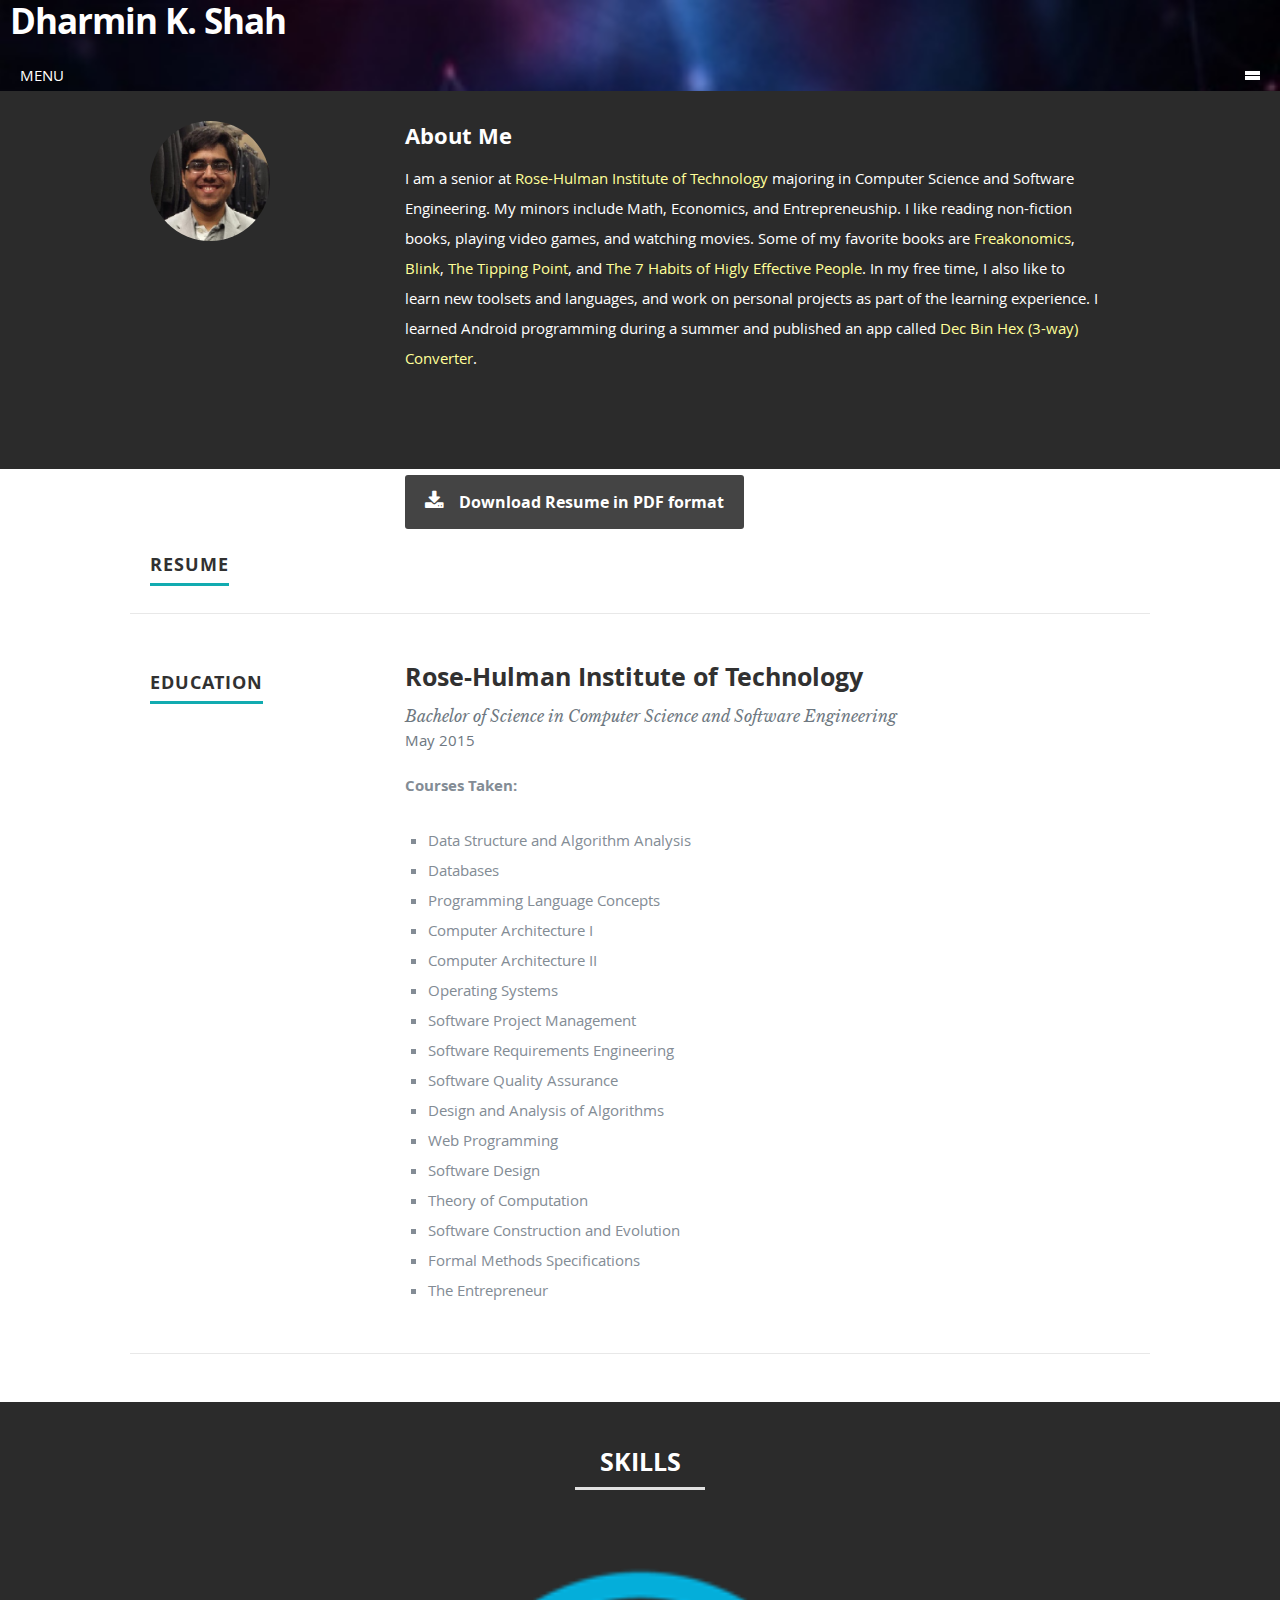
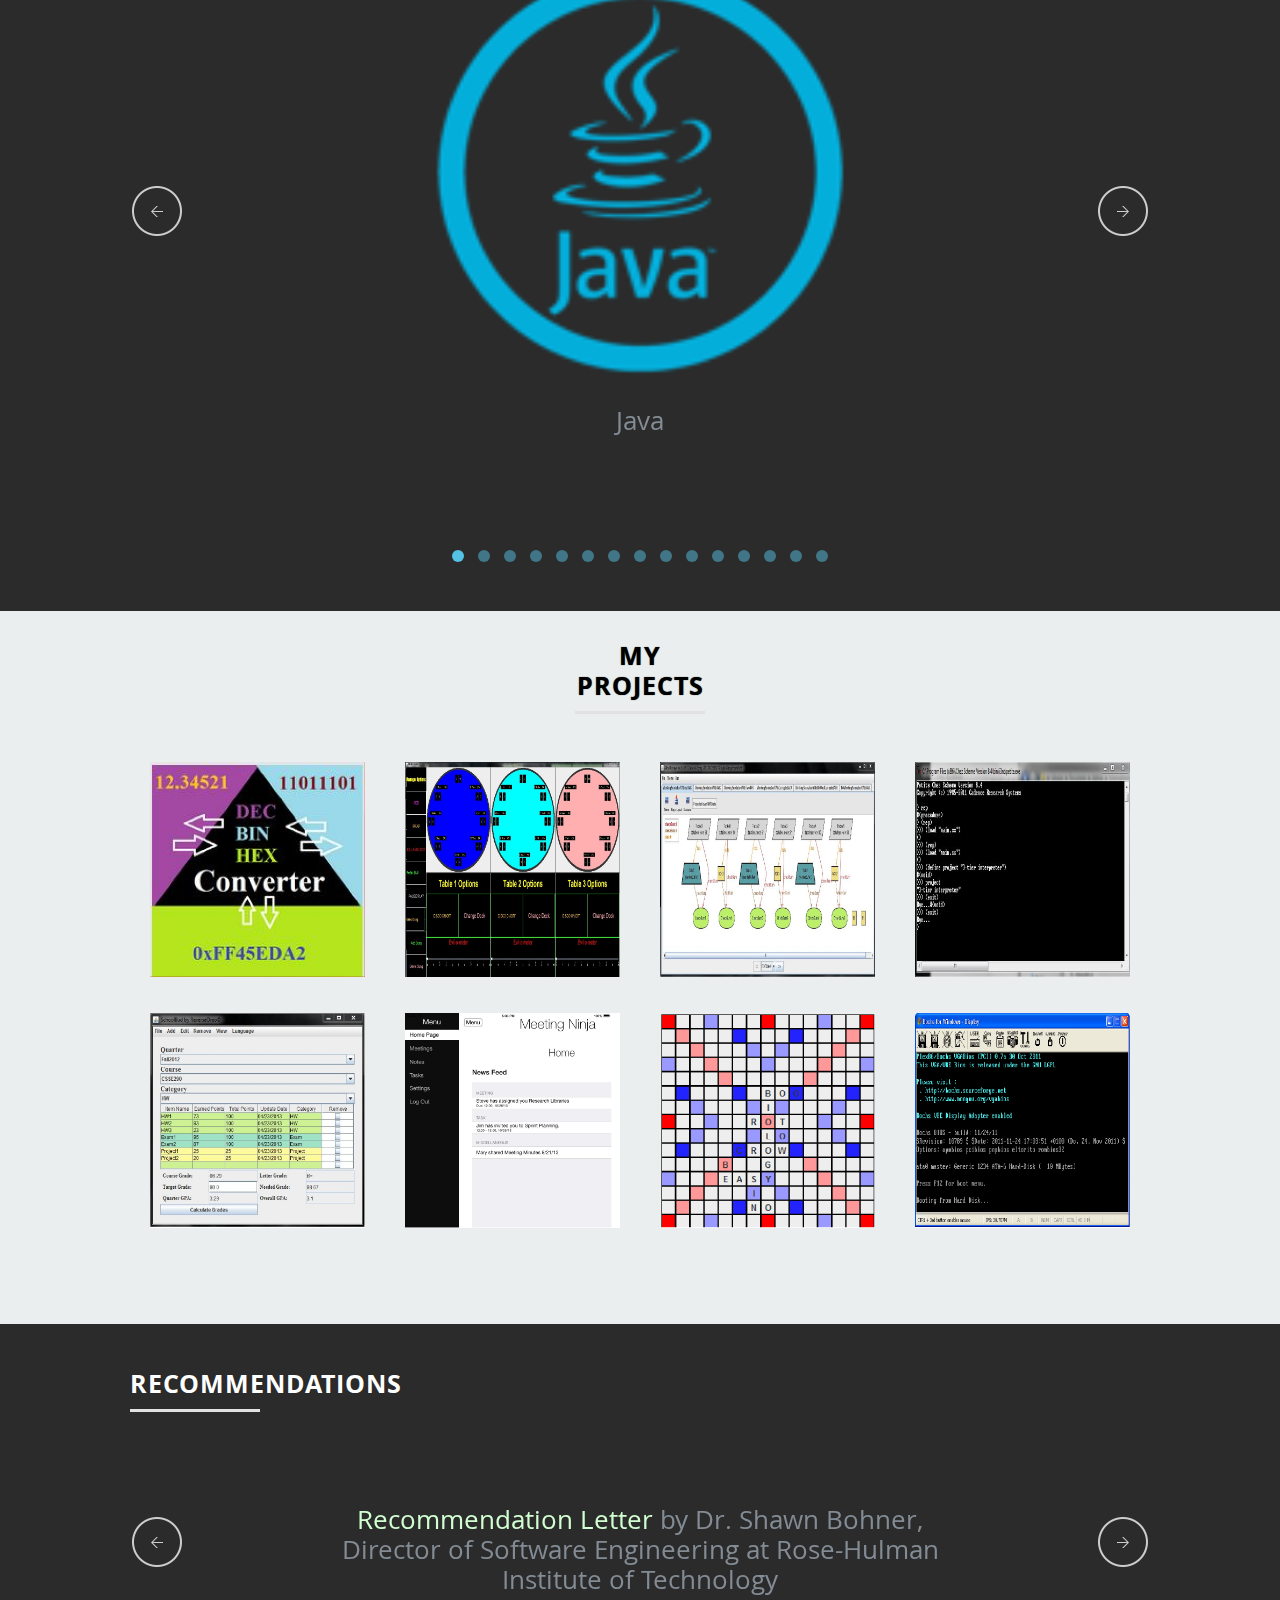
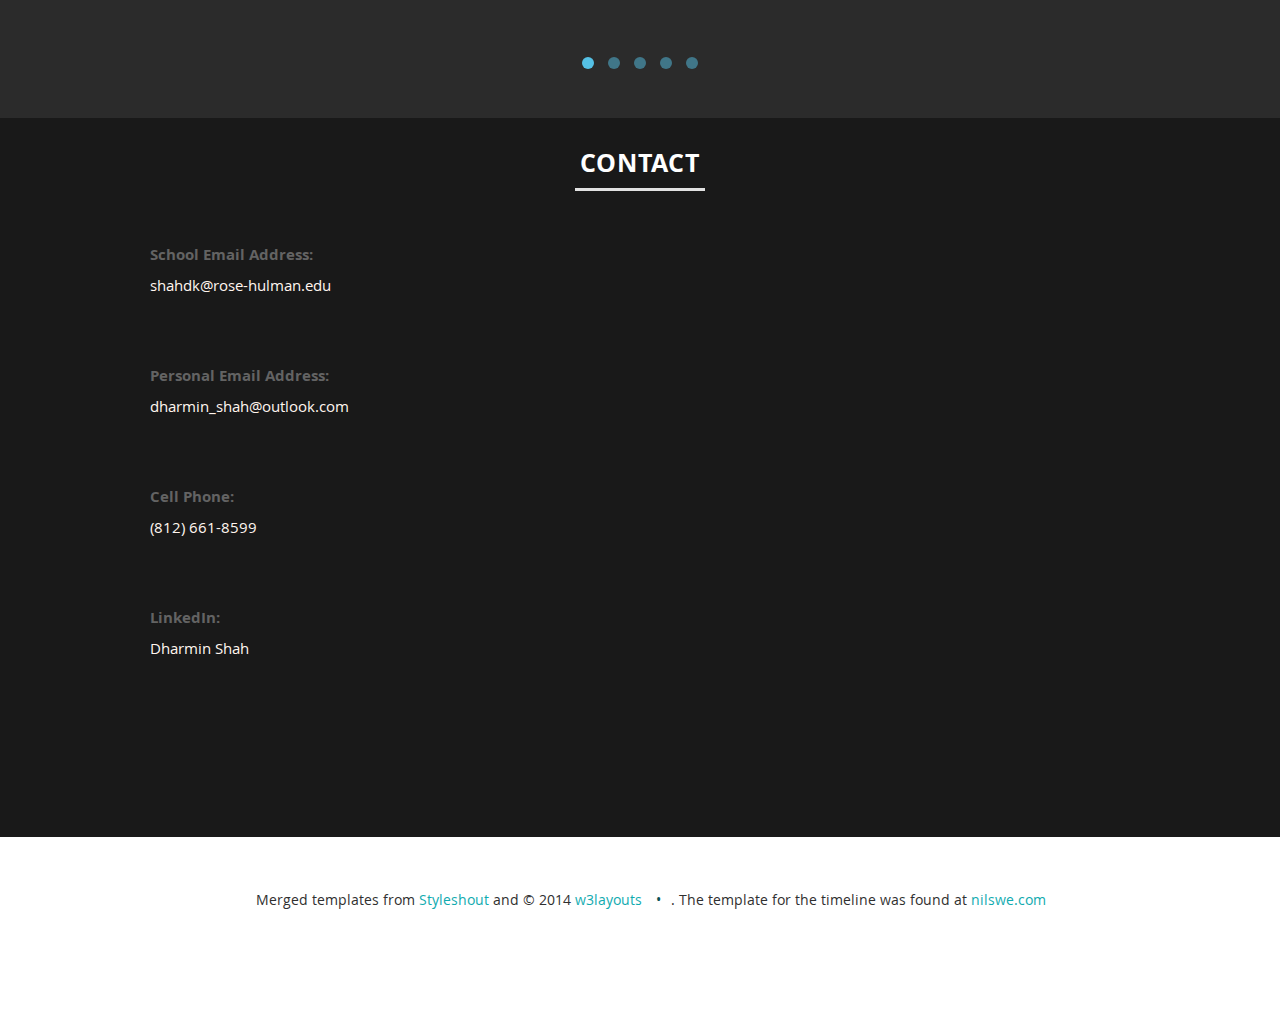
<file: smartphone/index.html>
<!--A Design by W3layouts
Author: W3layout
Author URL: http://w3layouts.com
License: Creative Commons Attribution 3.0 Unported
License URL: http://creativecommons.org/licenses/by/3.0/
-->
<!DOCTYPE HTML>
<html>
<head>
<title>Dharmin K. Shah</title>
<meta http-equiv="Content-Type" content="text/html; charset=utf-8" />
<meta name="viewport" content="width=device-width, initial-scale=1, maximum-scale=1">

<!-- no cache headers -->
   <meta http-equiv="Pragma" content="no-cache">
   <meta http-equiv="no-cache">
   <meta http-equiv="Expires" content="-1">
   <meta http-equiv="Cache-Control" content="no-cache">
<!-- end no cache headers -->

<!-- CSS
    ================================================== -->
   <link rel="stylesheet" href="css/default.css">
	<link rel="stylesheet" href="css/layout.css">
   <link rel="stylesheet" href="css/slider.css">
   <link rel="stylesheet" href="css/style.css">
   <link rel="stylesheet" href="css/header_style1.css">
   <link rel="stylesheet" href="css/owl.carousel.css">
   <link rel="stylesheet" href="css/media-queries.css">
   <link rel="stylesheet" href="css/magnific-popup.css">

   <!-- Script
   ================================================== -->
	<script src="js/modernizr.js"></script>
   <script src="js/jquery.min.js"></script>
   

   <!-- Favicons
	================================================== -->
	<link rel="shortcut icon" href="favicon.png" >

	<link href='http://fonts.googleapis.com/css?family=Open+Sans:400,600' rel='stylesheet' type='text/css'>
	<link href="css/style.css" rel="stylesheet" type="text/css" media="all" />
	<script src="js/jquery.min.js"></script>
	<!-- start menu -->     
		<link href="css/megamenu.css" rel="stylesheet" type="text/css" media="all" />
		<script type="text/javascript" src="js/megamenu.js"></script>
		<script>jQuery(document).ready(function($){$(".megamenu").megamenu();});</script>
	<!-- end menu -->

</head>
<body>

   <!-- Header
   ================================================== -->

   <div class="content">	
  <div class="header-top">
  	<div class="wrap">
	    <div class="logo">
			<h1>Dharmin K. Shah</h1>
	    </div>
	   <div class="header-bottom">
	      <!-- start header menu -->
			<ul class="megamenu skyblue">
	  			   <li class="color1" ><a class="scroll" href="#home">Home</a></li>			
					<li class="color1" ><a class="scroll" href="#about">About</a></li>
					<li  class="color1"><a class="scroll" href="#resume">Resume</a></li>
					<li  class="color1"><a class="scroll" href="#skills">Skills</a></li>
					<li  class="color1"><a  class="scroll" href="#portfolio">Projects</a></li>
					<li  class="color1"><a  class="scroll" href="#testimonials">Recommendations</a></li>
					<li  class="color1"><a  class="scroll" href="#contact">Contact</a></li>
					<div class="clear"> </div>
			   </ul>
	     	</div>
	       </div>
      </div>
  </div>
  


   <!-- About Section
   ================================================== -->
   <section id="about">

      <div class="row">

         <div class="three columns">

            <img class="profile-pic"  src="images/profilepic.jpg" alt="" />

         </div>

         <div class="nine columns main-col">

            <h2>About Me</h2>

            <p>I am a senior at <a href="http://www.rose-hulman.edu/">Rose-Hulman Institute of Technology</a>
			majoring in Computer Science and Software Engineering. My minors include Math, Economics, and
			Entrepreneuship. I like reading non-fiction books, playing video games, and watching movies.
			Some of my favorite books are <a href="http://www.amazon.com/Freakonomics-Economist-Explores-Hidden-Everything/dp/0060731338/ref=sr_1_1?s=books&ie=UTF8&qid=1402279561&sr=1-1&keywords=freakonomics">Freakonomics</a>,
			<a href="http://www.amazon.com/Blink-Power-Thinking-Without/dp/0316010669/ref=sr_1_1?s=books&ie=UTF8&qid=1402279597&sr=1-1&keywords=blink">Blink</a>, 
			<a href="http://www.amazon.com/Tipping-Point-Little-Things-Difference/dp/0316346624/ref=sr_1_1?s=books&ie=UTF8&qid=1402279633&sr=1-1&keywords=the+tipping+point">The Tipping Point</a>, and
			<a href="http://www.amazon.com/Habits-Highly-Effective-People-Powerful/dp/1451639619/ref=sr_1_1?s=books&ie=UTF8&qid=1402279669&sr=1-1&keywords=7+habits+of+highly+effective+people">The 7 Habits of Higly Effective People</a>.
			In my free time, I also like to learn new toolsets and languages, and work on personal projects as part of the learning experience. 
			I learned Android programming during a summer and published an app called <a href="https://play.google.com/store/apps/details?id=net.learn2develop.DecimalConverter">Dec Bin Hex (3-way) Converter</a>.
            </p>

         </div> <!-- end .main-col -->

      </div>

      

   </section> <!-- About Section End-->


   <!-- Resume Section
   ================================================== -->
   <section id="resume">

      <div class="row education">

         <div class="three columns header-col">
            <h1><span>Resume</span></h1>
         </div>

         <div class="nine columns main-col">

            <div class="row item">

               <div class="twelve columns">

                  <div class="row">
                     <div class="columns download">
                        <p>
                           <a href="resume/CS_shahdk.pdf" class="button"><i class="fa fa-download"></i>Download Resume in PDF format</a>
                        </p>
                     </div>
                  </div> <!-- end row -->
               </div>
            </div>
         </div>
      </div>

      <!-- Education
      ----------------------------------------------- -->
      <div class="row education">

         <div class="three columns header-col">
            <h1><span>Education</span></h1>
         </div>

         <div class="nine columns main-col">

            <div class="row item">

               <div class="twelve columns">

                  

                  <h3>Rose-Hulman Institute of Technology</h3>
                  <p class="info">Bachelor of Science in Computer Science and Software Engineering <br/>
				  <em class="date">May 2015</em></p>

                  <p>
                  <strong>Courses Taken:</strong>
                     <ul class="courses">
                        <li>Data Structure and Algorithm Analysis</li>
                        <li>Databases</li>
                        <li>Programming Language Concepts</li>
                        <li>Computer Architecture I</li>
                        <li>Computer Architecture II</li>
                        <li>Operating Systems</li>
                        <li>Software Project Management</li>
                        <li>Software Requirements Engineering</li>
                        <li>Software Quality Assurance</li>
                        <li>Design and Analysis of Algorithms</li>
                        <li>Web Programming</li>
                        <li>Software Design</li>
                        <li>Theory of Computation</li>
                        <li>Software Construction and Evolution</li>
                        <li>Formal Methods Specifications</li>
                        <li>The Entrepreneur</li>
                     </ul>
                  </p>

               </div>

            </div> <!-- item end -->

         </div> <!-- main-col end -->

      </div> <!-- End Education -->

<!-- Skills
      ----------------------------------------------- -->
      <section id="skills">
         <div class="row skill">
            <div class="group_2" >
               <h3 class="heading">Skills</h3>
               <div class="group_2_items">
                  <div class="wrap">
                     <div id="owl-demo" class="owl-carousel">
                        <div class="item" >
                           <div class="carousel">
                              <div class="group_2_img1">
                                 <img src="images/skills/java.png" alt="Java Programming Language">
                                 <p>Java</p>
                              </div>
                           <div class="clear">
                           </div>
                        </div>
                     </div>   
                     <div class="item">
                        <div class="carousel">
                           <div class="group_2_img1">
                              <img src="images/skills/c1.png" alt="C Programming Language">
                              <p>C Programming Language</p>
                           </div>
                           <div class="clear"> 
                           </div>
                        </div>
                     </div>   
                     <div class="item">
                        <div class="carousel">
                           <div class="group_2_img1">
                              <img src="images/skills/objectiveC.png" alt="iOS and Objective-C">
                              <p>Objective-C and iOS Programming</p>
                           </div>
                        </div>
                        <div class="clear"> 
                        </div>
                     </div>
                     <div class="item">
                        <div class="carousel">
                           <div class="group_2_img1">
                              <img src="images/skills/android.png" alt="Android Programming">
                              <p>Android Programming</p>
                           </div>
                        </div>
                        <div class="clear"> 
                        </div>
                     </div>
                     <div class="item">
                        <div class="carousel">
                           <div class="group_2_img1">
                              <img src="images/skills/mysql.png" alt="MySQL">
                              <p>MySQL</p>
                           </div>
                        </div>
                        <div class="clear"> 
                        </div>
                     </div>
                     <div class="item">
                        <div class="carousel">
                           <div class="group_2_img1">
                              <img src="images/skills/github.png" alt="GitHub">
                              <p>GitHub</p>
                           </div>
                        </div>
                        <div class="clear"> 
                        </div>
                     </div>
                     <div class="item">
                        <div class="carousel">
                           <div class="group_2_img1">
                              <img src="images/skills/svn.png" alt="SVN">
                              <p>SVN</p>
                           </div>
                        </div>
                        <div class="clear"> 
                        </div>
                     </div>
                     <div class="item">
                        <div class="carousel">
                           <div class="group_2_img1">
                              <img src="images/skills/html.png" alt="HTML">
                              <p>HTML</p>
                           </div>
                        </div>
                        <div class="clear"> 
                        </div>
                     </div>
                     <div class="item">
                        <div class="carousel">
                           <div class="group_2_img1">
                              <img src="images/skills/css.png" alt="CSS">
                              <p>CSS</p>
                           </div>
                        </div>
                        <div class="clear"> 
                        </div>
                     </div>
                     <div class="item">
                        <div class="carousel">
                           <div class="group_2_img1">
                              <img src="images/skills/xml.png" alt="XML">
                              <p>XML</p>
                           </div>
                        </div>
                        <div class="clear"> 
                        </div>
                     </div>
                     <div class="item">
                        <div class="carousel">
                           <div class="group_2_img1">
                              <img src="images/skills/csharp.png" alt="C#">
                              <p>C#</p>
                           </div>
                        </div>
                        <div class="clear"> 
                        </div>
                     </div>
                     <div class="item">
                        <div class="carousel">
                           <div class="group_2_img1">
                              <img src="images/skills/js.png" alt="JavaScript">
                              <p>JavaScript</p>
                           </div>
                        </div>
                        <div class="clear"> 
                        </div>
                     </div>
                     <div class="item">
                        <div class="carousel">
                           <div class="group_2_img1">
                              <img src="images/skills/php.png" alt="PHP">
                              <p>PHP</p>
                           </div>
                        </div>
                        <div class="clear"> 
                        </div>
                     </div>
                     <div class="item">
                        <div class="carousel">
                           <div class="group_2_img1">
                              <img src="images/skills/jquery.png" alt="jQuery">
                              <p>jQuery</p>
                           </div>
                        </div>
                        <div class="clear"> 
                        </div>
                     </div>
                     <div class="item">
                        <div class="carousel">
                           <div class="group_2_img1">
                              <img src="images/skills/hadoop.png" alt="Hadoop">
                              <p>Hadoop Technologies (Hortonworks Certified)</p>
                           </div>
                        </div>
                        <div class="clear"> 
                        </div>
                     </div>
                  </div>         
               </div>
            </div>
         </div>
      </div>
      
      <script src="js/owl.carousel.js"></script>
      <script>
          jQuery(document).ready(function($) {
            $("#owl-demo").owlCarousel({
               items : 1,
               lazyLoad : true,
               autoPlay : true,
               navigation : true,
               navigationText : ["",""],
               rewindNav :true,
               scrollPerPage :true,
               pagination : true,
               paginationNumbers: false,
            });
          });
      </script>

			</div> <!-- main-col end -->

      </div> <!-- End skills -->

      

   </section> <!-- Resume Section End-->


   <!-- Portfolio Section
   ================================================== -->
   <section id="portfolio">

      <div class="row">

         <div class="twelve columns collapsed">

            <h3 class="heading">My Projects</h3>

            <!-- portfolio-wrapper -->
            <div id="portfolio-wrapper" class="bgrid-quarters s-bgrid-thirds cf">

          	   <div class="columns portfolio-item">
                  <div class="item-wrap">

                     <a href="#modal-01" title="">
                        <img alt="" src="images/portfolio/decConverter.jpg">
                        <div class="overlay">
                           <div class="portfolio-item-meta">
          					      <h5>Dec Bin Hex Converter app</h5>
                              <p>Personal Project</p>
          					   </div>
                        </div>
                        <div class="link-icon"><i class="icon-plus"></i></div>
                     </a>

                  </div>
          		</div> <!-- item end -->

               <div class="columns portfolio-item">
                  <div class="item-wrap">

                     <a href="#modal-02" title="">
                        <img alt="" src="images/portfolio/blackjackCasino.jpg">
                        <div class="overlay">
                           <div class="portfolio-item-meta">
          					      <h5>BlackJack Casino Simulator</h5>
                              <p>Objected Oriented Programming (Honors)</p>
          					   </div>
                        </div>
                        <div class="link-icon"><i class="icon-plus"></i></div>
                     </a>

                  </div>
          		</div> <!-- item end -->

               <div class="columns portfolio-item">
                  <div class="item-wrap">

                     <a href="#modal-03" title="">
                        <img alt="" src="images/portfolio/alloyDisplayer.jpg">
                        <div class="overlay">
                           <div class="portfolio-item-meta">
          					      <h5>Alloy Displayer</h5>
                              <p>Personal Project</p>
          					   </div>
                        </div>
                        <div class="link-icon"><i class="icon-plus"></i></div>
                     </a>

                  </div>
          		</div> <!-- item end -->

               <div class="columns portfolio-item">
                  <div class="item-wrap">

                     <a href="#modal-04" title="">
                        <img alt="" src="images/portfolio/schemeInterpreter.jpg">
                        <div class="overlay">
                           <div class="portfolio-item-meta">
          					      <h5>Scheme Interpreter</h5>
                              <p>Programming Language Concept</p>
          					   </div>
                        </div>
                        <div class="link-icon"><i class="icon-plus"></i></div>
                     </a>

                  </div>
          		</div> <!-- item end -->

               <div class="columns portfolio-item">
                  <div class="item-wrap">

                     <a href="#modal-05" title="">
                        <img alt="" src="images/portfolio/schoolBud.jpg">
                        <div class="overlay">
                           <div class="portfolio-item-meta">
          					      <h5>SchoolBud: GPA Calculator and Class Scheduler</h5>
                              <p>Software Quality Assurance</p>
          					   </div>
                        </div>
                        <div class="link-icon"><i class="icon-plus"></i></div>
                     </a>

                  </div>
          		</div> <!-- item end -->

               <div class="columns portfolio-item">
                  <div class="item-wrap">

                     <a href="#modal-06" title="">
                        <img alt="" src="images/portfolio/meetingNinja.jpg">
                        <div class="overlay">
                           <div class="portfolio-item-meta">
          					      <h5>Meeting Ninja App</h5>
                              <p>Junior Project Series</p>
          					   </div>
                        </div>
                        <div class="link-icon"><i class="icon-plus"></i></div>
                     </a>

                  </div>
          		</div> <!-- item end -->

               <div class="columns portfolio-item">
                  <div class="item-wrap">

                     <a href="#modal-07" title="">
                        <img alt="" src="images/portfolio/scrabble.png">
                        <div class="overlay">
                           <div class="portfolio-item-meta">
          					      <h5>Scrabble</h5>
                              <p>Data Structure and Algorithm Analysis</p>
          					   </div>
                        </div>
                        <div class="link-icon"><i class="icon-plus"></i></div>
                     </a>

                  </div>
          		</div> <!-- item end -->

               <div class="columns portfolio-item">
                  <div class="item-wrap">

                     <a href="#modal-08" title="">
                        <img alt="" src="images/portfolio/baremetalOS.png">
                        <div class="overlay">
                           <div class="portfolio-item-meta">
          					      <h5>BareMetal OS</h5>
                              <p>Operating Systems</p>
          					   </div>
                        </div>
                        <div class="link-icon"><i class="icon-plus"></i></div>
                     </a>

                  </div>
          		</div>  <!-- item end -->

            </div> <!-- portfolio-wrapper end -->

         </div> <!-- twelve columns end -->


         <!-- Modal Popup
	      --------------------------------------------------------------- -->

         <div id="modal-01" class="popup-modal mfp-hide">

		      <div class="link-box">
               <h2>Dec Bin Hex Converter</h2>
            </div>

		      <div class="description-box">
			      <p>It is an Android app that converts decimal to binary to hexadecimal and vice-versa. It also converts floating point decimal to binary and vice-vers. The app also has an educational part to it. That is, it displays the steps used during the conversion process to help the user better understand the conversion process.</p>
		      </div>

            <div class="link-box">
               <a href="https://play.google.com/store/apps/details?id=net.learn2develop.DecimalConverter">Google Play Store</a>
            </div>

	      </div><!-- modal-01 End -->

         <div id="modal-02" class="popup-modal mfp-hide">

		      <div class="link-box">
               <h2>BlackJack Casino Simulation</h2>
            </div>

		      <div class="description-box">
			      <p>It is a stand-alone java program that simulates a BlackJack casino. There are two modes in the simulation, a manager and player mode. The manager mode is the simulation, whereas, in the player mode the user plays the game. Each table in the Casino is its own thread. The user is also able to create his/her own song playlist and play it while playing or simulating the program.</p>
		      </div>

            <div class="link-box">
               <a href="https://github.com/shahdk/BlackJackCasinoSimulator">Source Code</a>
            </div>

	      </div><!-- modal-02 End -->

         <div id="modal-03" class="popup-modal mfp-hide">

		      <div class="link-box">
               <h2>Alloy Displayer</h2>
            </div>

		      <div class="description-box">
			      <p>Alloy displayer is a java stand-alone program that will take an Alloy model file and a Alloy theme file as inputs, and run all the commands in the alloy model file. It will then display the results of all the commands in separate tabs while applying the theme file to each command before displaying the results. The project is finished yet. I am planning to add more features and error checking to the program in the future.</p>
		      </div>

            <div class="link-box">
               <a href="https://github.com/shahdk/AlloyDisplayer">Source Code</a>
            </div>

	      </div><!-- modal-03 End -->

         <div id="modal-04" class="popup-modal mfp-hide">

		      <div class="link-box">
               <h2>Scheme Interpreter</h2>
            </div>

		      <div class="description-box">
			      <p>It is an interpreter written in Scheme to interpret Scheme programming language. Assignment-12 of the interpreter project is a special interpreter that will interpret itself 3 times. That is, the user can load the interpreter within itself 3 times.</p>
		      </div>

            <div class="link-box">
               <a href="https://github.com/shahdk/SchemeInterpreter">Source Code</a>
            </div>

	      </div><!-- modal-04 End -->

         <div id="modal-05" class="popup-modal mfp-hide">

		      <div class="link-box">
               <h2>SchoolBud</h2>
            </div>

		      <div class="description-box">
			      <p>SchoolBud is java stand-alone program to calculate the GPA and help with generating a schedule for your classes. Given the target grade, the GPA calculator will display the grade you need in remaining assignments to achieve the target grade in the course. You can also create custom rubrics for each class. The class scheduler allows you to set preferences like whether you want your classes at the begining of the day, or whether you want your classes spaced out, etc. and generate a list of schedules based on those preferences. </p>
		      </div>

            <div class="link-box">
               <a href="https://github.com/shahdk/SchoolBud">Source Code</a>
            </div>

	      </div><!-- modal-05 End -->

         <div id="modal-06" class="popup-modal mfp-hide">

		      <div class="link-box">
               <h2>Meeting Ninja</h2>
            </div>

		      <div class="description-box">
			      <p>This is an iPad app for managing meetings. It is a one-stop app for creating meetings, agendas, and tasks, and keeping track of them. The app also allows user to create notes, share them with other users, and merge notes from other users.</p>
		      </div>

            <div class="link-box">
               <p>Contact Victoria Zheng at victoria.c.zheng@gmail.com to gain access to the source code.</p>
            </div>

	      </div><!-- modal-06 End -->

         <div id="modal-07" class="popup-modal mfp-hide">

		      <div class="link-box">
               <h2>Scrabble</h2>
            </div>

		      <div class="description-box">
			      <p>Scrabble game written in java. The game has 3 modes: 
                  <ol>
                  <li>Human vs. Computer</li>
                  <li>Human alone</li>
                  <li>Computer alone</li>
                  </ol>
                  A user can shuffle tiles during the game, exchange tiles during the game, and can also see the history of the moves made so far.
               </p>

		      </div>

            <div class="link-box">
               <a href="https://github.com/shahdk/Scrabble">Source Code</a>
            </div>

	      </div><!-- modal-07 End -->

         <div id="modal-08" class="popup-modal mfp-hide">

		      <div class="link-box">
               <h2>Bare-Metal OS</h2>
            </div>

		      <div class="description-box">
			      <p>Project written in C. This project is a 16-bit bare metal operating system from scratch. It has a boot loader to boot from a floppy disk image, a set of system calls that are made using interrupts, a file system, the ability to execute a program from a file, a command line shell with minimum of necessary commands like directory, listing, type, copy, delete, execute, adn multiprocessing and basic memory management.</p>
		      </div>

            <div class="link-box">
               <a href="https://github.com/shahdk/BareMetalOS">Source Code</a>
            </div>

	      </div><!-- modal-01 End -->


      </div> <!-- row End -->

      

   </section> <!-- Portfolio Section End-->


   <!-- Testimonials Section
   ================================================== -->
   <section id="testimonials">
            <div class="row skill">
            <div class="group_2" >
               <h3 class="heading">Recommendations</h3>
               <div class="group_2_items">
                  <div class="wrap">
                     <div id="owl-demo1" class="owl-carousel">
                        <div class="item" >
                           <div class="carousel">
                              <div class="group_2_img1">
                                 <p><a href="docs/recommendations/recommendation1.pdf" style="color:#D1FFD1">Recommendation Letter</a> by Dr. Shawn Bohner, Director of Software Engineering at Rose-Hulman Institute of Technology</p>
                              </div>
                           <div class="clear">
                           </div>
                        </div>
                     </div>   
                     <div class="item">
                        <div class="carousel">
                           <div class="group_2_img1">
                              <p><a href="docs/recommendations/recommendation4.pdf" style="color:#D1FFD1">Recommendation Letter</a> by William Mathies, Senior Architect at Edgile, Inc.</p>
                           </div>
                           <div class="clear"> 
                           </div>
                        </div>
                     </div>   
                     <div class="item">
                        <div class="carousel">
                           <div class="group_2_img1">
                              <p><a href="docs/recommendations/recommendation2.pdf" style="color:#D1FFD1">Recommendation Letter</a> by Dr. Harold Faulkner, High School Science and Computer teacher at Evansville Day School.</p>
                           </div>
                        </div>
                        <div class="clear"> 
                        </div>
                     </div>
                     <div class="item">
                        <div class="carousel">
                           <div class="group_2_img1">
                              <p><a href="docs/recommendations/recommendation3.pdf" style="color:#D1FFD1">Recommendation Letter</a> by Mr. Neil Saunders, Director of College Counseling and High School History teacher at Evansville Day School.</p>
                           </div>
                        </div>
                        <div class="clear"> 
                        </div>
                     </div>
                     <div class="item">
                        <div class="carousel">
                           <div class="group_2_img1">
                              <p><a href="docs/recommendations/recommendation5.pdf" style="color:#D1FFD1">Recommendation Letter</a> by Mrs. Jyotsna Raghuraman, Lead Software Engineer at Software Engineering Professionals Inc.</p>
                           </div>
                        </div>
                        <div class="clear"> 
                        </div>
                     </div>
                  </div>         
               </div>
            </div>
         </div>
      </div>
      
      <script src="js/owl.carousel.js"></script>
      <script>
          jQuery(document).ready(function($) {
            $("#owl-demo1").owlCarousel({
               items : 1,
               lazyLoad : true,
               autoPlay : true,
               navigation : true,
               navigationText : ["",""],
               rewindNav :true,
               scrollPerPage :true,
               pagination : true,
               paginationNumbers: false,
            });
          });
      </script>

         </div> <!-- row ends -->

       </div>  <!-- text-container ends -->

      

   </section> <!-- Testimonials Section End-->

   
   <!-- Contact Section
   ================================================== -->
   <section id="contact">

         <div class="row section-head">

            <h3 class="heading">Contact</h3>

            <div class="ten columns">

                  <strong>School Email Address: </strong><a href="mailto:shahdk@rose-hulman.edu"><p> shahdk@rose-hulman.edu</p></a> <br />
                  <strong>Personal Email Address: </strong><a href="mailto:dharmin_shah@outlook.com"><p> dharmin_shah@outlook.com</p></a> <br />
                  <strong> Cell Phone: </strong><a href="tel:812-661-8599"><p> (812) 661-8599</p></a><br />
                  <strong>LinkedIn: </strong><a href="https://www.linkedin.com/pub/dharmin-shah/5a/2b1/6a8"><p>Dharmin Shah</p></a>
            </div>

         </div>

   </section> <!-- Contact Section End-->


   <!-- footer
   ================================================== -->
   <footer>

      <div class="row">

         <div class="twelve columns">

            

            <ul class="copyright">
               <li>Merged templates from <a title="Styleshout" href="http://www.styleshout.com/">Styleshout</a> and © 2014 <a href="http://w3layouts.com" target="_blank">w3layouts</a></li>
               <li>. The template for the timeline was found at <a href="http://nilswe.com/lab/css-timeline/">nilswe.com</a></li>
            </ul>

         </div>

         

      </div>

   </footer> <!-- Footer End-->

   <!-- Java Script
   ================================================== -->
   <script src="http://ajax.googleapis.com/ajax/libs/jquery/1.10.2/jquery.min.js"></script>
   <script>window.jQuery || document.write('<script src="js/jquery-1.10.2.min.js"><\/script>')</script>
   <script type="text/javascript" src="js/jquery-migrate-1.2.1.min.js"></script>

   <script src="js/jquery.flexslider.js"></script>
   <script src="js/waypoints.js"></script>
   <script src="js/jquery.fittext.js"></script>
   <script src="js/magnific-popup.js"></script>
   <script src="js/init.js"></script>

</body>

</html>
</file>
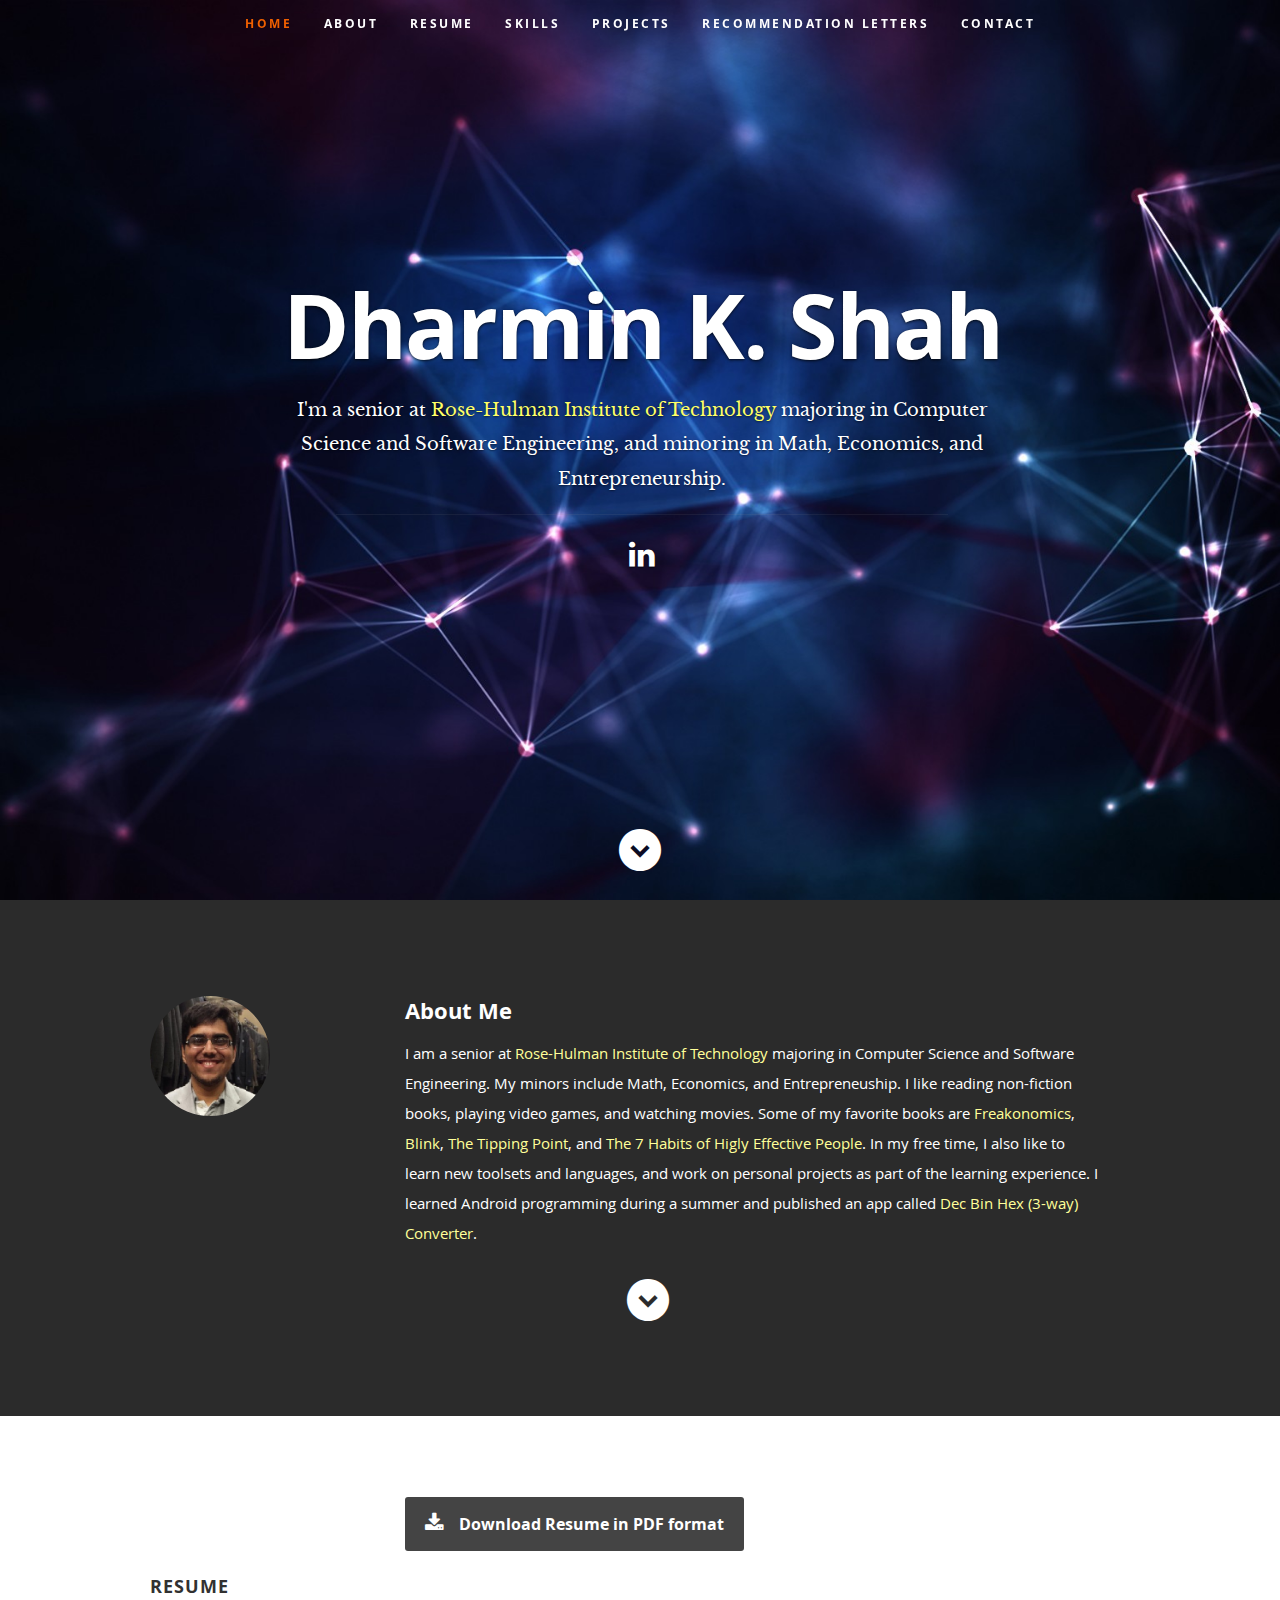
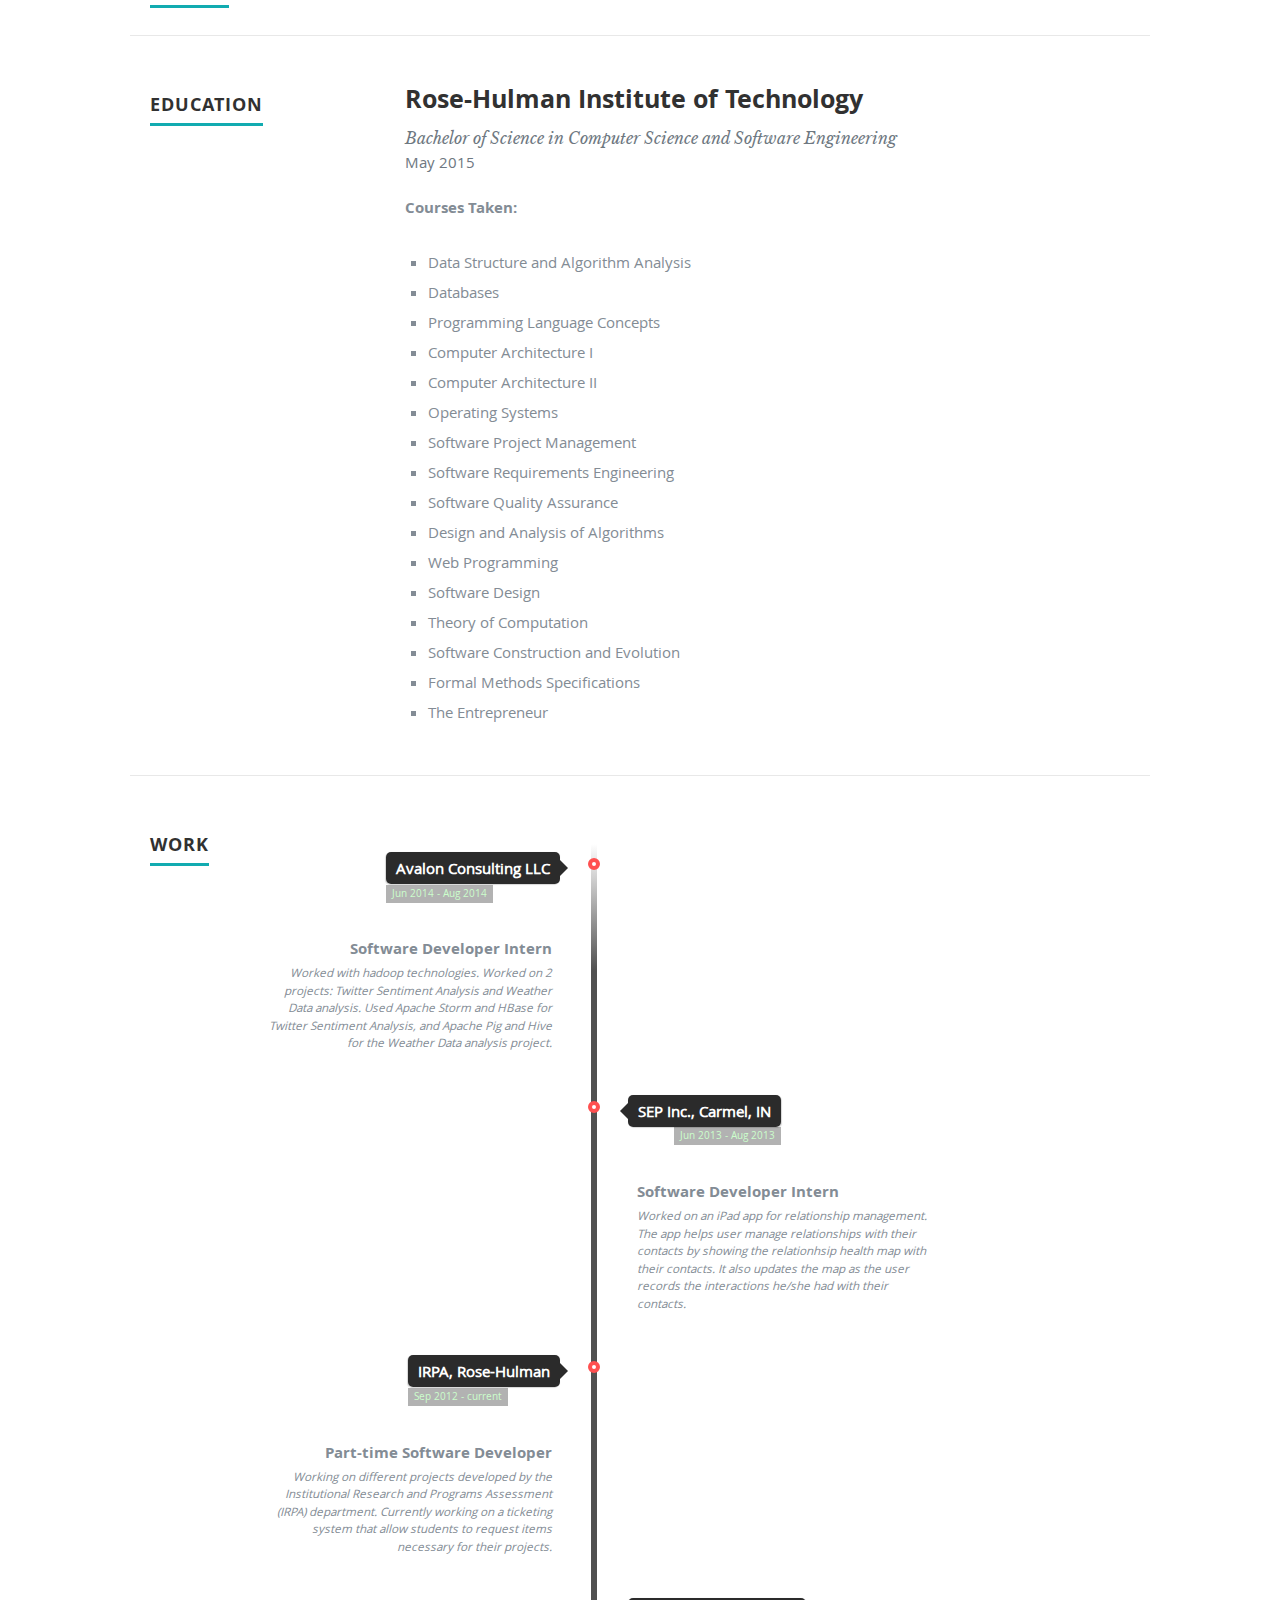
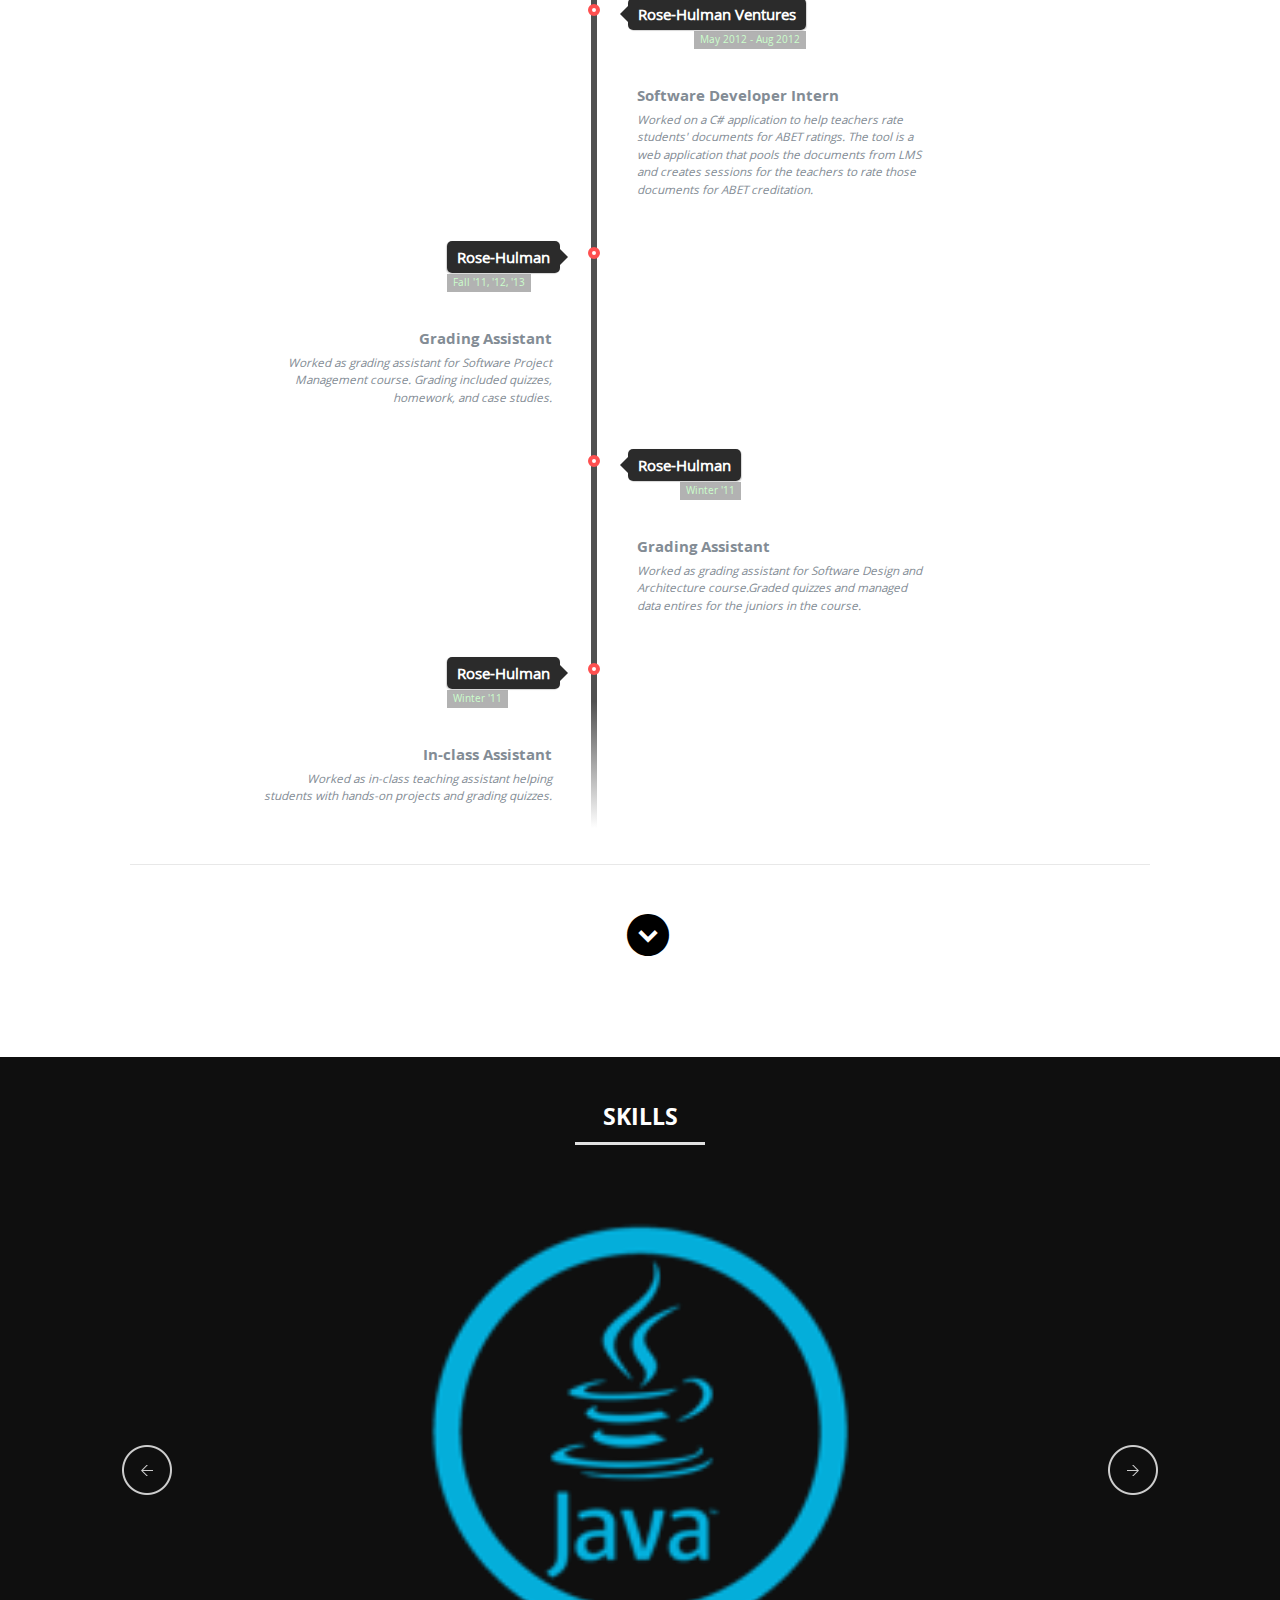
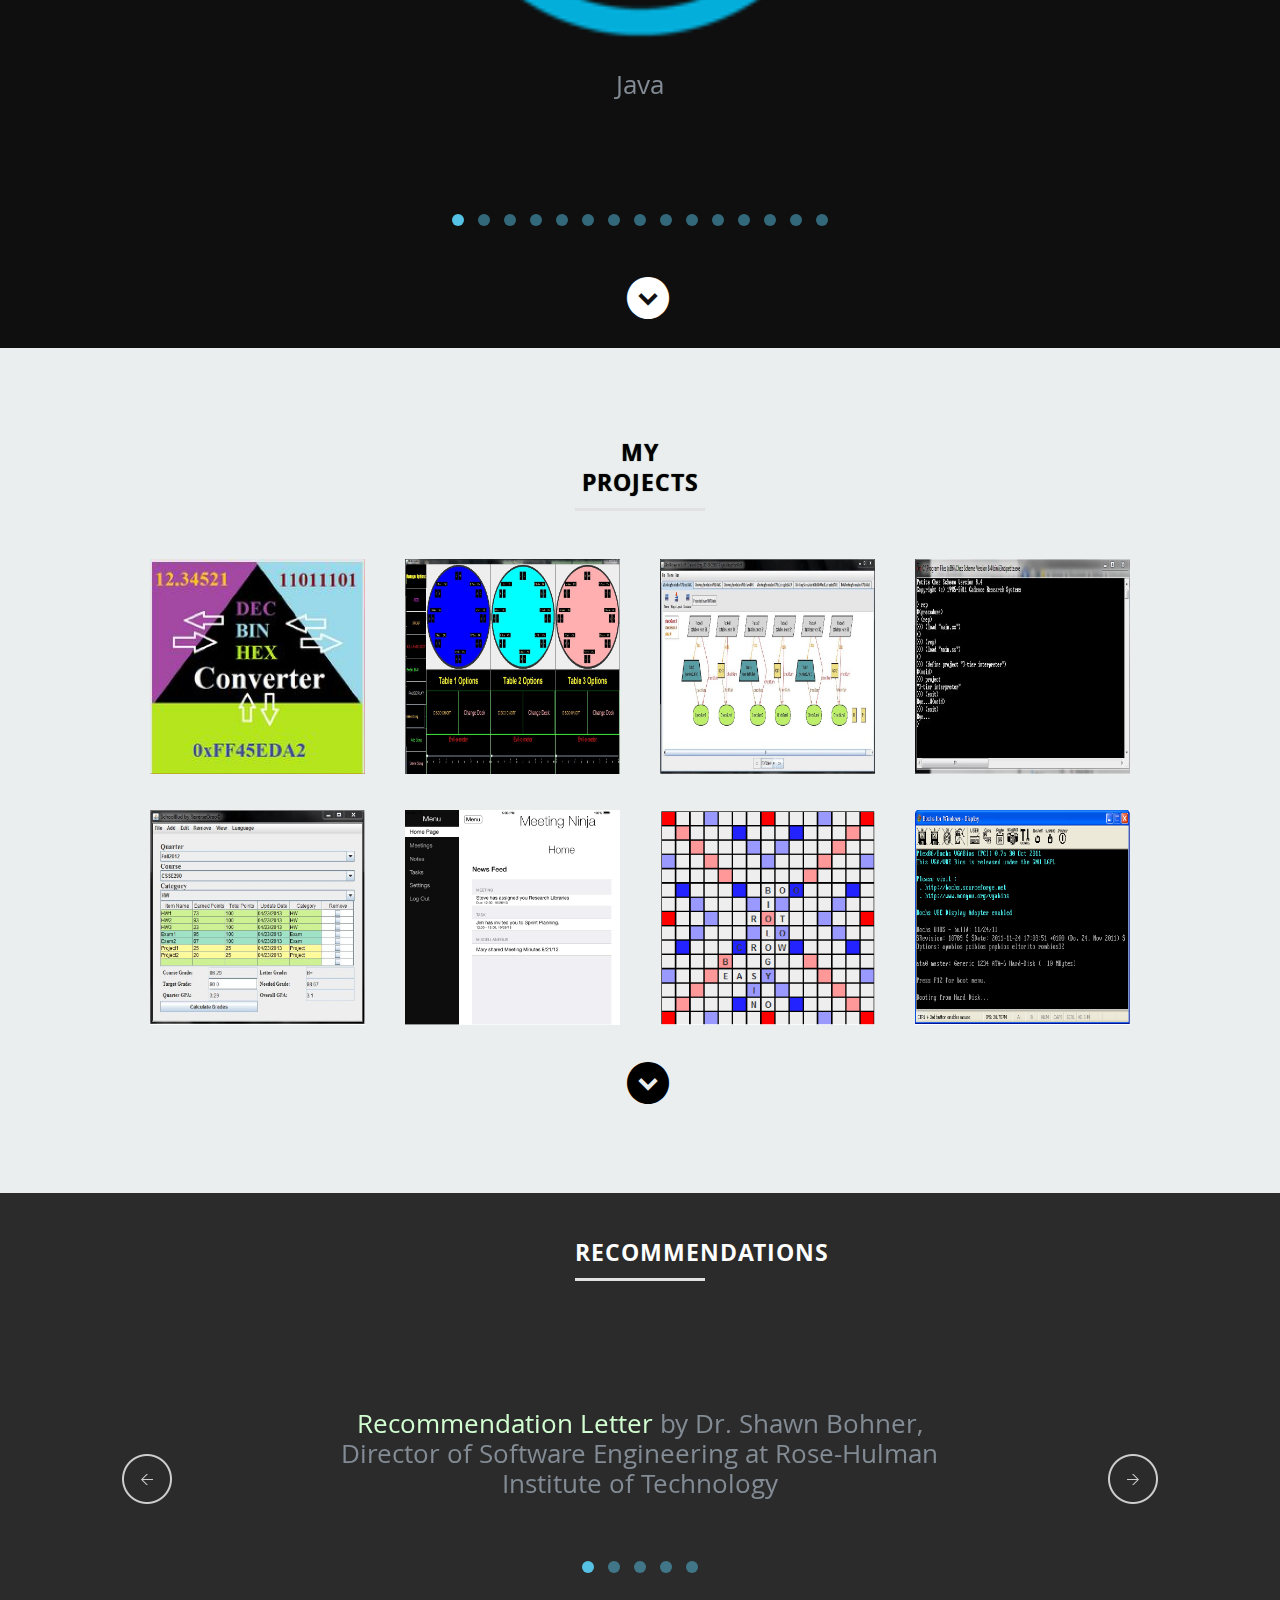
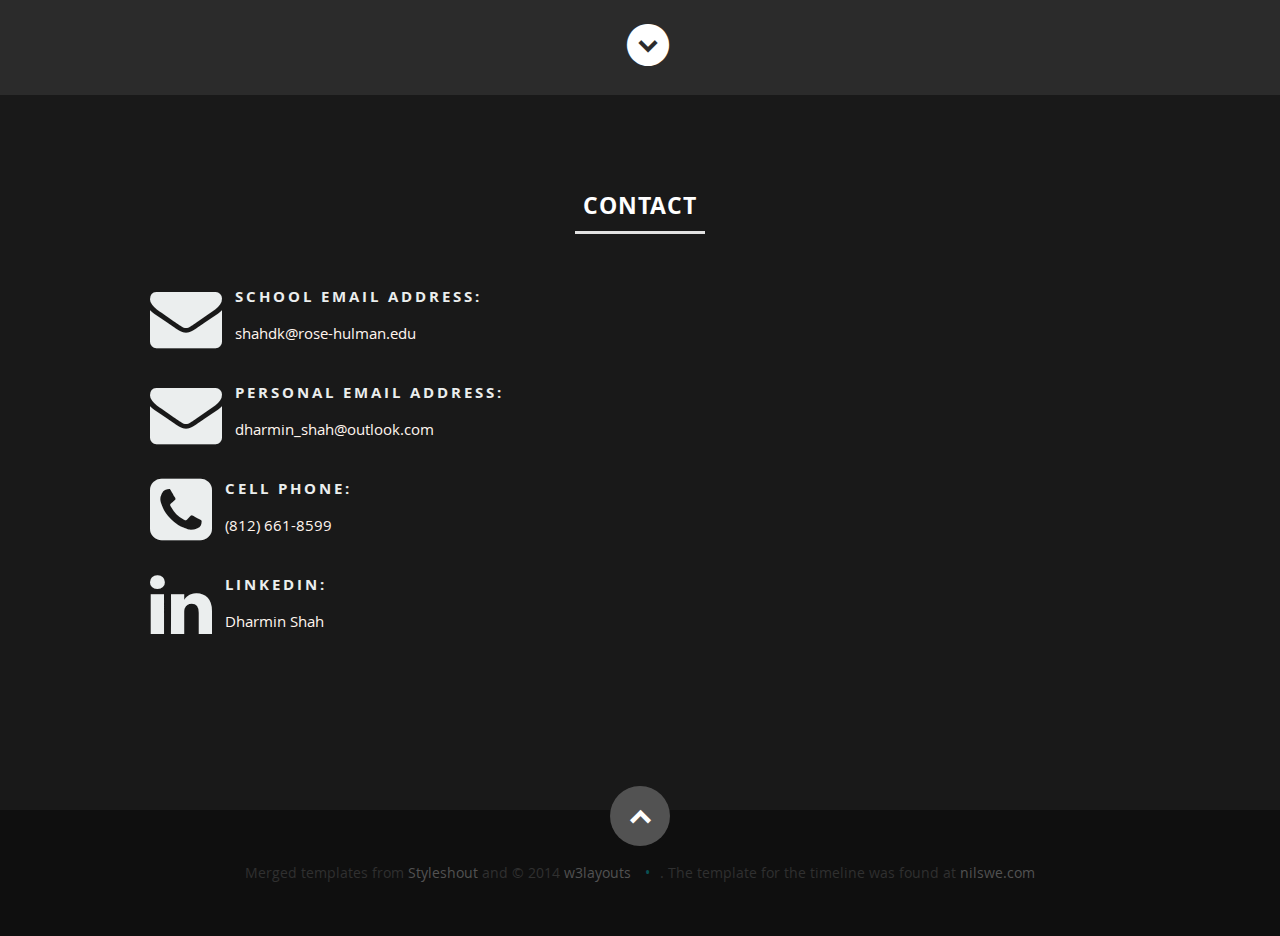
<file: web/index.html>
<!DOCTYPE html>
<!--[if lt IE 8 ]><html class="no-js ie ie7" lang="en"> <![endif]-->
<!--[if IE 8 ]><html class="no-js ie ie8" lang="en"> <![endif]-->
<!--[if (gte IE 8)|!(IE)]><!--><html class="no-js" lang="en"> <!--<![endif]-->
<head>

   <!--- Basic Page Needs
   ================================================== -->
   <meta charset="utf-8">
	<title>Dharmin K. Shah</title>
	<meta name="description" content="">
	<meta name="author" content="">

   <!-- no cache headers -->
   <meta http-equiv="Pragma" content="no-cache">
   <meta http-equiv="no-cache">
   <meta http-equiv="Expires" content="-1">
   <meta http-equiv="Cache-Control" content="no-cache">
<!-- end no cache headers -->

   <!-- Mobile Specific Metas
   ================================================== -->
	<!--<meta name="viewport" content="width=device-width, initial-scale=1, maximum-scale=1">-->

	<!-- CSS
    ================================================== -->
   <link rel="stylesheet" href="css/default.css">
	<link rel="stylesheet" href="css/layout.css">
   <link rel="stylesheet" href="css/slider.css">
   <link rel="stylesheet" href="css/style.css">
   <link rel="stylesheet" href="css/header_style1.css">
   <link rel="stylesheet" href="css/owl.carousel.css">
   <link rel="stylesheet" href="css/media-queries.css">
   <link rel="stylesheet" href="css/magnific-popup.css">

   <!-- Script
   ================================================== -->
	<script src="js/modernizr.js"></script>
   <script src="js/jquery.min.js"></script>
   

   <!-- Favicons
	================================================== -->
	<link rel="shortcut icon" href="favicon.png" >

</head>

<body>

   <!-- Header
   ================================================== -->
   <header id="home">

      <nav id="nav-wrap">

         <a class="mobile-btn" href="#nav-wrap" title="Show navigation">Show navigation</a>
	      <a class="mobile-btn" href="#" title="Hide navigation">Hide navigation</a>

         <ul id="nav" class="nav">
            <li class="current"><a class="smoothscroll" href="#home">Home</a></li>
            <li><a class="smoothscroll" href="#about">About</a></li>
	         <li><a class="smoothscroll" href="#resume">Resume</a></li>
            <li><a class="smoothscroll" href="#skills">Skills</a></li>
            <li><a class="smoothscroll" href="#portfolio">Projects</a></li>
            <li><a class="smoothscroll" href="#testimonials">Recommendation Letters</a></li>
            <li><a class="smoothscroll" href="#contact">Contact</a></li>
         </ul> <!-- end #nav -->

      </nav> <!-- end #nav-wrap -->

      <div class="row banner">
         <div class="banner-text">
            <h1 class="responsive-headline">Dharmin K. Shah</h1>
            <h3>I'm a senior at <a href="http://www.rose-hulman.edu/">Rose-Hulman Institute of Technology</a> 
			majoring in <span>Computer Science</span> and <span>Software Engineering</span>, and minoring in
			<span>Math</span>, <span>Economics</span>, and <span>Entrepreneurship</span>.
			</h3>
            <hr />
            <ul class="social">
               <li><a href="https://www.linkedin.com/pub/dharmin-shah/5a/2b1/6a8">
					<i class="fa fa-linkedin"></i></a></li>
            </ul>
         </div>
      </div>

      <p class="scrolldown">
         <a class="smoothscroll" href="#about"><i class="icon-down-circle"></i></a>
      </p>

   </header> <!-- Header End -->


   <!-- About Section
   ================================================== -->
   <section id="about">

      <div class="row">

         <div class="three columns">

            <img class="profile-pic"  src="images/profilepic.jpg" alt="" />

         </div>

         <div class="nine columns main-col">

            <h2>About Me</h2>

            <p>I am a senior at <a href="http://www.rose-hulman.edu/">Rose-Hulman Institute of Technology</a>
			majoring in Computer Science and Software Engineering. My minors include Math, Economics, and
			Entrepreneuship. I like reading non-fiction books, playing video games, and watching movies.
			Some of my favorite books are <a href="http://www.amazon.com/Freakonomics-Economist-Explores-Hidden-Everything/dp/0060731338/ref=sr_1_1?s=books&ie=UTF8&qid=1402279561&sr=1-1&keywords=freakonomics">Freakonomics</a>,
			<a href="http://www.amazon.com/Blink-Power-Thinking-Without/dp/0316010669/ref=sr_1_1?s=books&ie=UTF8&qid=1402279597&sr=1-1&keywords=blink">Blink</a>, 
			<a href="http://www.amazon.com/Tipping-Point-Little-Things-Difference/dp/0316346624/ref=sr_1_1?s=books&ie=UTF8&qid=1402279633&sr=1-1&keywords=the+tipping+point">The Tipping Point</a>, and
			<a href="http://www.amazon.com/Habits-Highly-Effective-People-Powerful/dp/1451639619/ref=sr_1_1?s=books&ie=UTF8&qid=1402279669&sr=1-1&keywords=7+habits+of+highly+effective+people">The 7 Habits of Higly Effective People</a>.
			In my free time, I also like to learn new toolsets and languages, and work on personal projects as part of the learning experience. 
			I learned Android programming during a summer and published an app called <a href="https://play.google.com/store/apps/details?id=net.learn2develop.DecimalConverter">Dec Bin Hex (3-way) Converter</a>.
            </p>

         </div> <!-- end .main-col -->

      </div>

      <p class="scrolldown">
         <a class="smoothscroll" href="#resume"><i class="icon-down-circle"></i></a>
      </p>

   </section> <!-- About Section End-->


   <!-- Resume Section
   ================================================== -->
   <section id="resume">

      <div class="row education">

         <div class="three columns header-col">
            <h1><span>Resume</span></h1>
         </div>

         <div class="nine columns main-col">

            <div class="row item">

               <div class="twelve columns">

                  <div class="row">
                     <div class="columns download">
                        <p>
                           <a href="resume/CS_shahdk.pdf" class="button"><i class="fa fa-download"></i>Download Resume in PDF format</a>
                        </p>
                     </div>
                  </div> <!-- end row -->
               </div>
            </div>
         </div>
      </div>

      <!-- Education
      ----------------------------------------------- -->
      <div class="row education">

         <div class="three columns header-col">
            <h1><span>Education</span></h1>
         </div>

         <div class="nine columns main-col">

            <div class="row item">

               <div class="twelve columns">

                  

                  <h3>Rose-Hulman Institute of Technology</h3>
                  <p class="info">Bachelor of Science in Computer Science and Software Engineering <br/>
				  <em class="date">May 2015</em></p>

                  <p>
                  <strong>Courses Taken:</strong>
                     <ul class="courses">
                        <li>Data Structure and Algorithm Analysis</li>
                        <li>Databases</li>
                        <li>Programming Language Concepts</li>
                        <li>Computer Architecture I</li>
                        <li>Computer Architecture II</li>
                        <li>Operating Systems</li>
                        <li>Software Project Management</li>
                        <li>Software Requirements Engineering</li>
                        <li>Software Quality Assurance</li>
                        <li>Design and Analysis of Algorithms</li>
                        <li>Web Programming</li>
                        <li>Software Design</li>
                        <li>Theory of Computation</li>
                        <li>Software Construction and Evolution</li>
                        <li>Formal Methods Specifications</li>
                        <li>The Entrepreneur</li>
                     </ul>
                  </p>

               </div>

            </div> <!-- item end -->

         </div> <!-- main-col end -->

      </div> <!-- End Education -->


      <!-- Work
      ----------------------------------------------- -->
      <div class="row work">

         <div class="three columns header-col">
            <h1><span>Work</span></h1>
         </div>

         <div class="nine columns main-col">

            <!-- The Timeline -->
            <ul class="timeline">

				<!-- Item 1 -->
               <li>
                  <div class="direction-l">
                     <div class="flag-wrapper">
                        <span class="flag">Avalon Consulting LLC</span>
                        <p class="time-wrapper-wrap"><span class="time-wrapper"><span class="time">Jun 2014 - Aug 2014</span></span></p>
                     </div>
                     <div class="desc">
                        <strong>Software Developer Intern</strong> <br/>
                        Worked with hadoop technologies. Worked on 2 projects: Twitter Sentiment Analysis and Weather Data analysis. Used Apache Storm and HBase for Twitter Sentiment Analysis, and Apache Pig and Hive for the Weather Data analysis project.
                     </div>
                  </div>
               </li>
			   
               <!-- Item 1 -->
               <li>
                  <div class="direction-r">
                     <div class="flag-wrapper">
                        <span class="flag">SEP Inc., Carmel, IN</span>
                        <p class="time-wrapper-wrap"><span class="time-wrapper"><span class="time">Jun 2013 - Aug 2013</span></span></p>
                     </div>
                     <div class="desc">
                        <strong>Software Developer Intern</strong> <br/>
                        Worked on an iPad app for relationship management. The app helps user manage relationships with their contacts by showing the relationhsip health map with their contacts. It also updates the map as the user records the interactions he/she had with their contacts.
                     </div>
                  </div>
               </li>
  
               <!-- Item 2 -->
               <li>
                  <div class="direction-l">
                     <div class="flag-wrapper">
                        <span class="flag">IRPA, Rose-Hulman</span>
                        <p class="time-wrapper-wrap"><span class="time-wrapper"><span class="time">Sep 2012 - current</span></span></p>
                     </div>
                     <div class="desc">
                        <strong>Part-time Software Developer</strong> <br/>
                        Working on different projects developed by the Institutional Research and Programs Assessment (IRPA) department. Currently working on a ticketing system that allow students to request items necessary for their projects.
                     </div>
                  </div>
               </li>

               <!-- Item 3 -->
               <li>
                  <div class="direction-r">
                     <div class="flag-wrapper">
                        <span class="flag">Rose-Hulman Ventures</span>
                        <p class="time-wrapper-wrap"><span class="time-wrapper"><span class="time">May 2012 - Aug 2012</span></span></p>
                     </div>
                     <div class="desc">
                        <strong>Software Developer Intern</strong> <br/>
                        Worked on a C# application to help teachers rate students' documents for ABET ratings. The tool is a web application that pools the documents from LMS and creates sessions for the teachers to rate those documents for ABET creditation.
                     </div>
                  </div>
               </li>

               <!-- Item 4 -->
               <li>
                  <div class="direction-l">
                     <div class="flag-wrapper">
                        <span class="flag">Rose-Hulman</span>
                        <p class="time-wrapper-wrap"><span class="time-wrapper"><span class="time">Fall '11, '12, '13 </span></span></p>
                     </div>
                     <div class="desc">
                        <strong>Grading Assistant</strong> <br/>
                        Worked as grading assistant for Software Project Management course. Grading included quizzes, homework, and case studies.
                     </div>
                  </div>
               </li>

               <!-- Item 5 -->
               <li>
                  <div class="direction-r">
                     <div class="flag-wrapper">
                        <span class="flag">Rose-Hulman</span>
                        <p class="time-wrapper-wrap"><span class="time-wrapper"><span class="time">Winter '11</span></span></p>
                     </div>
                     <div class="desc">
                        <strong>Grading Assistant</strong> <br/>
                        Worked as grading assistant for Software Design and Architecture course.Graded quizzes and managed data entires for the juniors in the course.
                     </div>
                  </div>
               </li>

               <!-- Item 6 -->
               <li>
                  <div class="direction-l">
                     <div class="flag-wrapper">
                        <span class="flag">Rose-Hulman</span>
                        <p class="time-wrapper-wrap"><span class="time-wrapper"><span class="time">Winter '11</span></span></p>
                     </div>
                     <div class="desc">
                        <strong>In-class Assistant</strong> <br/>
                        Worked as in-class teaching assistant helping students with hands-on projects and grading quizzes.
                     </div>
                  </div>
               </li>
            </ul>
            <div class="clear"> </div>
            

         </div> <!-- main-col end -->

      </div> <!-- End Work -->

      <p class="scrolldown">
         <a class="smoothscroll" href="#skills"><i class="icon-down-circle"></i></a>
      </p>

   </section>

      <!-- Skills
      ----------------------------------------------- -->
      <section id="skills">
         <div class="row skill">
            <div class="group_2" >
               <h3 class="heading">Skills</h3>
               <div class="group_2_items">
                  <div class="wrap">
                     <div id="owl-demo" class="owl-carousel">
                        <div class="item" >
                           <div class="carousel">
                              <div class="group_2_img1">
                                 <img src="images/skills/java.png" alt="Java Programming Language">
                                 <p>Java</p>
                              </div>
                           <div class="clear">
                           </div>
                        </div>
                     </div>   
                     <div class="item">
                        <div class="carousel">
                           <div class="group_2_img1">
                              <img src="images/skills/c1.png" alt="C Programming Language">
                              <p>C Programming Language</p>
                           </div>
                           <div class="clear"> 
                           </div>
                        </div>
                     </div>   
                     <div class="item">
                        <div class="carousel">
                           <div class="group_2_img1">
                              <img src="images/skills/objectiveC.png" alt="iOS and Objective-C">
                              <p>Objective-C and iOS Programming</p>
                           </div>
                        </div>
                        <div class="clear"> 
                        </div>
                     </div>
                     <div class="item">
                        <div class="carousel">
                           <div class="group_2_img1">
                              <img src="images/skills/android.png" alt="Android Programming">
                              <p>Android Programming</p>
                           </div>
                        </div>
                        <div class="clear"> 
                        </div>
                     </div>
                     <div class="item">
                        <div class="carousel">
                           <div class="group_2_img1">
                              <img src="images/skills/mysql.png" alt="MySQL">
                              <p>MySQL</p>
                           </div>
                        </div>
                        <div class="clear"> 
                        </div>
                     </div>
                     <div class="item">
                        <div class="carousel">
                           <div class="group_2_img1">
                              <img src="images/skills/github.png" alt="GitHub">
                              <p>GitHub</p>
                           </div>
                        </div>
                        <div class="clear"> 
                        </div>
                     </div>
                     <div class="item">
                        <div class="carousel">
                           <div class="group_2_img1">
                              <img src="images/skills/svn.png" alt="SVN">
                              <p>SVN</p>
                           </div>
                        </div>
                        <div class="clear"> 
                        </div>
                     </div>
                     <div class="item">
                        <div class="carousel">
                           <div class="group_2_img1">
                              <img src="images/skills/html.png" alt="HTML">
                              <p>HTML</p>
                           </div>
                        </div>
                        <div class="clear"> 
                        </div>
                     </div>
                     <div class="item">
                        <div class="carousel">
                           <div class="group_2_img1">
                              <img src="images/skills/css.png" alt="CSS">
                              <p>CSS</p>
                           </div>
                        </div>
                        <div class="clear"> 
                        </div>
                     </div>
                     <div class="item">
                        <div class="carousel">
                           <div class="group_2_img1">
                              <img src="images/skills/xml.png" alt="XML">
                              <p>XML</p>
                           </div>
                        </div>
                        <div class="clear"> 
                        </div>
                     </div>
                     <div class="item">
                        <div class="carousel">
                           <div class="group_2_img1">
                              <img src="images/skills/csharp.png" alt="C#">
                              <p>C#</p>
                           </div>
                        </div>
                        <div class="clear"> 
                        </div>
                     </div>
                     <div class="item">
                        <div class="carousel">
                           <div class="group_2_img1">
                              <img src="images/skills/js.png" alt="JavaScript">
                              <p>JavaScript</p>
                           </div>
                        </div>
                        <div class="clear"> 
                        </div>
                     </div>
                     <div class="item">
                        <div class="carousel">
                           <div class="group_2_img1">
                              <img src="images/skills/php.png" alt="PHP">
                              <p>PHP</p>
                           </div>
                        </div>
                        <div class="clear"> 
                        </div>
                     </div>
                     <div class="item">
                        <div class="carousel">
                           <div class="group_2_img1">
                              <img src="images/skills/jquery.png" alt="jQuery">
                              <p>jQuery</p>
                           </div>
                        </div>
                        <div class="clear"> 
                        </div>
                     </div>
                     <div class="item">
                        <div class="carousel">
                           <div class="group_2_img1">
                              <img src="images/skills/hadoop.png" alt="Hadoop">
                              <p>Hadoop Technologies (Hortonworks Certified)</p>
                           </div>
                        </div>
                        <div class="clear"> 
                        </div>
                     </div>
                  </div>         
               </div>
            </div>
         </div>
      </div>
      
      <script src="js/owl.carousel.js"></script>
      <script>
          jQuery(document).ready(function($) {
            $("#owl-demo").owlCarousel({
               items : 1,
               lazyLoad : true,
               autoPlay : true,
               navigation : true,
               navigationText : ["",""],
               rewindNav :true,
               scrollPerPage :true,
               pagination : true,
               paginationNumbers: false,
            });
          });
      </script>

			</div> <!-- main-col end -->

      </div> <!-- End skills -->

      <p class="scrolldown">
         <a class="smoothscroll" href="#portfolio"><i class="icon-down-circle"></i></a>
      </p>

   </section> <!-- Resume Section End-->


   <!-- Portfolio Section
   ================================================== -->
   <section id="portfolio">

      <div class="row">

         <div class="twelve columns collapsed">

            <h3 class="heading">My Projects</h3>

            <!-- portfolio-wrapper -->
            <div id="portfolio-wrapper" class="bgrid-quarters s-bgrid-thirds cf">

          	   <div class="columns portfolio-item">
                  <div class="item-wrap">

                     <a href="#modal-01" title="">
                        <img alt="" src="images/portfolio/decConverter.jpg">
                        <div class="overlay">
                           <div class="portfolio-item-meta">
          					      <h5>Dec Bin Hex Converter app</h5>
                              <p>Personal Project</p>
          					   </div>
                        </div>
                        <div class="link-icon"><i class="icon-plus"></i></div>
                     </a>

                  </div>
          		</div> <!-- item end -->

               <div class="columns portfolio-item">
                  <div class="item-wrap">

                     <a href="#modal-02" title="">
                        <img alt="" src="images/portfolio/blackjackCasino.jpg">
                        <div class="overlay">
                           <div class="portfolio-item-meta">
          					      <h5>BlackJack Casino Simulator</h5>
                              <p>Objected Oriented Programming (Honors)</p>
          					   </div>
                        </div>
                        <div class="link-icon"><i class="icon-plus"></i></div>
                     </a>

                  </div>
          		</div> <!-- item end -->

               <div class="columns portfolio-item">
                  <div class="item-wrap">

                     <a href="#modal-03" title="">
                        <img alt="" src="images/portfolio/alloyDisplayer.jpg">
                        <div class="overlay">
                           <div class="portfolio-item-meta">
          					      <h5>Alloy Displayer</h5>
                              <p>Personal Project</p>
          					   </div>
                        </div>
                        <div class="link-icon"><i class="icon-plus"></i></div>
                     </a>

                  </div>
          		</div> <!-- item end -->

               <div class="columns portfolio-item">
                  <div class="item-wrap">

                     <a href="#modal-04" title="">
                        <img alt="" src="images/portfolio/schemeInterpreter.jpg">
                        <div class="overlay">
                           <div class="portfolio-item-meta">
          					      <h5>Scheme Interpreter</h5>
                              <p>Programming Language Concept</p>
          					   </div>
                        </div>
                        <div class="link-icon"><i class="icon-plus"></i></div>
                     </a>

                  </div>
          		</div> <!-- item end -->

               <div class="columns portfolio-item">
                  <div class="item-wrap">

                     <a href="#modal-05" title="">
                        <img alt="" src="images/portfolio/schoolBud.jpg">
                        <div class="overlay">
                           <div class="portfolio-item-meta">
          					      <h5>SchoolBud: GPA Calculator and Class Scheduler</h5>
                              <p>Software Quality Assurance</p>
          					   </div>
                        </div>
                        <div class="link-icon"><i class="icon-plus"></i></div>
                     </a>

                  </div>
          		</div> <!-- item end -->

               <div class="columns portfolio-item">
                  <div class="item-wrap">

                     <a href="#modal-06" title="">
                        <img alt="" src="images/portfolio/meetingNinja.jpg">
                        <div class="overlay">
                           <div class="portfolio-item-meta">
          					      <h5>Meeting Ninja App</h5>
                              <p>Junior Project Series</p>
          					   </div>
                        </div>
                        <div class="link-icon"><i class="icon-plus"></i></div>
                     </a>

                  </div>
          		</div> <!-- item end -->

               <div class="columns portfolio-item">
                  <div class="item-wrap">

                     <a href="#modal-07" title="">
                        <img alt="" src="images/portfolio/scrabble.png">
                        <div class="overlay">
                           <div class="portfolio-item-meta">
          					      <h5>Scrabble</h5>
                              <p>Data Structure and Algorithm Analysis</p>
          					   </div>
                        </div>
                        <div class="link-icon"><i class="icon-plus"></i></div>
                     </a>

                  </div>
          		</div> <!-- item end -->

               <div class="columns portfolio-item">
                  <div class="item-wrap">

                     <a href="#modal-08" title="">
                        <img alt="" src="images/portfolio/baremetalOS.png">
                        <div class="overlay">
                           <div class="portfolio-item-meta">
          					      <h5>BareMetal OS</h5>
                              <p>Operating Systems</p>
          					   </div>
                        </div>
                        <div class="link-icon"><i class="icon-plus"></i></div>
                     </a>

                  </div>
          		</div>  <!-- item end -->

            </div> <!-- portfolio-wrapper end -->

         </div> <!-- twelve columns end -->


         <!-- Modal Popup
	      --------------------------------------------------------------- -->

         <div id="modal-01" class="popup-modal mfp-hide">

		      <div class="link-box">
               <h2>Dec Bin Hex Converter</h2>
            </div>

		      <div class="description-box">
			      <p>It is an Android app that converts decimal to binary to hexadecimal and vice-versa. It also converts floating point decimal to binary and vice-vers. The app also has an educational part to it. That is, it displays the steps used during the conversion process to help the user better understand the conversion process.</p>
		      </div>

            <div class="link-box">
               <a href="https://play.google.com/store/apps/details?id=net.learn2develop.DecimalConverter">Google Play Store</a>
            </div>

	      </div><!-- modal-01 End -->

         <div id="modal-02" class="popup-modal mfp-hide">

		      <div class="link-box">
               <h2>BlackJack Casino Simulation</h2>
            </div>

		      <div class="description-box">
			      <p>It is a stand-alone java program that simulates a BlackJack casino. There are two modes in the simulation, a manager and player mode. The manager mode is the simulation, whereas, in the player mode the user plays the game. Each table in the Casino is its own thread. The user is also able to create his/her own song playlist and play it while playing or simulating the program.</p>
		      </div>

            <div class="link-box">
               <a href="https://github.com/shahdk/BlackJackCasinoSimulator">Source Code</a>
            </div>

	      </div><!-- modal-02 End -->

         <div id="modal-03" class="popup-modal mfp-hide">

		      <div class="link-box">
               <h2>Alloy Displayer</h2>
            </div>

		      <div class="description-box">
			      <p>Alloy displayer is a java stand-alone program that will take an Alloy model file and a Alloy theme file as inputs, and run all the commands in the alloy model file. It will then display the results of all the commands in separate tabs while applying the theme file to each command before displaying the results. The project is finished yet. I am planning to add more features and error checking to the program in the future.</p>
		      </div>

            <div class="link-box">
               <a href="https://github.com/shahdk/AlloyDisplayer">Source Code</a>
            </div>

	      </div><!-- modal-03 End -->

         <div id="modal-04" class="popup-modal mfp-hide">

		      <div class="link-box">
               <h2>Scheme Interpreter</h2>
            </div>

		      <div class="description-box">
			      <p>It is an interpreter written in Scheme to interpret Scheme programming language. Assignment-12 of the interpreter project is a special interpreter that will interpret itself 3 times. That is, the user can load the interpreter within itself 3 times.</p>
		      </div>

            <div class="link-box">
               <a href="https://github.com/shahdk/SchemeInterpreter">Source Code</a>
            </div>

	      </div><!-- modal-04 End -->

         <div id="modal-05" class="popup-modal mfp-hide">

		      <div class="link-box">
               <h2>SchoolBud</h2>
            </div>

		      <div class="description-box">
			      <p>SchoolBud is java stand-alone program to calculate the GPA and help with generating a schedule for your classes. Given the target grade, the GPA calculator will display the grade you need in remaining assignments to achieve the target grade in the course. You can also create custom rubrics for each class. The class scheduler allows you to set preferences like whether you want your classes at the begining of the day, or whether you want your classes spaced out, etc. and generate a list of schedules based on those preferences. </p>
		      </div>

            <div class="link-box">
               <a href="https://github.com/shahdk/SchoolBud">Source Code</a>
            </div>

	      </div><!-- modal-05 End -->

         <div id="modal-06" class="popup-modal mfp-hide">

		      <div class="link-box">
               <h2>Meeting Ninja</h2>
            </div>

		      <div class="description-box">
			      <p>This is an iPad app for managing meetings. It is a one-stop app for creating meetings, agendas, and tasks, and keeping track of them. The app also allows user to create notes, share them with other users, and merge notes from other users.</p>
		      </div>

            <div class="link-box">
               <p>Contact Victoria Zheng at victoria.c.zheng@gmail.com to gain access to the source code.</p>
            </div>

	      </div><!-- modal-06 End -->

         <div id="modal-07" class="popup-modal mfp-hide">

		      <div class="link-box">
               <h2>Scrabble</h2>
            </div>

		      <div class="description-box">
			      <p>Scrabble game written in java. The game has 3 modes: 
                  <ol>
                  <li>Human vs. Computer</li>
                  <li>Human alone</li>
                  <li>Computer alone</li>
                  </ol>
                  A user can shuffle tiles during the game, exchange tiles during the game, and can also see the history of the moves made so far.
               </p>

		      </div>

            <div class="link-box">
               <a href="https://github.com/shahdk/Scrabble">Source Code</a>
            </div>

	      </div><!-- modal-07 End -->

         <div id="modal-08" class="popup-modal mfp-hide">

		      <div class="link-box">
               <h2>Bare-Metal OS</h2>
            </div>

		      <div class="description-box">
			      <p>Project written in C. This project is a 16-bit bare metal operating system from scratch. It has a boot loader to boot from a floppy disk image, a set of system calls that are made using interrupts, a file system, the ability to execute a program from a file, a command line shell with minimum of necessary commands like directory, listing, type, copy, delete, execute, adn multiprocessing and basic memory management.</p>
		      </div>

            <div class="link-box">
               <a href="https://github.com/shahdk/BareMetalOS">Source Code</a>
            </div>

	      </div><!-- modal-01 End -->


      </div> <!-- row End -->

      <p class="scrolldown">
         <a class="smoothscroll" href="#testimonials"><i class="icon-down-circle"></i></a>
      </p>

   </section> <!-- Portfolio Section End-->


   <!-- Testimonials Section
   ================================================== -->
   <section id="testimonials">
            <div class="row skill">
            <div class="group_2" >
               <h3 class="heading">Recommendations</h3>
               <div class="group_2_items">
                  <div class="wrap">
                     <div id="owl-demo1" class="owl-carousel">
                        <div class="item" >
                           <div class="carousel">
                              <div class="group_2_img1">
                                 <p><a href="docs/recommendations/recommendation1.pdf" style="color:#D1FFD1">Recommendation Letter</a> by Dr. Shawn Bohner, Director of Software Engineering at Rose-Hulman Institute of Technology</p>
                              </div>
                           <div class="clear">
                           </div>
                        </div>
                     </div>   
                     <div class="item">
                        <div class="carousel">
                           <div class="group_2_img1">
                              <p><a href="docs/recommendations/recommendation4.pdf" style="color:#D1FFD1">Recommendation Letter</a> by William Mathies, Senior Architect at Edgile, Inc.</p>
                           </div>
                           <div class="clear"> 
                           </div>
                        </div>
                     </div>   
                     <div class="item">
                        <div class="carousel">
                           <div class="group_2_img1">
                              <p><a href="docs/recommendations/recommendation2.pdf" style="color:#D1FFD1">Recommendation Letter</a> by Dr. Harold Faulkner, High School Science and Computer teacher at Evansville Day School.</p>
                           </div>
                        </div>
                        <div class="clear"> 
                        </div>
                     </div>
                     <div class="item">
                        <div class="carousel">
                           <div class="group_2_img1">
                              <p><a href="docs/recommendations/recommendation3.pdf" style="color:#D1FFD1">Recommendation Letter</a> by Mr. Neil Saunders, Director of College Counseling and High School History teacher at Evansville Day School.</p>
                           </div>
                        </div>
                        <div class="clear"> 
                        </div>
                     </div>
                     <div class="item">
                        <div class="carousel">
                           <div class="group_2_img1">
                              <p><a href="docs/recommendations/recommendation5.pdf" style="color:#D1FFD1">Recommendation Letter</a> by Mrs. Jyotsna Raghuraman, Lead Software Engineer at Software Engineering Professionals Inc.</p>
                           </div>
                        </div>
                        <div class="clear"> 
                        </div>
                     </div> 
                  </div>         
               </div>
            </div>
         </div>
      </div>
      
      <script src="js/owl.carousel.js"></script>
      <script>
          jQuery(document).ready(function($) {
            $("#owl-demo1").owlCarousel({
               items : 1,
               lazyLoad : true,
               autoPlay : true,
               navigation : true,
               navigationText : ["",""],
               rewindNav :true,
               scrollPerPage :true,
               pagination : true,
               paginationNumbers: false,
            });
          });
      </script>

         </div> <!-- row ends -->

       </div>  <!-- text-container ends -->

       <p class="scrolldown">
         <a class="smoothscroll" href="#contact"><i class="icon-down-circle"></i></a>
      </p>

   </section> <!-- Testimonials Section End-->

   
   <!-- Contact Section
   ================================================== -->
   <section id="contact">

         <div class="row section-head">

            <h3 class="heading">Contact</h3>

            <div class="ten columns">

                  <h1 class="contact-email"><strong>School Email Address:</strong></h1><a href="mailto:shahdk@rose-hulman.edu"><p> shahdk@rose-hulman.edu</p></a>
                  <h1 class="contact-email"><strong>Personal Email Address:</strong></h1><a href="mailto:dharmin_shah@outlook.com"><p> dharmin_shah@outlook.com</p></a>
                  <h1 class="contact-phone"><strong> Cell Phone:</strong></h1><a href="tel:812-661-8599"><p> (812) 661-8599</p></a>
                  <h1 class="contact-linkedin"><strong>LinkedIn:</strong></h1><a href="https://www.linkedin.com/pub/dharmin-shah/5a/2b1/6a8"><p>Dharmin Shah</p></a>
            </div>

         </div>

   </section> <!-- Contact Section End-->


   <!-- footer
   ================================================== -->
   <footer>

      <div class="row">

         <div class="twelve columns">

            

            <ul class="copyright">
               <li>Merged templates from <a title="Styleshout" href="http://www.styleshout.com/">Styleshout</a> and © 2014 <a href="http://w3layouts.com" target="_blank">w3layouts</a></li>
               <li>. The template for the timeline was found at <a href="http://nilswe.com/lab/css-timeline/">nilswe.com</a></li>
            </ul>

         </div>

         <div id="go-top"><a class="smoothscroll" title="Back to Top" href="#home"><i class="icon-up-open"></i></a></div>

      </div>

   </footer> <!-- Footer End-->

   <!-- Java Script
   ================================================== -->
   <script src="http://ajax.googleapis.com/ajax/libs/jquery/1.10.2/jquery.min.js"></script>
   <script>window.jQuery || document.write('<script src="js/jquery-1.10.2.min.js"><\/script>')</script>
   <script type="text/javascript" src="js/jquery-migrate-1.2.1.min.js"></script>

   <script src="js/jquery.flexslider.js"></script>
   <script src="js/waypoints.js"></script>
   <script src="js/jquery.fittext.js"></script>
   <script src="js/magnific-popup.js"></script>
   <script src="js/init.js"></script>

</body>

</html>
</file>
<file: smartphone/css/default.css>
/*
=====================================================================
*   Ceevee v1.0 Default Stylesheet
*   url: styleshout.com
*   03-17-2014
=====================================================================

TOC:
a. Webfonts and Icon fonts
b. Reset
c. Default Styles
   1. Basic
   2. Typography
   3. Links
   4. Images
   5. Buttons
   6. Forms
d. Grid
e. Others
   1. Clearing
   2. Misc

=====================================================================  */

/* ------------------------------------------------------------------ */
/* a. Webfonts and Icon fonts
 ------------------------------------------------------------------ */

@import url("fonts.css");
@import url("fontello/css/fontello.css");
@import url("font-awesome/css/font-awesome.min.css");

/* ------------------------------------------------------------------
/* b. Reset
      Adapted from:
      Normalize.css - https://github.com/necolas/normalize.css/
      HTML5 Doctor Reset - html5doctor.com/html-5-reset-stylesheet/
/* ------------------------------------------------------------------ */

html, body, div, span, object, iframe,
h1, h2, h3, h4, h5, h6, p, blockquote, pre,
abbr, address, cite, code,
del, dfn, em, img, ins, kbd, q, samp,
small, strong, sub, sup, var,
b, i,
dl, dt, dd, ol, ul, li,
fieldset, form, label, legend,
table, caption, tbody, tfoot, thead, tr, th, td,
article, aside, canvas, details, figcaption, figure,
footer, header, hgroup, menu, nav, section, summary,
time, mark, audio, video {
   margin: 0;
   padding: 0;
   border: 0;
   outline: 0;
   font-size: 100%;
   vertical-align: baseline;
   background: transparent;
}

article,aside,details,figcaption,figure,
footer,header,hgroup,menu,nav,section {
   display: block;
}

audio,
canvas,
video {
   display: inline-block;
}

audio:not([controls]) {
   display: none;
   height: 0;
}

[hidden] { display: none; }

code, kbd, pre, samp {
   font-family: monospace, serif;
   font-size: 1em;
}

pre {
   white-space: pre;
   white-space: pre-wrap;
   word-wrap: break-word;
}

blockquote, q { quotes: &#8220 &#8220; }

blockquote:before, blockquote:after,
q:before, q:after {
   content: '';
   content: none;
}

ins {
   background-color: #ff9;
   color: #000;
   text-decoration: none;
}

mark {
   background-color: #A7F4F6;
   color: #555;
}

del { text-decoration: line-through; }

abbr[title], dfn[title] {
   border-bottom: 1px dotted;
   cursor: help;
}

table {
   border-collapse: collapse;
   border-spacing: 0;
}


/* ------------------------------------------------------------------ */
/* c. Default and Basic Styles
      Adapted from:
      Skeleton CSS Framework - http://www.getskeleton.com/
      Typeplate Typographic Starter Kit - http://typeplate.com/
/* ------------------------------------------------------------------ */

/*  1. Basic  ------------------------------------------------------- */

*,
*:before,
*:after {
   -moz-box-sizing: border-box;
   -webkit-box-sizing: border-box;
   box-sizing: border-box;
}

html {
   font-size: 62.5%;
   -webkit-font-smoothing: antialiased;
}

body {
   background: #fff;
   font-family: 'opensans-regular', sans-serif;
   font-weight: normal;
   font-size: 15px;
   line-height: 30px;
	color: #838C95;

   -webkit-font-smoothing: antialiased; /* Fix for webkit rendering */
	-webkit-text-size-adjust: 100%;
}

/*  2. Typography
       Vertical rhythm with leading derived from 6
--------------------------------------------------------------------- */

h1, h2, h3, h4, h5, h6 {
   color: #313131;
	font-family: 'opensans-bold', sans-serif;
   font-weight: normal;
}
h1 a, h2 a, h3 a, h4 a, h5 a, h6 a { font-weight: inherit; }
h1 { font-size: 38px; line-height: 42px; margin-bottom: 12px; letter-spacing: -1px; }
h2 { font-size: 28px; line-height: 36px; margin-bottom: 6px; }
h3 { font-size: 22px; line-height: 30px; margin-bottom: 12px; }
h4 { font-size: 20px; line-height: 30px; margin-bottom: 6px; }
h5 { font-size: 18px; line-height: 30px; }
h6 { font-size: 14px; line-height: 30px; }
.subheader { }

p { margin: 0 0 30px 0; }
p img { margin: 0; }
p.lead {
   font: 19px/36px 'opensans-light', sans-serif;
   margin-bottom: 18px;
}

/* for 'em' and 'strong' tags, font-size and line-height should be same with
the body tag due to rendering problems in some browsers */
em { font: 15px/30px 'opensans-italic', sans-serif; }
strong, b { font: 15px/30px 'opensans-bold', sans-serif; }
small { font-size: 11px; line-height: inherit; }

/*	Blockquotes */
blockquote {
   margin: 30px 0px;
   padding-left: 40px;
   position: relative;
}
blockquote:before {
   content: "\201C";
   opacity: 0.45;
   font-size: 80px;
   line-height: 0px;
   margin: 0;
   font-family: arial, sans-serif;

   position: absolute;
   top:  30px;
	left: 0;
}
blockquote p {
   font-family: 'librebaskerville-italic', serif;
   padding: 0;
   font-size: 18px;
   line-height: 36px;
}
blockquote cite {
   display: block;
   font-size: 12px;
   font-style: normal;
   line-height: 18px;
}
blockquote cite:before { content: "\2014 \0020"; }
blockquote cite a,
blockquote cite a:visited { color: #8B9798; border: none }

/* ---------------------------------------------------------------------
/*  Pull Quotes Markup
/*
    <aside class="pull-quote">
		<blockquote>
			<p></p>
		</blockquote>
	 </aside>
/*
/* --------------------------------------------------------------------- */
.pull-quote {
   position: relative;
	padding: 18px 30px 18px 0px;
}
.pull-quote:before,
.pull-quote:after {
	height: 1em;
	opacity: 0.45;
	position: absolute;
	font-size: 80px;
   font-family: Arial, Sans-Serif;
}
.pull-quote:before {
	content: "\201C";
	top:  33px;
	left: 0;
}
.pull-quote:after {
	content: '\201D';
	bottom: -33px;
	right: 0;
}
.pull-quote blockquote {
   margin: 0;
}
.pull-quote blockquote:before {
   content: none;
}

/* Abbreviations */
abbr {
   font-family: 'opensans-bold', sans-serif;
	font-variant: small-caps;
	text-transform: lowercase;
   letter-spacing: .5px;
	color: gray;
}
abbr:hover { cursor: help; }

/* drop cap */
.drop-cap:first-letter {
	float: left;
	margin: 0;
	padding: 14px 6px 0 0;
	font-size: 84px;
	font-family: /* Copperplate */ 'opensans-bold', sans-serif;
   line-height: 60px;
	text-indent: 0;
	background: transparent;
	color: inherit;
}

hr { border: solid #E3E3E3; border-width: 1px 0 0; clear: both; margin: 11px 0 30px; height: 0; }


/*  3. Links  ------------------------------------------------------- */

a, a:visited {
   text-decoration: none;
   outline: 0;
   color: #11ABB0;

   -webkit-transition: color .3s ease-in-out;
   -moz-transition: color .3s ease-in-out;
   -o-transition: color .3s ease-in-out;
   transition: color .3s ease-in-out;
}
a:hover, a:focus { color: #313131; }
p a, p a:visited { line-height: inherit; }


/*  4. List  --------------------------------------------------------- */

ul, ol { margin-bottom: 24px; margin-top: 12px; }
ul { list-style: none outside; }
ol { list-style: decimal; }
ol, ul.square, ul.circle, ul.disc { margin-left: 30px; }
ul.square { list-style: square outside; }
ul.circle { list-style: circle outside; }
ul.disc { list-style: disc outside; }
ul ul, ul ol,
ol ol, ol ul { margin: 6px 0 6px 30px; }
ul ul li, ul ol li,
ol ol li, ol ul li { margin-bottom: 6px; }
li { line-height: 18px; margin-bottom: 12px; }
ul.large li { }
li p { }

/* ---------------------------------------------------------------------
/*  Stats Tab Markup

    <ul class="stats-tabs">
		<li><a href="#">[value]<b>[name]</b></a></li>
	 </ul>

    Extend this object into your markup.
/*
/* --------------------------------------------------------------------- */
.stats-tabs {
   padding: 0;
   margin: 24px 0;
}
.stats-tabs li {
	display: inline-block;
	margin: 0 10px 18px 0;
	padding: 0 10px 0 0;
	border-right: 1px solid #ccc;
}
.stats-tabs li:last-child {
	margin: 0;
	padding: 0;
	border: none;
}
.stats-tabs li a {
	display: inline-block;
	font-size: 22px;
	font-family: 'opensans-bold', sans-serif;
   border: none;
   color: #313131;
}
.stats-tabs li a:hover {
   color:#11ABB0;
}
.stats-tabs li a b {
	display: block;
	margin: 6px 0 0 0;
	font-size: 13px;
	font-family: 'opensans-regular', sans-serif;
   color: #8B9798;
}

/* definition list */
dl { margin: 12px 0; }
dt { margin: 0; color:#11ABB0; }
dd { margin: 0 0 0 20px; }

/* Lining Definition Style Markup */
.lining dt,
.lining dd {
	display: inline;
	margin: 0;
}
.lining dt + dt:before,
.lining dd + dt:before {
	content: "\A";
	white-space: pre;
}
.lining dd + dd:before {
	content: ", ";
}
.lining dd:before {
	content: ": ";
	margin-left: -0.2em;
}

/* Dictionary Definition Style Markup */
.dictionary-style dt {
	display: inline;
	counter-reset: definitions;
}
.dictionary-style dt + dt:before {
	content: ", ";
	margin-left: -0.2em;
}
.dictionary-style dd {
	display: block;
	counter-increment: definitions;
}
.dictionary-style dd:before {
	content: counter(definitions, decimal) ". ";
}

/* Pagination */
.pagination {
   margin: 36px auto;
   text-align: center;
}
.pagination ul li {
   display: inline-block;
   margin: 0;
   padding: 0;
}
.pagination .page-numbers {
   font: 15px/18px 'opensans-bold', sans-serif;
   display: inline-block;
   padding: 6px 10px;
   margin-right: 3px;
   margin-bottom: 6px;
	color: #6E757C;
	background-color: #E6E8EB;

	-webkit-transition: all 200ms ease-in-out;
	-moz-transition: all 200ms ease-in-out;
	-o-transition: all 200ms ease-in-out;
	-ms-transition: all 200ms ease-in-out;
	transition: all 200ms ease-in-out;

   -moz-border-radius: 3px;
   -webkit-border-radius: 3px;
   -khtml-border-radius: 3px;
	border-radius: 3px;
}
.pagination .page-numbers:hover {
   background: #838A91;
   color: #fff;
}
.pagination .current,
.pagination .current:hover {
   background-color: #11ABB0;
   color: #fff;
}
.pagination .inactive,
.pagination .inactive:hover {
   background-color: #E6E8EB;
	color: #A9ADB2;
}
.pagination .prev, .pagination .next {}

/*  5. Images  --------------------------------------------------------- */

img {
   max-width: 100%;
   height: auto;
}
img.pull-right { margin: 12px 0px 0px 18px; }
img.pull-left { margin: 12px 18px 0px 0px; }

/*  6. Buttons  --------------------------------------------------------- */

.button,
.button:visited,
button,
input[type="submit"],
input[type="reset"],
input[type="button"] {
   font: 16px/30px 'opensans-bold', sans-serif;
   background: #11ABB0;
   display: inline-block;
	text-decoration: none;
   letter-spacing: 0;
   color: #fff;
	padding: 12px 20px;
	margin-bottom: 18px;
   border: none;
   cursor: pointer;
   height: auto;

   -webkit-transition: all .2s ease-in-out;
	-moz-transition: all .2s ease-in-out;
	-o-transition: all .2s ease-in-out;
	-ms-transition: all .2s ease-in-out;
	transition: all .2s ease-in-out;

   -moz-border-radius: 3px;
   -webkit-border-radius: 3px;
   -khtml-border-radius: 3px;
   border-radius: 3px;
}

.button:hover,
button:hover,
input[type="submit"]:hover,
input[type="reset"]:hover,
input[type="button"]:hover {
   background: #3d4145;
   color: #fff;
}

.button:active,
button:active,
input[type="submit"]:active,
input[type="reset"]:active,
input[type="button"]:active {
   background: #3d4145;
   color: #fff;
}

.button.full-width,
button.full-width,
input[type="submit"].full-width,
input[type="reset"].full-width,
input[type="button"].full-width {
	width: 100%;
	padding-left: 0 !important;
	padding-right: 0 !important;
	text-align: center;
}

/* Fix for odd Mozilla border & padding issues */
button::-moz-focus-inner,
input::-moz-focus-inner {
    border: 0;
    padding: 0;
}


/*  7. Forms  --------------------------------------------------------- */

form { margin-bottom: 24px; }
fieldset { margin-bottom: 24px; }

input[type="text"],
input[type="password"],
input[type="email"],
textarea,
select {
   display: block;
   padding: 18px 15px;
   margin: 0 0 24px 0;
   border: 0;
   outline: none;
   vertical-align: middle;
   min-width: 225px;
	max-width: 100%;
   font-size: 15px;
   line-height: 24px;
	color: #647373;
	background: #D3D9D9;

}

/* select { padding: 0;
   width: 220px;
   } */

input[type="text"]:focus,
input[type="password"]:focus,
input[type="email"]:focus,
textarea:focus {
   color: #B3B7BC;
	background-color: #3d4145;
}

textarea { min-height: 220px; }

label,
legend {
   font: 16px/24px 'opensans-bold', sans-serif;
	margin: 12px 0;
   color: #3d4145;
   display: block;
}
label span,
legend span {
	color: #8B9798;
   font: 14px/24px 'opensans-regular', sans-serif;
}

input[type="checkbox"],
input[type="radio"] {
    font-size: 15px;
    color: #737373;
}

input[type="checkbox"] { display: inline; }

/* ------------------------------------------------------------------ */
/* d. Grid
---------------------------------------------------------------------
   gutter = 40px.
/* ------------------------------------------------------------------ */

/* default
--------------------------------------------------------------- */
.row {
   width: 96%;
   max-width: 1020px;
   margin: 0 auto;
}
/* fixed width for IE8 */
.ie .row { width: 1000px ; }

.narrow .row { max-width: 980px; }

.row .row { width: auto; max-width: none; margin: 0 -20px; }

/* row clearing */
.row:before,
.row:after {
    content: " ";
    display: table;
}
.row:after {
    clear: both;
}

.column, .columns {
   position: relative;
   padding: 0 20px;
   min-height: 1px;
   float: left;
}
.column.centered, .columns.centered  {
    float: none;
    margin: 0 auto;
}



/* removed gutters */
.row.collapsed > .column,
.row.collapsed > .columns,
.column.collapsed, .columns.collapsed  { padding: 0; }

[class*="column"] + [class*="column"]:last-child { float: right; }
[class*="column"] + [class*="column"].end { float: right; }

/* column widths */
.row .one         { width: 8.33333%; }
.row .two         { width: 16.66667%; }
.row .three       { width: 25%; }
.row .four        { width: 33.33333%; }
.row .five        { width: 41.66667%; }
.row .six         { width: 50%; }
.row .seven       { width: 58.33333%; }
.row .eight       { width: 66.66667%; }
.row .nine        { width: 75%; }
.row .ten         { width: 83.33333%; }
.row .eleven      { width: 91.66667%; }
.row .twelve      { width: 100%; }

/* Offsets */
.row .offset-1    { margin-left: 8.33333%; }
.row .offset-2    { margin-left: 16.66667%; }
.row .offset-3    { margin-left: 25%; }
.row .offset-4    { margin-left: 33.33333%; }
.row .offset-5    { margin-left: 41.66667%; }
.row .offset-6    { margin-left: 50%; }
.row .offset-7    { margin-left: 58.33333%; }
.row .offset-8    { margin-left: 66.66667%; }
.row .offset-9    { margin-left: 75%; }
.row .offset-10   { margin-left: 83.33333%; }
.row .offset-11   { margin-left: 91.66667%; }

/* Push/Pull */
.row .push-1      { left: 8.33333%; }
.row .pull-1      { right: 8.33333%; }
.row .push-2      { left: 16.66667%; 	}
.row .pull-2      { right: 16.66667%; }
.row .push-3      { left: 25%; }
.row .pull-3      { right: 25%;	}
.row .push-4      { left: 33.33333%; }
.row .pull-4      { right: 33.33333%; }
.row .push-5      { left: 41.66667%; }
.row .pull-5      { right: 41.66667%; }
.row .push-6      { left: 50%; }
.row .pull-6      { right: 50%; }
.row .push-7      { left: 58.33333%; }
.row .pull-7      { right: 58.33333%; }
.row .push-8      { left: 66.66667%; 	}
.row .pull-8      { right: 66.66667%; }
.row .push-9      { left: 75%; }
.row .pull-9      { right: 75%; }
.row .push-10     { left: 83.33333%; }
.row .pull-10     { right: 83.33333%; }
.row .push-11     { left: 91.66667%; }
.row .pull-11     { right: 91.66667%; }

/* block grids
--------------------------------------------------------------------- */
.bgrid-sixths [class*="column"]   { width: 16.66667%; }
.bgrid-quarters [class*="column"] { width: 25%; }
.bgrid-thirds [class*="column"]   { width: 33.33333%; }
.bgrid-halves [class*="column"]   { width: 50%; }

[class*="bgrid"] [class*="column"] + [class*="column"]:last-child { float: left; }

/* Left clearing for block grid columns - columns that changes width in
different screen sizes. Allows columns with different heights to align
properly.
--------------------------------------------------------------------- */
.first { clear: left; }   /* first column in default screen */
.s-first { clear: none; } /* first column in smaller screens */

/* smaller screens
--------------------------------------------------------------- */
@media only screen and (max-width: 900px) {

   /* block grids on small screens */
   .s-bgrid-sixths [class*="column"]   { width: 16.66667%; }
   .s-bgrid-quarters [class*="column"] { width: 25%; }
   .s-bgrid-thirds [class*="column"]   { width: 33.33333%; }
   .s-bgrid-halves [class*="column"]   { width: 50%; }

   /* block grids left clearing */
   .first { clear: none; }
   .s-first { clear: left; }

}

/* mobile wide/smaller tablets
--------------------------------------------------------------- */
@media only screen and (max-width: 767px) {

   .row {
	   width: 460px;
	   margin: 0 auto;
      padding: 0;
	}
   .column, .columns {
	   width: auto !important;
	   float: none;
	   margin-left: 0;
	   margin-right: 0;
      padding: 0 30px;
   }
   .row .row { width: auto; max-width: none; margin: 0 -30px; }

   [class*="column"] + [class*="column"]:last-child { float: none; }
   [class*="bgrid"] [class*="column"] + [class*="column"]:last-child { float: none; }

   /* Offsets */
   .row .offset-1    { margin-left: 0%; }
   .row .offset-2    { margin-left: 0%; }
   .row .offset-3    { margin-left: 0%; }
   .row .offset-4    { margin-left: 0%; }
   .row .offset-5    { margin-left: 0%; }
   .row .offset-6    { margin-left: 0%; }
   .row .offset-7    { margin-left: 0%; }
   .row .offset-8    { margin-left: 0%; }
   .row .offset-9    { margin-left: 0%; }
   .row .offset-10   { margin-left: 0%; }
   .row .offset-11   { margin-left: 0%; }
}

/* mobile narrow
--------------------------------------------------------------- */
@media only screen and (max-width: 460px) {

   .row { width: auto; }

}

/* larger screens
--------------------------------------------------------------- */
@media screen and (min-width: 1200px) {

   .wide .row { max-width: 1180px; }

}

/* ------------------------------------------------------------------ */
/* e. Others
/* ------------------------------------------------------------------ */

/*  1. Clearing
    (http://nicolasgallagher.com/micro-clearfix-hack/
--------------------------------------------------------------------- */

.cf:before,
.cf:after {
    content: " ";
    display: table;
}
.cf:after {
    clear: both;
}

/*  2. Misc -------------------------------------------------------- */

.remove-bottom { margin-bottom: 0 !important; }
.half-bottom { margin-bottom: 12px !important; }
.add-bottom { margin-bottom: 24px !important; }
.no-border { border: none; }

.text-center  { text-align: center !important; }
.text-left    { text-align: left !important; }
.text-right   { text-align: right !important; }
.pull-left    { float: left !important; }
.pull-right   { float: right !important; }
.align-center {
	margin-left: auto !important;
	margin-right: auto !important;
	text-align: center !important;
}
</file>
<file: smartphone/css/layout.css>
/*
=====================================================================
*   Ceevee v1.0 Layout Stylesheet
*   url: styleshout.com
*   03-18-2014
=====================================================================

   TOC:
   a. General Styles
   b. Header Styles
   c. About Section
   d. Resume Section
   e. Portfolio Section
   f. Call To Action Section
   g. Testimonials Section
   h. Contact Section
   i. Footer

===================================================================== */

/* ------------------------------------------------------------------ */
/* a. General Styles
/* ------------------------------------------------------------------ */

body { background: #0f0f0f; }

/* ------------------------------------------------------------------ */
/* b. Header Styles
/* ------------------------------------------------------------------ */

header {
   position: relative;
   height: 800px;
   min-height: 500px;
   width: 100%;
   background: #161415 url(../images/headerBackground.jpg) no-repeat top center;
   background-size: cover !important;
	-webkit-background-size: cover !important;
   text-align: center;
   overflow: hidden;
}

/* vertically center banner section */
header:before {
   content: '';
   display: inline-block;
   vertical-align: middle;
   height: 100%;
}
header .banner {
   display: inline-block;
   vertical-align: middle;
   margin: 0 auto;
   width: 85%;
   padding-bottom: 30px;s
   text-align: center;
}

header .banner-text { width: 100%; }
header .banner-text h1 {
   font: 90px/1.1em 'opensans-bold', sans-serif;
   color: #fff;
   letter-spacing: -2px;
   margin: 0 auto 18px auto;
   text-shadow: 0px 1px 3px rgba(0, 0, 0, .8);
}
header .banner-text h3 {
   font: 18px/1.9em 'librebaskerville-regular', serif;
   color: #fff;
   margin: 0 auto;
   width: 70%;
   text-shadow: 0px 1px 2px rgba(0, 0, 0, .5);
}
/*header .banner-text h3 span,*/
header .banner-text h3 a {
   color: #ff6;
}
header .banner-text hr {
   width: 60%;
   margin: 18px auto 24px auto;
   border-color: #2F2D2E;
   border-color: rgba(150, 150, 150, .1);
}

/* header social links */
header .social {
   margin: 24px 0;
   padding: 0;
   font-size: 30px;
   text-shadow: 0px 1px 2px rgba(0, 0, 0, .8);
}
header .social li {
   display: inline-block;
   margin: 0 15px;
   padding: 0;
}
header .social li a { color: #fff; }
header .social li a:hover { color: #11ABB0; }

/* scrolldown link */
header .scrolldown a {
   position: absolute;
   bottom: 30px;
   left: 50%;
   margin-left: -29px;
   color: #fff;
   display: block;
   height: 42px;
   width: 42px;
   font-size: 42px;
   line-height: 42px;
   color: #fff;
   border-radius: 100%;

   -webkit-transition: all .3s ease-in-out;
   -moz-transition: all .3s ease-in-out;
   -o-transition: all .3s ease-in-out;
   transition: all .3s ease-in-out;
}
header .scrolldown a:hover { color: #11ABB0; }

/* primary navigation
--------------------------------------------------------------------- */
#nav-wrap ul, #nav-wrap li, #nav-wrap a {
	 margin: 0;
	 padding: 0;
	 border: none;
	 outline: none;
}

/* nav-wrap */
#nav-wrap {
   font: 12px 'opensans-bold', sans-serif;
   width: 100%;
   text-transform: uppercase;
   letter-spacing: 2.5px;
   margin: 0 auto;
   z-index: 100;
   position: fixed;
   left: 0;
   top: 0;
}
.opaque { background-color: #333; }

/* hide toggle button */
#nav-wrap > a.mobile-btn { display: none; }

ul#nav {
   min-height: 48px;
   width: auto;

   /* center align the menu */
   text-align: center;
}
ul#nav li {
   position: relative;
   list-style: none;
   height: 48px;
   display: inline-block;
}

/* Links */
ul#nav li a {

/* 8px padding top + 8px padding bottom + 32px line-height = 48px */

   display: inline-block;
   padding: 8px 13px;
   line-height: 32px;
	text-decoration: none;
   text-align: left;
   color: #fff;

	-webkit-transition: color .2s ease-in-out;
	-moz-transition: color .2s ease-in-out;
	-o-transition: color .2s ease-in-out;
	-ms-transition: color .2s ease-in-out;
	transition: color .2s ease-in-out;
}

ul#nav li a:active { background-color: transparent !important; }
ul#nav li.current a { color: #F06000; }


/* ------------------------------------------------------------------ */
/* c. About Section
/* ------------------------------------------------------------------ */

#about {
   background: #2B2B2B;
   padding-top: 2em;
   padding-bottom: 66px;
   overflow: hidden;
}

#about a, #about a:visited  { color: #ff9; }
#about a:hover, #about a:focus { color: #11ABB0; }

#about h2 {
   font: 22px/30px 'opensans-bold', sans-serif;
   color: #fff;
   margin-bottom: 12px;
}
#about p {
   line-height: 30px;
   color: #fff; /*#7A7A7A;*/
}
#about .profile-pic {
   position: relative;
   width: 120px;
   height: 120px;
   border-radius: 100%;
}
#about .contact-details { width: 41.66667%; }

#about .main-col { padding-right: 5%; }



/* scrolldown link */
#about .scrolldown a {
   bottom: 40px;
   left: 50%;
   margin-left: -29px;
   color: #fff;
   display: block;
   height: 42px;
   width: 42px;
   font-size: 42px;
   line-height: 42px;
   color: #fff;
   border-radius: 100%;
	margin: auto;
   -webkit-transition: all .3s ease-in-out;
   -moz-transition: all .3s ease-in-out;
   -o-transition: all .3s ease-in-out;
   transition: all .3s ease-in-out;
}
#about .scrolldown a:hover { color: #11ABB0; }

/* ------------------------------------------------------------------ */
/* d. Resume Section
/* ------------------------------------------------------------------ */

#resume {
   background: #fff;
   padding-top: 5em;
   padding-bottom: 72px;
   overflow: hidden;
}

#resume a, #resume a:visited  { color: #11ABB0; }
#resume a:hover, #resume a:focus { color: #313131; }

#resume h1 {
   font: 18px/24px 'opensans-bold', sans-serif;
   text-transform: uppercase;
   letter-spacing: 1px;
}
#resume h1 span {
   border-bottom: 3px solid #11ABB0;
   padding-bottom: 6px;
}
#resume h3 {
   font: 25px/30px 'opensans-bold', sans-serif;
}

#resume .header-col { padding-top: 9px; }
#resume .main-col { padding-right: 10%; }

.education, .work {
   margin-bottom: 48px;
   padding-bottom: 24px;
   border-bottom: 1px solid #E8E8E8;
}
#resume .info {
   font: 16px/24px 'librebaskerville-italic', serif;
   color: #6E7881;
   margin-bottom: 18px;
   margin-top: 9px;
}
#resume .info span {
   margin-right: 5px;
   margin-left: 5px;
}
#resume .date {
   font: 15px/24px 'opensans-regular', sans-serif;
   margin-top: 6px;
}

#resume ul
{
	padding: 0em 0em 0em 1.5em;
}

#resume .courses
{
	list-style-type: square;
}

#resume .download {
	width: 58.33333%;
	padding-top: 5em;
	margin-bottom: -20%;
	margin-top: -22%;
}
#resume .download .button {
   margin-top: 6px;
   background: #444;
}
#resume .download .button:hover {
   background: #a0a0a0;
   color: #000;
}

#resume .download .button:hover i {
   color: #000;
}

#resume .download .button i {
   margin-right: 15px;
   font-size: 20px;
   color: #fff;
}

#resume .download .button {
   color: #fff;
}

#resume .scrolldown a {
   bottom: 40px;
   left: 50%;
   margin-left: -29px;
   color: #fff;
   display: block;
   height: 42px;
   width: 42px;
   font-size: 42px;
   line-height: 42px;
   color: #000;
   border-radius: 100%;
	margin: auto;
   -webkit-transition: all .3s ease-in-out;
   -moz-transition: all .3s ease-in-out;
   -o-transition: all .3s ease-in-out;
   transition: all .3s ease-in-out;
}
#resume .scrolldown a:hover { color: #11ABB0; }

/*----------------------------------------------*/
/*	Skill Bars
/*----------------------------------------------*/

#skills {
	background: #2B2B2B;
}

#skills .scrolldown a {
   bottom: 40px;
   left: 50%;
   margin-left: -29px;
   color: #fff;
   display: block;
   height: 42px;
   width: 42px;
   font-size: 42px;
   line-height: 42px;
   color: #fff;
   border-radius: 100%;
	margin: auto;
   -webkit-transition: all .3s ease-in-out;
   -moz-transition: all .3s ease-in-out;
   -o-transition: all .3s ease-in-out;
   transition: all .3s ease-in-out;
}
#skills .scrolldown a:hover { color: #11ABB0; }

/* ------------------------------------------------------------------ */
/* e. Portfolio Section
/* ------------------------------------------------------------------ */

#portfolio {
   background: #ebeeee;
   padding-top: 2em;
   padding-bottom: 60px;
}
#portfolio h3 {
   text-transform: uppercase;
   letter-spacing: 1px;
   text-align: center;
   margin-bottom: 48px;
   color: #000;
}

/* Portfolio Content */
#portfolio-wrapper .columns { margin-bottom: 36px; }
.portfolio-item .item-wrap {
   background: #fff;
   overflow: hidden;
   position: relative;

   -webkit-transition: all 0.3s ease-in-out;
	-moz-transition: all 0.3s ease-in-out;
	-o-transition: all 0.3s ease-in-out;
	-ms-transition: all 0.3s ease-in-out;
	transition: all 0.3s ease-in-out;
}

.portfolio-item .item-wrap a {
   display: block;
   cursor: pointer;
}

/* overlay */
.portfolio-item .item-wrap .overlay {
   position: absolute;
   left: 0;
   top: 0;
   width: 100%;
   height: 100%;

	opacity: 0;
	-moz-opacity: 0;
	filter:alpha(opacity=0);

   -webkit-transition: opacity 0.3s ease-in-out;
	-moz-transition: opacity 0.3s ease-in-out;
	-o-transition: opacity 0.3s ease-in-out;
	transition: opacity 0.3s ease-in-out;

   background: url(../images/overlay-bg.png) repeat;
}
.portfolio-item .item-wrap .link-icon {
   display: block;
   color: #fff;
   height: 30px;
   width: 30px;
   font-size: 18px;
   line-height: 30px;
   text-align: center;

   opacity: 0;
	-moz-opacity: 0;
	filter:alpha(opacity=0);

   -webkit-transition: opacity 0.3s ease-in-out;
	-moz-transition: opacity 0.3s ease-in-out;
	-o-transition: opacity 0.3s ease-in-out;
	transition: opacity 0.3s ease-in-out;

   position: absolute;
   top: 50%;
   left: 50%;
   margin-left: -15px;
   margin-top: -15px;
}
.portfolio-item .item-wrap img {
   vertical-align: bottom;
}
.portfolio-item .portfolio-item-meta { padding: 18px }
.portfolio-item .portfolio-item-meta h5 {
   font: 14px/21px 'opensans-bold', sans-serif;
   color: #fff;
}
.portfolio-item .portfolio-item-meta p {
   font: 12px/18px 'opensans-light', sans-serif;
   color: #c6c7c7;
   margin-bottom: 0;
}

/* on hover */
.portfolio-item:hover .overlay {
	opacity: 1;
	-moz-opacity: 1;
	filter:alpha(opacity=100);
}
.portfolio-item:hover .link-icon {
   opacity: 1;
	-moz-opacity: 1;
	filter:alpha(opacity=100);
}

/* popup modal */
.popup-modal {
	max-width: 550px;
	background: #fff;
	position: relative;
	margin: 0 auto;
}
.popup-modal .description-box 
{ 
	padding: 12px 36px 18px 36px; 
}
.popup-modal .description-box h4 {
   font: 15px/24px 'opensans-bold', sans-serif;
	margin-bottom: 12px;
   color: #111;
}
.popup-modal .description-box p {
	font: 14px/24px 'opensans-regular', sans-serif;
   color: #A1A1A1;
   margin-bottom: 12px;
}
.popup-modal .description-box .categories {
   font: 11px/21px 'opensans-light', sans-serif;
   color: #A1A1A1;
   text-transform: uppercase;
   letter-spacing: 2px;
   display: block;
   text-align: left;
}
.popup-modal .description-box .categories i {
   margin-right: 8px;
}
.popup-modal .link-box {
   padding: 18px 36px;
   background: #111;
   text-align: left;
}
.popup-modal .link-box a {
   color: #fff;
	font: 11px/21px 'opensans-bold', sans-serif;
	text-transform: uppercase;
   letter-spacing: 3px;
   cursor: pointer;
}
.popup-modal a:hover {	color: #00CCCC; }
.popup-modal a.popup-modal-dismiss { margin-left: 24px; }

.popup-modal .link-box h2 {
   color: #fff;
}

/* fadein/fadeout effect for modal popup
/* ------------------------------------------------------------------ */

/* content at start */
.mfp-fade.mfp-wrap .mfp-content .popup-modal {
   opacity: 0;
   -webkit-transition: all 200ms ease-in-out;
	-moz-transition: all 200ms ease-in-out;
	-o-transition: all 200ms ease-in-out;
	-ms-transition: all 200ms ease-in-out;
   transition: all 200ms ease-in-out;
}
/* content fadein */
.mfp-fade.mfp-wrap.mfp-ready .mfp-content .popup-modal {
   opacity: 1;
}
/* content fadeout */
.mfp-fade.mfp-wrap.mfp-removing .mfp-content .popup-modal {
   opacity: 0;
}

#portfolio .scrolldown a {
   bottom: 40px;
   left: 50%;
   margin-left: -29px;
   color: #fff;
   display: block;
   height: 42px;
   width: 42px;
   font-size: 42px;
   line-height: 42px;
   color: #000;
   border-radius: 100%;
	margin: auto;
   -webkit-transition: all .3s ease-in-out;
   -moz-transition: all .3s ease-in-out;
   -o-transition: all .3s ease-in-out;
   transition: all .3s ease-in-out;
}
#portfolio .scrolldown a:hover { color: #11ABB0; }

/* ------------------------------------------------------------------ */
/* f. Call To Action Section
/* ------------------------------------------------------------------ */

#call-to-action {
   background: #212121;
   padding-top: 66px;
   padding-bottom: 48px;
}
#call-to-action h1 {
   font: 18px/24px 'opensans-bold', sans-serif;
   text-transform: uppercase;
   letter-spacing: 3px;
   color: #fff;
}
#call-to-action h1 span { display: none; }
#call-to-action .header-col h1:before {
   font-family: 'FontAwesome';
   content: "\f0ac";
	padding-right: 10px;
	font-size: 72px;
   line-height: 72px;
   text-align: left;
   float: left;
   color: #fff;
}
#call-to-action .action {
   margin-top: 12px;
}
#call-to-action h2 {
   font: 28px/36px 'opensans-bold', sans-serif;
   color: #EBEEEE;
   margin-bottom: 6px;
}
#call-to-action h2 a {
   color: inherit;
}
#call-to-action p {
   color: #636363;
   font-size: 17px;
}
/*#
call-to-action .button {
	color:#fff;
   background: #0D0D0D;
}
*/
#call-to-action .button:hover,
#call-to-action .button:active {
   background: #FFFFFF;
   color: #0D0D0D;
}
#call-to-action p span {
	font-family: 'opensans-semibold', sans-serif; 
	color: #D8D8D8;
}

/* ------------------------------------------------------------------
/* g. Testimonials
/* ------------------------------------------------------------------ */

#testimonials {
   background: #2B2B2B;
   background-size: cover !important;
	-webkit-background-size: cover !important;
   background-attachment: fixed;

   position: relative;
   min-height: 200px;
   width: 100%;
   overflow: hidden;
}
#testimonials .text-container {
   padding-top: 2em;
   padding-bottom: 66px;
}
#testimonials h1 {
   font: 18px/24px 'opensans-bold', sans-serif;   
   text-transform: uppercase;
   letter-spacing: 3px;
   color: #fff;
}

#testimonials h1 span { display: none; }
#testimonials .header-col { padding-top: 9px; }
#testimonials .header-col h1:before {
   font-family: 'FontAwesome';
   content: "\f10d";
	padding-right: 10px;
	font-size: 72px;
   line-height: 72px;
   text-align: left;
   float: left;
   color: #fff;
}

/*	Blockquotes */
#testimonials blockquote {
   margin: 0 0px 30px 0px;
   padding-left: 0;
   position: relative;
   text-shadow: 0px 1px 3px rgba(0, 0, 0, 1);
}
#testimonials blockquote:before { content: none; }
#testimonials blockquote p {
   font-family: 'librebaskerville-italic', serif;
   padding: 0;
   font-size: 24px;
   line-height: 48px;
   color: #fff
}
#testimonials blockquote cite {
   display: block;
   font-size: 12px;
   font-style: normal;
   line-height: 18px;
   color: #fff;
}
#testimonials blockquote cite:before { content: "\2014 \0020"; }
#testimonials blockquote cite a,
#testimonials blockquote cite a:visited { color: #8B9798; border: none }

#testimonials .scrolldown a {
   bottom: 40px;
   left: 50%;
   margin-left: -29px;
   color: #fff;
   display: block;
   height: 42px;
   width: 42px;
   font-size: 42px;
   line-height: 42px;
   color: #fff;
   border-radius: 100%;
	margin: auto;
   -webkit-transition: all .3s ease-in-out;
   -moz-transition: all .3s ease-in-out;
   -o-transition: all .3s ease-in-out;
   transition: all .3s ease-in-out;
}
#testimonials .scrolldown a:hover { color: #11ABB0; }

#testimonials h3 {
	text-transform: uppercase;
   letter-spacing: 1px;
   float: left;
   margin-bottom: 48px;
   color: #fff;
}

/* Flex Slider
/* ------------------------------------------------------------------ */

/* Reset */
.flexslider a:active,
.flexslider a:focus  { outline: none; }
.slides,
.flex-control-nav,
.flex-direction-nav { margin: 0; padding: 0; list-style: none; }
.slides li { margin: 0; padding: 0;}

/* Necessary Styles */
.flexslider {
   position: relative;
   zoom: 1;
   margin: 0;
   padding: 0;
}
.flexslider .slides { zoom: 1; }
.flexslider .slides > li { position: relative; }

/* Hide the slides before the JS is loaded. Avoids image jumping */
.flexslider .slides > li { display: none; -webkit-backface-visibility: hidden; }
/* Suggested container for slide animation setups. Can replace this with your own */
.flex-container { zoom: 1; position: relative; }

/* Clearfix for .slides */
.slides:before,
.slides:after {
   content: " ";
   display: table;
}
.slides:after {
   clear: both;
}

/* No JavaScript Fallback */
/* If you are not using another script, such as Modernizr, make sure you
 * include js that eliminates this class on page load */
.no-js .slides > li:first-child { display: block; }

/* Slider Styles */
.slides { zoom: 1; }
.slides > li {
   /*margin-right: 5px; */
   overflow: hidden;
}

/* Control Nav */
.flex-control-nav {
    width: 100%;
    position: absolute;
    bottom: -20px;
    text-align: left;
}
.flex-control-nav li {
    margin: 0 6px;
    display: inline-block;
    zoom: 1;
    *display: inline;
}
.flex-control-paging li a {
    width: 12px;
    height: 12px;
    display: block;
    background: #ddd;
    background: rgba(255, 255, 255, .3);
    cursor: pointer;
    text-indent: -9999px;
    -webkit-border-radius: 20px;
    -moz-border-radius: 20px;
    -o-border-radius: 20px;
    border-radius: 20px;
    box-shadow: inset 0 0 3px rgba(255, 255, 255, .3);
}
.flex-control-paging li a:hover {
    background: #CCC;
    background: rgba(255, 255, 255, .7);
}
.flex-control-paging li a.flex-active {
    background: #fff;
    background: rgba(255, 255, 255, .9);
    cursor: default;
}

/* ------------------------------------------------------------------ */
/* h. Contact Section
/* ------------------------------------------------------------------ */

#contact {
   background: #191919;
   padding-top: 2em;
   padding-bottom: 102px;
   color: #636363;
}

#contact h3 {
	text-transform: uppercase;
   letter-spacing: 1px;
   text-align: center;
   margin-bottom: 48px;
   color: #fff;
}

#contact p {
	color: #FFF5EE;
}

#contact .section-head { margin-bottom: 42px; }

#contact a, #contact a:visited  { color: #11ABB0; }
#contact a:hover, #contact a:focus { color: #fff; }

#contact h1 {
   font: 18px/24px 'opensans-bold', sans-serif;
   text-transform: uppercase;
   letter-spacing: 3px;
   color: #EBEEEE;
   margin-bottom: 6px;
}
#contact h1 span { display: none; }
#contact .contact-email:before {
   font-family: 'FontAwesome';
   content: "\f0e0";
	padding-right: 10px;
	font-size: 72px;
   line-height: 72px;
   text-align: left;
   float: left;
   color: #ebeeee;
}

#contact .contact-phone:before {
   font-family: 'FontAwesome';
   content: "\f098";
	padding-right: 10px;
	font-size: 72px;
   line-height: 72px;
   text-align: left;
   float: left;
   color: #ebeeee;
}

#contact .contact-linkedin:before {
   font-family: 'FontAwesome';
   content: "\f0e1";
	padding-right: 10px;
	font-size: 72px;
   line-height: 72px;
   text-align: left;
   float: left;
   color: #ebeeee;
}

#contact h4 {
   font: 16px/24px 'opensans-bold', sans-serif;
   color: #EBEEEE;
   margin-bottom: 6px;
}
#contact p.lead {
   font: 18px/36px 'opensans-light', sans-serif;
   padding-right: 3%;
}
#contact .header-col { padding-top: 6px; }


/* contact form */
#contact form { margin-bottom: 30px; }
#contact label {
   font: 15px/24px 'opensans-bold', sans-serif;
   margin: 12px 0;
   color: #EBEEEE;
	display: inline-block;
	float: left;
   width: 26%;
}
#contact input,
#contact textarea,
#contact select {
   padding: 18px 20px;
	color: #eee;
	background: #373233;
	margin-bottom: 42px;
	border: 0;
	outline: none;
   font-size: 15px;
   line-height: 24px;
   width: 65%;
}
#contact input:focus,
#contact textarea:focus,
#contact select:focus {
	color: #fff;
	background-color: #11ABB0;
}
#contact button.submit {
	text-transform: uppercase;
	letter-spacing: 3px;
	color:#fff;
   background: #0D0D0D;
	border: none;
   cursor: pointer;
   height: auto;
   display: inline-block;
	border-radius: 3px;
   margin-left: 26%;
}
#contact button.submit:hover {
	color: #0D0D0D;
	background: #fff;
}
#contact span.required {
	color: #11ABB0;
	font-size: 13px;
}
#message-warning, #message-success {
   display: none;
	background: #0F0F0F;
	padding: 24px 24px;
	margin-bottom: 36px;
   width: 65%;
   margin-left: 26%;
}
#message-warning { color: #D72828; }
#message-success { color: #11ABB0; }

#message-warning i,
#message-success i {
   margin-right: 10px;
}
#image-loader {
   display: none;
   position: relative;
   left: 18px;
   top: 17px;
}


/* Twitter Feed */
#twitter {
   margin-top: 12px;
   padding: 0;
}
#twitter li {
   margin: 6px 0px 12px 0;
   line-height: 30px;
}
#twitter li span {
   display: block;
}
#twitter li b a {
   font: 13px/36px 'opensans-regular', Sans-serif;
   color: #474747 !important;
   border: none;
}


/* ------------------------------------------------------------------ */
/* i. Footer
/* ------------------------------------------------------------------ */

footer {
   padding-top: 48px;
   margin-bottom: 48px;
   color: #303030;
   font-size: 14px;
   text-align: center;
   position: relative;
}

footer a, footer a:visited { color: #525252; }
footer a:hover, footer a:focus { color: #fff; }

/* copyright */
footer .copyright {
    margin: 0;
    padding: 0;
 }
footer .copyright li {
    display: inline-block;
    margin: 0;
    padding: 0;
    line-height: 24px;
}
.ie footer .copyright li {
   display: inline;
}
footer .copyright li:before {
    content: "\2022";
    padding-left: 10px;
    padding-right: 10px;
    color: #095153;
}
footer .copyright  li:first-child:before {
    display: none;
}

/* social links */
footer .social-links {
   margin: 18px 0 30px 0;
   padding: 0;
   font-size: 30px;
}
footer .social-links li {
    display: inline-block;
    margin: 0;
    padding: 0;
    margin-left: 42px;
    color: #F06000;
}

footer .social-links li:first-child { margin-left: 0; }

/* Go To Top Button */
#go-top {
	position: absolute;
	top: -24px;
   left: 50%;
   margin-left: -30px;
}
#go-top a {
	text-decoration: none;
	border: 0 none;
	display: block;
	width: 60px;
	height: 60px;
	background-color: #525252;

	-webkit-transition: all 0.2s ease-in-out;
   -moz-transition: all 0.2s ease-in-out;
   -o-transition: all 0.2s ease-in-out;
   -ms-transition: all 0.2s ease-in-out;
   transition: all 0.2s ease-in-out;

   color: #fff;
   font-size: 21px;
   line-height: 60px;
 	border-radius: 100%;
}
#go-top a:hover { background-color: #0F9095; }
</file>
<file: smartphone/css/slider.css>
.da-slider{
	width: 100%;
	height:350px;
	position: relative;
	overflow: hidden;
	-webkit-transition: background-position 1s ease-out 0.3s;
	-moz-transition: background-position 1s ease-out 0.3s;
	-o-transition: background-position 1s ease-out 0.3s;
	-ms-transition: background-position 1s ease-out 0.3s;
	transition: background-position 1s ease-out 0.3s;
	text-align:center;
	margin-top: 10em;
}
.da-slide{
	position: absolute;
	width: 100%;
	height: 100%;
	top: 0px;
	left: 0px;
	text-align: left;
	font-family: 'Open Sans', sans-serif;
}
.da-slide-current{
	z-index: 1000;
}
.da-slider-fb .da-slide{
	left: 100%;
}
.da-slider-fb  .da-slide.da-slide-current{
	left: 0px;
}
.da-slide h2,
.da-slide p,
.da-slide .da-link,
.da-slide .da-img{
	position: absolute;
	opacity: 0;
	left: 110%;
}
.da-slider-fb .da-slide h2,
.da-slider-fb .da-slide p,
.da-slider-fb .da-slide .da-link{
	left: 10%;
	opacity: 1;
}
.da-slider-fb .da-slide .da-img{
	left: 60%;
	opacity: 1;
}
.da-slide h2{
	color:#FFFFFF;
	width: 77%;
	top:0px;
	white-space: nowrap;
	z-index: 10;
	font-weight:600;
	text-shadow: 1px 1px 1px rgba(0,0,0,0.1);
	font-size:3.5em;
	text-align: center;
	font-family: 'Open Sans', sans-serif;
	text-transform: uppercase;
}
.da-slide p{
	top:110px;
	color: #FFFFFF;
	font-size: 1.4em;
	height: 80px;
	overflow: hidden;
	font-family: 'Open Sans', sans-serif;
	font-weight: 400;
	line-height: 29px;
	text-align: center;
	margin: 0 auto;
	width: 77%;
}
.da-img{
	display:none;
}
.da-slide .da-img{
	text-align: center;
	width: 30%;
	top: 51px;
	height: 256px;
	line-height: 320px;
	left: 110%; /*60%*/
}
.da-slide .da-link{
	top:175px; /*depends on p height*/
	font-family: 'Open Sans', sans-serif;
	display:inline-block;
	color:#ffffff;
	font-size:1em;
	font-weight:600;
	text-decoration:none;
	text-align:center;
	margin-left: 34%;
	margin-top: 1em;
	padding:12px 30px;
	border:2px solid #fff;
	transition: 0.5s all;
	-webkit-transition: 0.5s all;
	-moz-transition: 0.5s all;
	-o-transition: 0.5s all;
	border-radius: 5px;
	-moz-border-radius: 5px;
	-o-border-radius:5px;	
}
.down-arrow
{
	width:50px;
	margin: 0 auto;
	padding: 3em 0em;
}
.down-arrow span{
	background: url(../images/downarrow.png);
	width:50px;
	height: 50px;
	display:block;
}
 .da-link:hover{
 	background: #fff;
 	color:#55C1E5;
 }
.da-arrows{
	-moz-user-select: none;
	-webkit-user-select: none;
}
.da-arrows span{
	position: absolute;
	top: 50%;
	cursor: pointer;
	z-index: 2000;
	opacity: 0;
	height:60px;
	width:60px;
	-webkit-transition: opacity 0.4s ease-in-out-out 0.1s;
	-moz-transition: opacity 0.4s ease-in-out-out 0.1s;
	-o-transition: opacity 0.4s ease-in-out-out 0.1s;
	-ms-transition: opacity 0.4s ease-in-out-out 0.1s;
	transition: opacity 0.4s ease-in-out-out 0.1s;
}
.da-arrows-prev{
	background: url(../images/sprite.png) no-repeat 0px 0px;
}
.da-arrows-next{
	background: url(../images/sprite.png) no-repeat -80px 0px;
}
.da-slider:hover .da-arrows span{
	opacity: 1;
}
.da-arrows span.da-arrows-next:after{
	background-position: top right;
}
.da-arrows span.da-arrows-prev{
	left: 15px;
}
.da-arrows span.da-arrows-next{
	right: 15px;
}
.da-slide-current h2,
.da-slide-current p,
.da-slide-current .da-link{
	left: 10%;
	opacity: 1;
}
.da-slide-current .da-img{
	left: 60%;
	opacity: 1;
}
/***
.da-dots{
	width: 99%;
	position: absolute;
	text-align: center;
	left: 0px;
	bottom: 20px;
	z-index: 2000;
	-moz-user-select: none;
	-webkit-user-select: none;
}
.da-dots span{
	display: inline-block;
	position: relative;
	width: 15px;
	height:15px;
	background:#6D6D6D;
	margin: 3px;
	cursor: pointer;
	border-radius: 10px;
	-webkit-border-radius: 10px;
	-o-border-radius: 10px;
	-moz-border-radius: 10px;
}
.da-dots span.da-dots-current:after{
	content: '';
	width: 15px;
	height:15px;
	position: absolute;
	top: 0px;
	left: 0px;
	background: #fff;
	display: inline-block;
	-webkit-border-radius: 10px;
	-o-border-radius: 10px;
	-moz-border-radius: 10px;
}**/
/* Animation classes and animations */


/* Slide in from the right*/
.da-slide-fromright h2{
	-webkit-animation: fromRightAnim1 0.6s ease-in-out 0.8s both;
	-moz-animation: fromRightAnim1 0.6s ease-in-out 0.8s both;
	-o-animation: fromRightAnim1 0.6s ease-in-out 0.8s both;
	-ms-animation: fromRightAnim1 0.6s ease-in-out 0.8s both;
	animation: fromRightAnim1 0.6s ease-in-out 0.8s both;
}
.da-slide-fromright p{
	-webkit-animation: fromRightAnim2 0.6s ease-in-out 0.8s both;
	-moz-animation: fromRightAnim2 0.6s ease-in-out 0.8s both;
	-o-animation: fromRightAnim2 0.6s ease-in-out 0.8s both;
	-ms-animation: fromRightAnim2 0.6s ease-in-out 0.8s both;
	animation: fromRightAnim2 0.6s ease-in-out 0.8s both;
}
.da-slide-fromright .da-link{
	-webkit-animation: fromRightAnim3 0.4s ease-in-out 1.2s both;
	-moz-animation: fromRightAnim3 0.4s ease-in-out 1.2s both;
	-o-animation: fromRightAnim3 0.4s ease-in-out 1.2s both;
	-ms-animation: fromRightAnim3 0.4s ease-in-out 1.2s both;
	animation: fromRightAnim3 0.4s ease-in-out 1.2s both;
}
.da-slide-fromright .da-img{
	-webkit-animation: fromRightAnim4 0.6s ease-in-out 0.8s both;
	-moz-animation: fromRightAnim4 0.6s ease-in-out 0.8s both;
	-o-animation: fromRightAnim4 0.6s ease-in-out 0.8s both;
	-ms-animation: fromRightAnim4 0.6s ease-in-out 0.8s both;
	animation: fromRightAnim4 0.6s ease-in-out 0.8s both;
}
@-webkit-keyframes fromRightAnim1{
	0%{ left: 110%; opacity: 0; }
	100%{ left: 10%; opacity: 1; }
}
@-webkit-keyframes fromRightAnim2{
	0%{ left: 110%; opacity: 0; }
	100%{ left: 10%; opacity: 1; }
}
@-webkit-keyframes fromRightAnim3{
	0%{ left: 110%; opacity: 0; }
	1%{ left: 10%; opacity: 0; }
	100%{ left: 10%; opacity: 1; }
}
@-webkit-keyframes fromRightAnim4{
	0%{ left: 110%; opacity: 0; }
	100%{ left: 60%; opacity: 1; }
}

@-moz-keyframes fromRightAnim1{
	0%{ left: 110%; opacity: 0; }
	100%{ left: 10%; opacity: 1; }
}
@-moz-keyframes fromRightAnim2{
	0%{ left: 110%; opacity: 0; }
	100%{ left: 10%; opacity: 1; }
}
@-moz-keyframes fromRightAnim3{
	0%{ left: 110%; opacity: 0; }
	1%{ left: 10%; opacity: 0; }
	100%{ left: 10%; opacity: 1; }
}
@-moz-keyframes fromRightAnim4{
	0%{ left: 110%; opacity: 0; }
	100%{ left: 60%; opacity: 1; }
}

@-o-keyframes fromRightAnim1{
	0%{ left: 110%; opacity: 0; }
	100%{ left: 10%; opacity: 1; }
}
@-o-keyframes fromRightAnim2{
	0%{ left: 110%; opacity: 0; }
	100%{ left: 10%; opacity: 1; }
}
@-o-keyframes fromRightAnim3{
	0%{ left: 110%; opacity: 0; }
	1%{ left: 10%; opacity: 0; }
	100%{ left: 10%; opacity: 1; }
}
@-o-keyframes fromRightAnim4{
	0%{ left: 110%; opacity: 0; }
	100%{ left: 60%; opacity: 1; }
}

@-ms-keyframes fromRightAnim1{
	0%{ left: 110%; opacity: 0; }
	100%{ left: 10%; opacity: 1; }
}
@-ms-keyframes fromRightAnim2{
	0%{ left: 110%; opacity: 0; }
	100%{ left: 10%; opacity: 1; }
}
@-ms-keyframes fromRightAnim3{
	0%{ left: 110%; opacity: 0; }
	1%{ left: 10%; opacity: 0; }
	100%{ left: 10%; opacity: 1; }
}
@-ms-keyframes fromRightAnim4{
	0%{ left: 110%; opacity: 0; }
	100%{ left: 60%; opacity: 1; }
}

@keyframes fromRightAnim1{
	0%{ left: 110%; opacity: 0; }
	100%{ left: 10%; opacity: 1; }
}
@keyframes fromRightAnim2{
	0%{ left: 110%; opacity: 0; }
	100%{ left: 10%; opacity: 1; }
}
@keyframes fromRightAnim3{
	0%{ left: 110%; opacity: 0; }
	1%{ left: 10%; opacity: 0; }
	100%{ left: 10%; opacity: 1; }
}
@keyframes fromRightAnim4{
	0%{ left: 110%; opacity: 0; }
	100%{ left: 60%; opacity: 1; }
}
/* Slide in from the left*/
.da-slide-fromleft h2{
	-webkit-animation: fromLeftAnim1 0.6s ease-in-out 0.6s both;
	-moz-animation: fromLeftAnim1 0.6s ease-in-out 0.6s both;
	-o-animation: fromLeftAnim1 0.6s ease-in-out 0.6s both;
	-ms-animation: fromLeftAnim1 0.6s ease-in-out 0.6s both;
	animation: fromLeftAnim1 0.6s ease-in-out 0.6s both;
}
.da-slide-fromleft p{
	-webkit-animation: fromLeftAnim2 0.6s ease-in-out 0.6s both;
	-moz-animation: fromLeftAnim2 0.6s ease-in-out 0.6s both;
	-o-animation: fromLeftAnim2 0.6s ease-in-out 0.6s both;
	-ms-animation: fromLeftAnim2 0.6s ease-in-out 0.6s both;
	animation: fromLeftAnim2 0.6s ease-in-out 0.6s both;
}
.da-slide-fromleft .da-link{
	-webkit-animation: fromLeftAnim3 0.4s ease-in-out 1.2s both;
	-moz-animation: fromLeftAnim3 0.4s ease-in-out 1.2s both;
	-o-animation: fromLeftAnim3 0.4s ease-in-out 1.2s both;
	-ms-animation: fromLeftAnim3 0.4s ease-in-out 1.2s both;
	animation: fromLeftAnim3 0.4s ease-in-out 1.2s both;
}
.da-slide-fromleft .da-img{
	-webkit-animation: fromLeftAnim4 0.6s ease-in-out 0.6s both;
	-moz-animation: fromLeftAnim4 0.6s ease-in-out 0.6s both;
	-o-animation: fromLeftAnim4 0.6s ease-in-out 0.6s both;
	-ms-animation: fromLeftAnim4 0.6s ease-in-out 0.6s both;
	animation: fromLeftAnim4 0.6s ease-in-out 0.6s both;
}
@-webkit-keyframes fromLeftAnim1{
	0%{ left: -110%; opacity: 0; }
	100%{ left: 10%; opacity: 1; }
}
@-webkit-keyframes fromLeftAnim2{
	0%{ left: -110%; opacity: 0; }
	100%{ left: 10%; opacity: 1; }
}
@-webkit-keyframes fromLeftAnim3{
	0%{ left: -110%; opacity: 0; }
	1%{ left: 10%; opacity: 0; }
	100%{ left: 10%; opacity: 1; }
}
@-webkit-keyframes fromLeftAnim4{
	0%{ left: -110%; opacity: 0; }
	100%{ left: 60%; opacity: 1; }
}

@-moz-keyframes fromLeftAnim1{
	0%{ left: -110%; opacity: 0; }
	100%{ left: 10%; opacity: 1; }
}
@-moz-keyframes fromLeftAnim2{
	0%{ left: -110%; opacity: 0; }
	100%{ left: 10%; opacity: 1; }
}
@-moz-keyframes fromLeftAnim3{
	0%{ left: -110%; opacity: 0; }
	1%{ left: 10%; opacity: 0; }
	100%{ left: 10%; opacity: 1; }
}
@-moz-keyframes fromLeftAnim4{
	0%{ left: -110%; opacity: 0; }
	100%{ left: 60%; opacity: 1; }
}

@-o-keyframes fromLeftAnim1{
	0%{ left: -110%; opacity: 0; }
	100%{ left: 10%; opacity: 1; }
}
@-o-keyframes fromLeftAnim2{
	0%{ left: -110%; opacity: 0; }
	100%{ left: 10%; opacity: 1; }
}
@-o-keyframes fromLeftAnim3{
	0%{ left: -110%; opacity: 0; }
	1%{ left: 10%; opacity: 0; }
	100%{ left: 10%; opacity: 1; }
}
@-o-keyframes fromLeftAnim4{
	0%{ left: -110%; opacity: 0; }
	100%{ left: 60%; opacity: 1; }
}

@-ms-keyframes fromLeftAnim1{
	0%{ left: -110%; opacity: 0; }
	100%{ left: 10%; opacity: 1; }
}
@-ms-keyframes fromLeftAnim2{
	0%{ left: -110%; opacity: 0; }
	100%{ left: 10%; opacity: 1; }
}
@-ms-keyframes fromLeftAnim3{
	0%{ left: -110%; opacity: 0; }
	1%{ left: 10%; opacity: 0; }
	100%{ left: 10%; opacity: 1; }
}
@-ms-keyframes fromLeftAnim4{
	0%{ left: -110%; opacity: 0; }
	100%{ left: 60%; opacity: 1; }
}

@keyframes fromLeftAnim1{
	0%{ left: -110%; opacity: 0; }
	100%{ left: 10%; opacity: 1; }
}
@keyframes fromLeftAnim2{
	0%{ left: -110%; opacity: 0; }
	100%{ left: 10%; opacity: 1; }
}
@keyframes fromLeftAnim3{
	0%{ left: -110%; opacity: 0; }
	1%{ left: 10%; opacity: 0; }
	100%{ left: 10%; opacity: 1; }
}
@keyframes fromLeftAnim4{
	0%{ left: -110%; opacity: 0; }
	100%{ left: 60%; opacity: 1; }
}
/* Slide out to the right */
.da-slide-toright h2{
	-webkit-animation: toRightAnim1 0.6s ease-in-out 0.6s both;
	-moz-animation: toRightAnim1 0.6s ease-in-out 0.6s both;
	-o-animation: toRightAnim1 0.6s ease-in-out 0.6s both;
	-ms-animation: toRightAnim1 0.6s ease-in-out 0.6s both;
	animation: toRightAnim1 0.6s ease-in-out 0.6s both;
}
.da-slide-toright p{
	-webkit-animation: toRightAnim2 0.6s ease-in-out 0.3s both;
	-moz-animation: toRightAnim2 0.6s ease-in-out 0.3s both;
	-o-animation: toRightAnim2 0.6s ease-in-out 0.3s both;
	-ms-animation: toRightAnim2 0.6s ease-in-out 0.3s both;
	animation: toRightAnim2 0.6s ease-in-out 0.3s both;
}
.da-slide-toright .da-link{
	-webkit-animation: toRightAnim3 0.4s ease-in-out both;
	-moz-animation: toRightAnim3 0.4s ease-in-out both;
	-o-animation: toRightAnim3 0.4s ease-in-out both;
	-ms-animation: toRightAnim3 0.4s ease-in-out both;
	animation: toRightAnim3 0.4s ease-in-out both;
}
.da-slide-toright .da-img{
	-webkit-animation: toRightAnim4 0.6s ease-in-out both;
	-moz-animation: toRightAnim4 0.6s ease-in-out both;
	-o-animation: toRightAnim4 0.6s ease-in-out both;
	-ms-animation: toRightAnim4 0.6s ease-in-out both;
	animation: toRightAnim4 0.6s ease-in-out both;
}
@-webkit-keyframes toRightAnim1{
	0%{ left: 10%;  opacity: 1; }
	100%{ left: 100%; opacity: 0; }
}
@-webkit-keyframes toRightAnim2{
	0%{ left: 10%;  opacity: 1; }
	100%{ left: 100%; opacity: 0; }
}
@-webkit-keyframes toRightAnim3{
	0%{ left: 10%;  opacity: 1; }
	99%{ left: 10%; opacity: 0; }
	100%{ left: 100%; opacity: 0; }
}
@-webkit-keyframes toRightAnim4{
	0%{ left: 60%;  opacity: 1; }
	30%{ left: 55%;  opacity: 1; }
	100%{ left: 100%; opacity: 0; }
}

@-moz-keyframes toRightAnim1{
	0%{ left: 10%;  opacity: 1; }
	100%{ left: 100%; opacity: 0; }
}
@-moz-keyframes toRightAnim2{
	0%{ left: 10%;  opacity: 1; }
	100%{ left: 100%; opacity: 0; }
}
@-moz-keyframes toRightAnim3{
	0%{ left: 10%;  opacity: 1; }
	99%{ left: 10%; opacity: 0; }
	100%{ left: 100%; opacity: 0; }
}
@-moz-keyframes toRightAnim4{
	0%{ left: 60%;  opacity: 1; }
	30%{ left: 55%;  opacity: 1; }
	100%{ left: 100%; opacity: 0; }
}

@-o-keyframes toRightAnim1{
	0%{ left: 10%;  opacity: 1; }
	100%{ left: 100%; opacity: 0; }
}
@-o-keyframes toRightAnim2{
	0%{ left: 10%;  opacity: 1; }
	100%{ left: 100%; opacity: 0; }
}
@-o-keyframes toRightAnim3{
	0%{ left: 10%;  opacity: 1; }
	99%{ left: 10%; opacity: 0; }
	100%{ left: 100%; opacity: 0; }
}
@-o-keyframes toRightAnim4{
	0%{ left: 60%;  opacity: 1; }
	30%{ left: 55%;  opacity: 1; }
	100%{ left: 100%; opacity: 0; }
}

@-ms-keyframes toRightAnim1{
	0%{ left: 10%;  opacity: 1; }
	100%{ left: 100%; opacity: 0; }
}
@-ms-keyframes toRightAnim2{
	0%{ left: 10%;  opacity: 1; }
	100%{ left: 100%; opacity: 0; }
}
@-ms-keyframes toRightAnim3{
	0%{ left: 10%;  opacity: 1; }
	99%{ left: 10%; opacity: 0; }
	100%{ left: 100%; opacity: 0; }
}
@-ms-keyframes toRightAnim4{
	0%{ left: 60%;  opacity: 1; }
	30%{ left: 55%;  opacity: 1; }
	100%{ left: 100%; opacity: 0; }
}

@keyframes toRightAnim1{
	0%{ left: 10%;  opacity: 1; }
	100%{ left: 100%; opacity: 0; }
}
@keyframes toRightAnim2{
	0%{ left: 10%;  opacity: 1; }
	100%{ left: 100%; opacity: 0; }
}
@keyframes toRightAnim3{
	0%{ left: 10%;  opacity: 1; }
	99%{ left: 10%; opacity: 0; }
	100%{ left: 100%; opacity: 0; }
}
@keyframes toRightAnim4{
	0%{ left: 60%;  opacity: 1; }
	30%{ left: 55%;  opacity: 1; }
	100%{ left: 100%; opacity: 0; }
}
/* Slide out to the left*/
.da-slide-toleft h2{
	-webkit-animation: toLeftAnim1 0.6s ease-in-out both;
	-moz-animation: toLeftAnim1 0.6s ease-in-out both;
	-o-animation: toLeftAnim1 0.6s ease-in-out both;
	-ms-animation: toLeftAnim1 0.6s ease-in-out both;
	animation: toLeftAnim1 0.6s ease-in-out both;
}
.da-slide-toleft p{
	-webkit-animation: toLeftAnim2 0.6s ease-in-out 0.3s both;
	-moz-animation: toLeftAnim2 0.6s ease-in-out 0.3s both;
	-o-animation: toLeftAnim2 0.6s ease-in-out 0.3s both;
	-ms-animation: toLeftAnim2 0.6s ease-in-out 0.3s both;
	animation: toLeftAnim2 0.6s ease-in-out 0.3s both;
}
.da-slide-toleft .da-link{
	-webkit-animation: toLeftAnim3 0.6s ease-in-out 0.6s both;
	-moz-animation: toLeftAnim3 0.6s ease-in-out 0.6s both;
	-o-animation: toLeftAnim3 0.6s ease-in-out 0.6s both;
	-ms-animation: toLeftAnim3 0.6s ease-in-out 0.6s both;
	animation: toLeftAnim3 0.6s ease-in-out 0.6s both;
}
.da-slide-toleft .da-img{
	-webkit-animation: toLeftAnim4 0.6s ease-in-out 0.5s both;
	-moz-animation: toLeftAnim4 0.6s ease-in-out 0.5s both;
	-o-animation: toLeftAnim4 0.6s ease-in-out 0.5s both;
	-ms-animation: toLeftAnim4 0.6s ease-in-out 0.5s both;
	animation: toLeftAnim4 0.6s ease-in-out 0.5s both;
}
@-webkit-keyframes toLeftAnim1{
	0%{ left: 10%;  opacity: 1; }
	30%{ left: 15%;  opacity: 1; }
	100%{ left: -50%; opacity: 0; }
}
@-webkit-keyframes toLeftAnim2{
	0%{ left: 10%;  opacity: 1; }
	30%{ left: 15%;  opacity: 1; }
	100%{ left: -50%; opacity: 0; }
}
@-webkit-keyframes toLeftAnim3{
	0%{ left: 10%;  opacity: 1; }
	100%{ left: -50%; opacity: 0; }
}
@-webkit-keyframes toLeftAnim4{
	0%{ left: 60%;  opacity: 1; }
	70%{ left: 30%;  opacity: 0; }
	100%{ left: -50%; opacity: 0; }
}

@-moz-keyframes toLeftAnim1{
	0%{ left: 10%;  opacity: 1; }
	30%{ left: 15%;  opacity: 1; }
	100%{ left: -50%; opacity: 0; }
}
@-moz-keyframes toLeftAnim2{
	0%{ left: 10%;  opacity: 1; }
	30%{ left: 15%;  opacity: 1; }
	100%{ left: -50%; opacity: 0; }
}
@-moz-keyframes toLeftAnim3{
	0%{ left: 10%;  opacity: 1; }
	100%{ left: -50%; opacity: 0; }
}
@-moz-keyframes toLeftAnim4{
	0%{ left: 60%;  opacity: 1; }
	70%{ left: 30%;  opacity: 0; }
	100%{ left: -50%; opacity: 0; }
}

@-o-keyframes toLeftAnim1{
	0%{ left: 10%;  opacity: 1; }
	30%{ left: 15%;  opacity: 1; }
	100%{ left: -50%; opacity: 0; }
}
@-o-keyframes toLeftAnim2{
	0%{ left: 10%;  opacity: 1; }
	30%{ left: 15%;  opacity: 1; }
	100%{ left: -50%; opacity: 0; }
}
@-o-keyframes toLeftAnim3{
	0%{ left: 10%;  opacity: 1; }
	100%{ left: -50%; opacity: 0; }
}
@-o-keyframes toLeftAnim4{
	0%{ left: 60%;  opacity: 1; }
	70%{ left: 30%;  opacity: 0; }
	100%{ left: -50%; opacity: 0; }
}

@-ms-keyframes toLeftAnim1{
	0%{ left: 10%;  opacity: 1; }
	30%{ left: 15%;  opacity: 1; }
	100%{ left: -50%; opacity: 0; }
}
@-ms-keyframes toLeftAnim2{
	0%{ left: 10%;  opacity: 1; }
	30%{ left: 15%;  opacity: 1; }
	100%{ left: -50%; opacity: 0; }
}
@-ms-keyframes toLeftAnim3{
	0%{ left: 10%;  opacity: 1; }
	100%{ left: -50%; opacity: 0; }
}
@-ms-keyframes toLeftAnim4{
	0%{ left: 60%;  opacity: 1; }
	70%{ left: 30%;  opacity: 0; }
	100%{ left: -50%; opacity: 0; }
}

@keyframes toLeftAnim1{
	0%{ left: 10%;  opacity: 1; }
	30%{ left: 15%;  opacity: 1; }
	100%{ left: -50%; opacity: 0; }
}
@keyframes toLeftAnim2{
	0%{ left: 10%;  opacity: 1; }
	30%{ left: 15%;  opacity: 1; }
	100%{ left: -50%; opacity: 0; }
}
@keyframes toLeftAnim3{
	0%{ left: 10%;  opacity: 1; }
	100%{ left: -50%; opacity: 0; }
}
@keyframes toLeftAnim4{
	0%{ left: 60%;  opacity: 1; }
	70%{ left: 30%;  opacity: 0; }
	100%{ left: -50%; opacity: 0; }
}
@media only screen and (max-width: 1440px)  {
	.da-dots {
		bottom: 55px;
	}
	
	.da-arrows span {
		top: 43%;
	}
}
@media only screen and (max-width: 1366px) {
	.da-dots {
		bottom: 55px;
	}
	.da-arrows span {
		top: 43%;
	}
	.da-slider {
	margin-top: 7em;
	}
	.da-slide p {
	top: 90px;
	}
	.da-slide h2 {
	font-size: 3.1em;
	}
}
@media only screen and (max-width: 1280px) {
	.da-dots {
		bottom: 55px;
	}
	.da-arrows span {
		top: 43%;
	}
}
@media only screen and (max-width: 1024px){
	.da-dots {
		width:100%
	}
	.da-slide .da-link {
		margin-left: 30%;
	}
	.da-slide h2 {
		top: 85px;
		font-size: 2.5em;
	}
	.da-slide p {
	top: 170px;
	font-size: 1.2em;
	}
	.da-slide .da-link {
		top: 230px;
		padding: 0.6em 2em;
	}
	.da-slider {
	margin-top: 0em;
	}
}
@media only screen and (max-width: 768px) {
	.da-dots {
		width:100%
	}
	.da-slide .da-link {
		margin-left: 30%;
	}
	.da-slide h2 {
		top: 15px;
		font-size: 2em;
	}
	.da-slide p {
	top: 65px;
	font-size: 1.2em;
	}
	.da-slide .da-link {
	top: 105px;
	padding: 0.5em 2em;
	font-size: 0.9em;
	}
	.da-slider {
	width: 100%;
	height: 250px;
	}
	.down-arrow {
	padding: 1em 0em;
	}
}
@media only screen and (max-width: 640px){
	.da-dots {
		width:100%
	}
	.da-slider {
		height:200px;
	}
	.da-slide .da-link {
		margin-left: 28%;
	}
	.da-slide h2 {
		top: 20px;
		font-size: 2em;
	}
	.da-slide p {
	top: 70px;
	font-size: 1em;
	}
	.da-slide .da-link {
		top: 105px;
		padding: 0.5em 2em;
	}
	.da-arrows span.da-arrows-next {
	right: -3px;
	}
	.da-arrows span {
	top: 42%;
	}
	.down-arrow {
	width: 50px;
	margin: 0 auto;
	padding: 0.5em 0em;
	}
	
}
@media only screen and (max-width: 480px) {
	.da-dots {
		width:100%
	}
	.da-slider {
		height: 200px;
	}
	.da-slide .da-link {
		margin-left: 27%;
	}
	.da-slide h2 {
		top: 10px;
		font-size: 1.6em;
	}
	.da-slide p {
	top: 45px;
	font-size: 0.9em;
	}
	.da-slide .da-link {
		top: 107px;
		padding: 0.2em 1.2em;
	}
	.da-arrows span.da-arrows-prev {
	left: 0px;
	}
	.da-arrows span.da-arrows-next {
	right: 0px;
	}
	.da-arrows span {
	top: 42%;
	}
}
@media only screen and (max-width: 320px)  {

	.da-dots {
		width:100%
	}
	.da-slider {
		height:150px;
	}
	.da-slide .da-link {
		margin-left: 20%;
	}
	.da-slide h2 {
	top: 0px;
	font-size: 1.4em;
	}
	.da-slide p {
	top: 33px;
	font-size: 0.9em;
	height: 30px;
	}
	.da-slide .da-link {
	top: 63px;
	padding: 0.2em 1.2em;
	}
	.da-arrows span.da-arrows-prev {
	left: 0px;
	}
	.da-arrows span.da-arrows-next {
	right: 0px;
	}
	.da-arrows span {
	top: 10%;
	}
	.da-arrows {
	display: none;
	}
	
}
</file>
<file: smartphone/css/style.css>
/*
Author: W3layout
Author URL: http://w3layouts.com
License: Creative Commons Attribution 3.0 Unported
License URL: http://creativecommons.org/licenses/by/3.0/
*/
/* start editing from here */
a{text-decoration:none;}
.txt-rt{text-align:right;}/* text align right */
.txt-lt{text-align:left;}/* text align left */
.txt-center{text-align:center;}/* text align center */
.float-rt{float:right;}/* float right */
.float-lt{float:left;}/* float left */
.clear{clear:both;}/* clear float */
.pos-relative{position:relative;}/* Position Relative */
.pos-absolute{position:absolute;}/* Position Absolute */
.vertical-base{	vertical-align:baseline;}/* vertical align baseline */
.vertical-top{	vertical-align:top;}/* vertical align top */
.underline{	padding-bottom:5px;	border-bottom: 1px solid #eee; margin:0 0 20px 0;}/* Add 5px bottom padding and a underline */
nav.vertical ul li{	display:block;}/* vertical menu */
nav.horizontal ul li{	display: inline-block;}/* horizontal menu */
img{max-width:100%;}

.content {
	background: url(../images/slider.jpg) no-repeat;
	background-size: 100%;
	background-size: cover;
}

.logo
{
	text-align: center;
}
.logo h1{
	color: #FFF;
	font-size: 2.3em;
	font-weight: 600;
	text-align: center;
}

.wrap{
	padding: 0px 10px;
}
/*------- Skills rings-------*/
.heading
{
	color:#fff;
	border-bottom: 3.5px solid #E1E1E1;
	width: 130px;
	margin: 0 auto;
	font-size: 1.5em;
	text-transform: uppercase;
	text-shadow: 0px 0px 1px #292929;
	text-align: center;
	padding-bottom: 10px;
}
/*
.para
{
	color:#6C6C6C;
	padding:3em 0em 4em 0em;
	text-align: center;
}
.centertxt {
	width: 85%;
	margin: 0 auto;
}
.text-light
{
	background: #F5F5F5;
	padding: 3em 0em;
}
.chart {
    position: relative;
    display: inline-block;
    margin: 1em;
    width: 230px;
    height: 230px;
    text-align: center;
}

.chart canvas {
    width: 230px;
    height: 230px;
}

.chart-content {
    position: absolute;
    top: 0;
    left: 0;
    width: 100%;
}

.percent,
.count-number,
.count-number-done {
    color: #666;
    font-weight: 700;
    font-size: 2.333em;
    line-height: 1.34;
}

.text-light .percent,
.text-light .count-number,
.text-light .count-number-done {
    color: #656565;
}

.percent:after {
    content: '%';
}

.chart-title,
.count-subject {
    font-weight: 700;
    font-size: 0.889em;
}

.chart-title {
    color: #999;
}

.text-light .chart-title,
.text-light .count-subject {
    color: #656565;
}

.text-light .timeline .experience-info p {
    color: rgba(255,255,255,0.7);
}

.text-light .timeline time {
    color: rgba(255,255,255,0.5);
}

.text-light .timeline .experience,
.text-light .timeline .experience .circle {
    border-color: rgba(255,255,255,0.5);
}
*/
/* ================ The Timeline ================ */

.timeline {
  position: relative;
  width: 690px;
  margin: 0 auto;
  margin-top: 20px;
  padding: 1em 0;
  list-style-type: none;
  left: -26%;
}

.timeline:before {
  position: absolute;
  left: 51.655%;
  top: 0;
  content: ' ';
  display: block;
  width: 6px;
  height: 100%;
  margin-left: -3px;
  background: rgb(80,80,80);
  background: -moz-linear-gradient(top, rgba(80,80,80,0) 0%, rgb(80,80,80) 8%, rgb(80,80,80) 92%, rgba(80,80,80,0) 100%);
  background: -webkit-gradient(linear, left top, left bottom, color-stop(0%,rgba(30,87,153,1)), color-stop(100%,rgba(125,185,232,1)));
  background: -webkit-linear-gradient(top, rgba(80,80,80,0) 0%, rgb(80,80,80) 8%, rgb(80,80,80) 92%, rgba(80,80,80,0) 100%);
  background: -o-linear-gradient(top, rgba(80,80,80,0) 0%, rgb(80,80,80) 8%, rgb(80,80,80) 92%, rgba(80,80,80,0) 100%);
  background: -ms-linear-gradient(top, rgba(80,80,80,0) 0%, rgb(80,80,80) 8%, rgb(80,80,80) 92%, rgba(80,80,80,0) 100%);
  background: linear-gradient(to bottom, rgba(80,80,80,0) 0%, rgb(80,80,80) 8%, rgb(80,80,80) 92%, rgba(80,80,80,0) 100%);
  
  z-index: 5;
}

.timeline li {
  padding: 1em 0;
}

.timeline li:after {
  content: "";
  display: block;
  height: 0;
  clear: both;
  visibility: hidden;
}

.direction-l {
  position: relative;
  width: 300px;
  float: left;
  text-align: right;
}

.direction-r {
  position: relative;
  width: 300px;
  float: right;
}

.flag-wrapper {
  position: relative;
  display: inline-block;
  text-align: center;
}

.flag {
  position: relative;
  display: inline;
  background: #2B2B2B;
  padding: 6px 10px;
  border-radius: 5px;
  color: #fff;
  font-weight: 600;
  text-align: left;
  width: 100%;
}

.direction-l .flag {
  -webkit-box-shadow: -1px 1px 1px rgba(0,0,0,0.15), 0 0 1px rgba(0,0,0,0.15);
  -moz-box-shadow: -1px 1px 1px rgba(0,0,0,0.15), 0 0 1px rgba(0,0,0,0.15);
  box-shadow: -1px 1px 1px rgba(0,0,0,0.15), 0 0 1px rgba(0,0,0,0.15);
}

.direction-r .flag {
  -webkit-box-shadow: 1px 1px 1px rgba(0,0,0,0.15), 0 0 1px rgba(0,0,0,0.15);
  -moz-box-shadow: 1px 1px 1px rgba(0,0,0,0.15), 0 0 1px rgba(0,0,0,0.15);
  box-shadow: 1px 1px 1px rgba(0,0,0,0.15), 0 0 1px rgba(0,0,0,0.15);
}

.direction-l .flag:before,
.direction-r .flag:before {
  position: absolute;
  top: 50%;
  right: -40px;
  content: ' ';
  display: block;
  width: 12px;
  height: 12px;
  margin-top: -10px;
  background: #fff;
  border-radius: 10px;
  border: 4px solid rgb(255,80,80);
  z-index: 10;
}

.direction-r .flag:before {
  left: -40px;
}

.direction-l .flag:after {
  content: "";
  position: absolute;
  left: 100%;
  top: 50%;
  height: 0;
  width: 0;
  margin-top: -8px;
  border: solid transparent;
  border-left-color: #2B2B2B;
  border-width: 8px;
  pointer-events: none;
}

.direction-r .flag:after {
  content: "";
  position: absolute;
  right: 100%;
  top: 50%;
  height: 0;
  width: 0;
  margin-top: -8px;
  border: solid transparent;
  border-right-color: #2B2B2B;
  border-width: 8px;
  pointer-events: none;
}

.time-wrapper-wrap {
	padding-top: 0.5em;
}

.time-wrapper {
  display: inline;
  
  line-height: 1em;
  font-size: 0.66666em;
  color: #ccffcc;
  vertical-align: middle;
}

.direction-l .time-wrapper {
  float: left;
}

.direction-r .time-wrapper {
  float: right;
}

.time {
  display: inline-block;
  padding: 4px 6px;
  background: #b2b2b2;
}

.desc {
  margin: 1em 0.75em 0 0;
  
  font-size: 0.77777em;
  font-style: italic;
  line-height: 1.5em;
}

.direction-r .desc {
  margin: 1em 0 0 0.75em;
}

/* ================ Timeline Media Queries ================ */

@media screen and (max-width: 690px) {

.timeline {
 	width: 100%;
	padding: 4em 0 1em 0;
}

.timeline li {
	padding: 2em 0;
}

.direction-l,
.direction-r {
	float: none;
	width: 100%;

	text-align: center;
}

.flag-wrapper {
	text-align: center;
}

.flag {
	background: rgb(255,255,255);
	z-index: 15;
}

.direction-l .flag:before,
.direction-r .flag:before {
  position: absolute;
  top: -30px;
	left: 50%;
	content: ' ';
	display: block;
	width: 12px;
	height: 12px;
	margin-left: -9px;
	background: #fff;
	border-radius: 10px;
	border: 4px solid rgb(255,80,80);
	z-index: 10;
}

.direction-l .flag:after,
.direction-r .flag:after {
	content: "";
	position: absolute;
	left: 50%;
	top: -8px;
	height: 0;
	width: 0;
	margin-left: -8px;
	border: solid transparent;
	border-bottom-color: rgb(255,255,255);
	border-width: 8px;
	pointer-events: none;
}

.time-wrapper {
	display: block;
	position: relative;
	margin: 4px 0 0 0;
	z-index: 14;
}

.direction-l .time-wrapper {
	float: none;
}

.direction-r .time-wrapper {
	float: none;
}

.desc {
	position: relative;
	margin: 1em 0 0 0;
	padding: 1em;
	background: rgb(245,245,245);
	-webkit-box-shadow: 0 0 1px rgba(0,0,0,0.20);
	-moz-box-shadow: 0 0 1px rgba(0,0,0,0.20);
	box-shadow: 0 0 1px rgba(0,0,0,0.20);
	z-index: 15;
}

.direction-l .desc,
	.direction-r .desc {
		position: relative;
		margin: 1em 1em 0 1em;
		padding: 1em;	
		z-index: 15;
	}
}

@media screen and (min-width: 400px ?? max-width: 660px) {
	.direction-l .desc,
	.direction-r .desc {
		margin: 1em 4em 0 4em;
	}
}
/*-------------Timeline-----
.exper {
padding: 4em 0em;
}
.timeline-label h4 {
    margin-top: 0;
    font-size: 1.9em;
    color:#55C1E5;
    padding:1em 0em;
    font-weight: 600;
}

.timeline-label p {
    font-size: 1.09em;
    color:#696969;
    padding: 0.5em 0em;
    line-height: 1.7em;
}
.timeline-label
{
	padding: 6em 0em;
}
.timeline .experience {
    position: relative;
    float: left;
    margin-left: 2em;
    padding-left: 4em;
    border-left: 2px solid #ccc;
}

.timeline .experience-info h5 {
    margin-top: 0;
    margin-bottom: 0.333em;
    font-size: 1.1em;
    color:#2C2C2C;
    font-weight: 600;
}

.timeline .experience-info .role {
    font-size: 0.9em;
    color:#323232;
}

.timeline .experience-info p {
    font-size: 0.9em;
    color:#A3A3A3;
    font-weight: 600;
    line-height: 1.7em;
}

.timeline time {
    display: block;
    width: 4.111em;
    color: #ccc;
    text-align: center;
    font-weight: 700;
}

.timeline .experience-img,
.timeline .experience-info,
.timeline .experience-info h5,
.timeline .experience-info .role,
.timeline .experience-info p {
    clear: none;
}

.timeline .experience .circle {
    position: absolute;
    top: 1em;
    left: -0.65em;
    display: block;
    width: 1.222em;
    height: 1.222em;
    border: 3px solid #ccc;
    -webkit-border-radius: 50%;
    -moz-border-radius: 50%;
    border-radius: 50%;
    background-color: #F5F5F5;
}

.timeline .experience-img {
    float: left;
    width: 4em;
    height: 4em;
}

.timeline .experience-img img {
    -webkit-border-radius: 25%;
    -moz-border-radius: 25%;
    border-radius: 25%;
    -webkit-box-shadow: 0px 1px 2px rgba(0, 0, 0, 0.08);
    -moz-box-shadow: 0px 1px 2px rgba(0, 0, 0, 0.08);
    box-shadow: 0px 1px 2px rgba(0, 0, 0, 0.08);
    width: 100%;
}

.timeline .experience-info {
    margin-left: 5.444em;
	width: 200%;
}

/*********
.row-content2 {
padding: 6% 8%;
}
.column.six, .column.half, .column.threesixths, .column.twofourths {
width: 40%;
}
.column {
margin-left: 0;
margin-right: 3.8%;
}
.column {
clear: none;
float: left;
min-height: 1px;
}
.column.six, .column.half, .column.threesixths, .column.twofourths {
width: 48%;
}
.column.last, .column.reset {
margin-right: 0 !important;
}
.column {
margin-left: 0;
margin-right: 3.8%;
}
.experience-info p {
margin-top: 0.67em;
margin-bottom: 1.34em;
}
.brows_button_4
{
	margin: 3em 0em;
}
/******
.contact {
	background: #F6F6F6;
	padding: 6em 0em 2em 0em;
}
.left-form,.right-form{
	float:left;
	margin:22px 28px;
	width:60%;
}
.contact form {
	padding-top: 2em;
}
.left-form li {
	display: block;
	color: #4D4949;
	border: 2px solid #CBD0D4;
	border-radius: 10px;
	-webkit-border-radius: 10px;
	-moz-border-radius: 10px;
	-o-border-radius: 10px;
	margin: 15px 0px;
	background: #fff;
}
.left-form li:hover{
	border:2px solid #8DD4FF;
	color: #343434;
}
.left-form li:focus{
	border:2px solid #8DD4FF;
}
.left-form li:active{
		border:2px solid #8DD4FF;
}

.left-form input[type=text],.left-form input[type=email],.left-form textarea {
	float:right;
	font-family: 'Open Sans', sans-serif;
	width:90%;
	padding: 1em 2em 1em 1em;
	border:none;
	color: #989898;
	font-size:15px;
	float: left;
	outline: none;
	font-weight: 600;
	border-radius: 10px;
	-webkit-border-radius: 10px;
	-moz-border-radius: 10px;
	-o-border-radius: 10px;
}
textarea
{
	height: 150px;
	resize: none;
	
}
.right-form{
	float:right;
	width: 25%;
}
.icon {
	height: 28px;
	width: 28px;
	display: block;
	float: left;
	margin: 12px 0px 9px 9px;
}
.name input[type=text],.email input[type=email]
{
	width:75%;
}

.user {
	background: url(../images/user.png) no-repeat 0px 0px;
}
.mail {
	background: url(../images/mail.png) no-repeat 0px 0px;
	margin: 16px 0px 9px 9px;
}
.name
{
	float: left;
	width:45%;
	margin-right: 4%;
}
.email
{
	float:right;
	width:45%;
}
.send
{
	margin: 3em 0em;
	text-align: right;
}
.send a
{
	color:#fff;
	background: #FC685C;
	padding: 1em 3em;
	border-radius: 5px;
	-webkit-border-radius: 5px;
	-moz-border-radius: 5px;
	-o-border-radius: 5px;
	-webkit-transition: all 0.3s ease-in-out;
	-moz-transition: all 0.3s ease-in-out;
	-o-transition: all 0.3s ease-in-out;
	transition: all 0.3s ease-in-out;
}
.send a:hover
{
	background: #EB4334;
}
.right-form h4{
	color:#CDCDCD;
	font-size: 1em;
	font-weight: 600;
}
.right-form p{
	color:#323232;
	font-size:1em;
	line-height: 1.7em;
	padding: 1em 0em;
}
/* start soc_icons 

.soc_icons h2{
	text-transform: uppercase;
	font-size: 1.2em;
	color: #c0c0c0;
	font-weight: 400;
	margin-bottom: 10px;
}
.soc_icons ul li{
	margin:15px;
}
.soc_icons ul li a{
	opacity:0.8;
	display: block;
	padding: 10px;
	background: #2e2e2e;
	width: 24px;
	height: 24px;
	-webkit-transition: all 0.3s ease-in-out;
	-moz-transition: all 0.3s ease-in-out;
	-o-transition: all 0.3s ease-in-out;
	transition: all 0.3s ease-in-out;
	border-radius: 26px;
	color:#929191;
	font-weight: 600;
}
.soc_icons ul li a span{
	margin-left: 60px;
}
.soc_icons ul li a.icon1{
	background: #39579D url('../images/icon1.png') no-repeat 18px 12px;
}
.soc_icons ul li a.icon2{
	background: #02B3E9 url('../images/icon2.png') no-repeat 12px 13px;
}
.soc_icons ul li a.icon3{
	background: #D95333 url('../images/icon3.png') no-repeat 14px 12px;
}
.soc_icons ul li a.icon4{
	background: #007BB6 url('../images/icon4.png') no-repeat 14px 12px;
}
.soc_icons ul li a.icon5{
	background: #FF0084 url('../images/icon5.png') no-repeat 12px 18px;
}
.soc_icons ul li a:hover{
	zoom: 1;
	filter: alpha(opacity=50);
	opacity: 1;
	-webkit-transition: opacity .15s ease-in-out;
	-moz-transition: opacity .15s ease-in-out;
	-ms-transition: opacity .15s ease-in-out;
	-o-transition: opacity .15s ease-in-out;
	transition: opacity .15s ease-in-out;
	color:#373737;
}
/*******footer*********
.footer {
	z-index: 10;
	background-color: #363842;
	color: #545766;
}
#top-footer .widget {
	margin-bottom: 0;
	font-size: 0.778em;
	width: 22.05%;
	float: left;
}
#top-footer{
	padding:2em 0em;;
}
.widget h4 {
	margin-top: 0;
	color: #CCC;
	font-size: 1.5em;
	font-weight: 600;
}
.plain li
{
	margin: 10px 0px;
}
.footer a ,.footer p{
	color: #545766;
	text-decoration: none;
	font-size: 1.3em;
	-webkit-transition: all 0.3s ease-in-out;
	-moz-transition: all 0.3s ease-in-out;
	-o-transition: all 0.3s ease-in-out;
	transition: all 0.3s ease-in-out;
}
.footer p{
	padding:1em 0em;
}
.footer a:hover {
	color: #fff;
}
.soc_icons1 li
{
	float:left;
}
.copy
{
	background-color: rgba(59, 63, 78, 0.48);
}
.copy p{
	color:#fff;
	font-size:1em;
	font-family: 'Open Sans', sans-serif;
	text-align: center;
	padding: 1.5em 0em;
}
.copy p a{
	color:#55C1E5;
	font-family: 'Open Sans', sans-serif;
	font-size:1em;
	-webkit-transition: all 0.3s ease-in-out;
	-moz-transition: all 0.3s ease-in-out;
	-o-transition: all 0.3s ease-in-out;
	transition: all 0.3s ease-in-out;
}
.copy p a:hover{
	color:#fff;
}
#toTop {
	display: none;
	text-decoration: none;
	position: fixed;
	bottom: 10px;
	right: 10px;
	overflow: hidden;
	width: 40px;
	height: 40px;
	border: none;
	text-indent: 100%;
	background: url(../images/top.png) no-repeat right top;
}*/
/******response***********/
@media only screen and (max-width: 1440px)
{
	.centertxt {
	width: 95%;
	}
	.name input[type=text], .email input[type=email] {
	width: 70%;
	}
}
@media only screen and (max-width: 1366px)
{
	.da-slider {
	width: 100%;
	height: 300px;
	}
	.centertxt {
	width: 100%;
	}
}
@media only screen and (max-width: 1280px)
{
	.wrap {
		width:100%;
	}
	.group_3 {
	padding: 1em 0em 1em 0em;
	}
	.contact {
	padding: 4em 0em 2em 0em;
	}
	.group_2 {
	padding: 3em 0em 1em 0em;
	}
}
@media only screen and (max-width: 1024px)
{
	.group_1_img .ui,.group_1_img .ux
	{
		font-size: 2.5em;
	}
	.chart canvas {
	width: 180px;
	height: 180px;
	}
	.chart {
	width: 180px;
	height: 180px;
	}
	.name input[type=text], .email input[type=email] {
	width: 60%;
	}
	.soc_icons1 ul li {
	margin: 8px;
	}
}
@media only screen and (max-width: 768px)
{
	.wrap {
		width:100%;
	}
	.centertxt > div:nth-child(4) {
	display: none;
	}
	.column.six {
	width: 100%;
	float: none;
	padding: 0em;
	margin: 0em;
	margin-bottom: 5em;
	}
	.timeline-label {
	text-align: center;
	}
	.timeline-label h4 {
	padding: 0.3em 0em;
	}
	.row-content2 {
	padding: 2%;
	}
	.brows_button_4 {
	margin: 2em 0em;
	}
	.exper {
	padding: 3em 0em;
	}
	.left-form, .right-form {
	float: none;
	margin: 22px 28px;
	width: 92%;
	}
	.right-form {
	float: none;
	width: 100%;
	margin: 0%;
	}
	.widget.meta-social.column.three.last {
	display: none;
	}
	#top-footer .widget {
	width: 29%;
	}
	.soc_icons ul
	{
		margin-top: 0.6em;
	}
	.soc_icons ul li {
	margin: 10px;
	width: 17%;
	float: left;
	}
	.soc_icons ul li a span {
	margin-left: 40px;
	font-size: 0.9em;
	}
	.soc_icons ul li a {
	width: 20px;
	height: 20px;
	}
	.soc_icons ul li a.icon1 {
	background: #39579D url('../images/icon1.png') no-repeat 16px 9px;
	}
	.soc_icons ul li a.icon2 {
	background: #02B3E9 url('../images/icon2.png') no-repeat 11px 12px;
	}
	.soc_icons ul li a.icon3 {
	background: #D95333 url('../images/icon3.png') no-repeat 13px 11px;
	}
	.soc_icons ul li a.icon4 {
	background: #007BB6 url('../images/icon4.png') no-repeat 12px 8px;
	}
	.soc_icons ul li a.icon5 {
	background: #FF0084 url('../images/icon5.png') no-repeat 11px 16px;
	}
	.contact {
	padding: 2em 0em;
	}
	ul.slimmenu li .sub-collapser:before {
	content: url(../images/down1.png);
	}
}
@media only screen and (max-width: 640px)
{
	.group_2 {
	padding: 1em 0em 1em 0em;
	}
	.para {
	padding: 1em 0em 1em 0em;
	line-height: 1.9em;
	}
	.centertxt > div:nth-child(4) {
	display: inline-block;
	}
	.timeline-label h4 {
	font-size: 1.2em;
	}
	.exper {
	padding: 1.4em 0em;
	}
	.heading {
	font-size: 1.3em;
	padding-bottom: 3px;
	color: #fff;
	}
	.year1
	{
		display:none;
	}
	.contact form {
	padding-top: 0em;
	}
	.contact {
	padding: 1.2em 0em 2em 0em;
	}
	.header {
	padding: 0em 0em 1em 0em;
	}
	.centertxt {
	width: 60%;
	}
	.chart {
	width: 200px;
	height: 200px;
	}
	.name,.email {
	float: none;
	width: 100%;
	margin-right: 0%;
	}
	.left-form input[type=text], .left-form input[type=email], .left-form textarea {
	padding: 0.5em 1em;
	}
	.mail {
	margin: 8px 0px 2px 9px;
	}
	.icon {
	margin: 4px 0px 0px 9px;
	}
	textarea {
	height: 120px;
	resize: none;
	}
	.send a {
	padding: 0.7em 2.2em;
	}
	.send {
	margin: 1.5em 0em;
	text-align: right;
	}
	.soc_icons ul li {
	margin: 0px;
	width: 16%;
	float: left;
	}
	.soc_icons ul li a span {
	margin-left: 32px;
	font-size: 0.9em;
	}
	.soc_icons ul li {
	width: 16%;
	margin-right: 20px;
	}
	.chart {
	width: 240px;
	height: 200px;
	}
}
@media only screen and (max-width: 480px)
{
	.chart canvas {
	width: 160px;
	height: 160px;
	}
	.percent, .count-number, .count-number-done {
	color: #666;
	font-weight: 700;
	font-size: 1.5em;
	line-height: 1;
	}
	.timeline-label p ,.group_1_text p,.para,.timeline .experience-info p,.right-form p{
	font-size: 0.9em;
	}
	
	.header {
	padding: 0.5em 0em;
	}
	.logo h1
	{
		font-size: 2.5em;
	}
	.soc_icons ul li {
	width: 26%;
	margin: 10px;
	}
	.copy p {
	color: #FFF;
	font-size: 0.9em;
	}
	#top-footer .widget {
	width: 100%;
	float: none;
	text-align: center;
	}
	.plain li {
	margin: 10px;
	float: left;
	}
	#top-footer > div:nth-child(2) > ul > li:nth-child(5) > a {
	display: none;
	}
	#top-footer {
	padding: 1em 0em;
	}
	.send a {
	padding: 0.4em 1.5em;
	font-size: 0.9em;
	}
	
	.send {
	text-align: center;
	}
	.right-form {
	text-align: center;
	margin-top: 2em;
	}
	.right-form p {
	padding: 0.5em 0em;
	}
	#contact > div > form > div.right-form > div {
	margin-top: 1em;
	}
	#top-footer > div:nth-child(2) {
	display: none;
	}
	#top-footer > div:nth-child(3) {
	display: none;
	}
}
@media only screen and (max-width: 320px)
{
	.centertxt {
	width: 100%;
	text-align: center;
	}
	.chart {
	width: 160px;
	height: 180px;
	text-align: center;
	margin: 0 auto;
	}
	.timeline .experience-info {
	margin-left: 0;
	float: left;
	margin-top: 15px;
	}
	.left-form, .right-form {
	float: none;
	margin: 22px 10px;
	width: 92%;
	}
	.left-form input[type=text], .left-form input[type=email] {
	width: 60%;
	font-size: 0.8em;
	}
	 .left-form textarea {
	width: 88%;
	font-size: 0.8em;
	}
	.soc_icons ul li {
	width: 40%;
	}
	.plain li {
	margin: 10px 20px;
	}
	.logo h1 {
	font-size: 2.3em;
	}
	.timeline .experience-info h5 {
	font-size: 1em;
	}
	.column.six {
	margin-bottom: 2.5em;
	}
	.menu-collapser {
	height: 35px;
	line-height: 35px;
	font-size: 17px;
	}
	.right-form > div > ul > li:nth-child(5) {
	display: none;
	}
	.owl-buttons {
	display: none;
	}
	.chart canvas {
	width: 150px;
	height: 150px;
	}
	ul.slimmenu li a {
	padding: 8px 20px 8px 20px;
	font-size: 15px;
	}
	ul.slimmenu li .sub-collapser {
	top: 5px;
	}
	
}
</file>
<file: smartphone/css/header_style1.css>
/* start header_style1 */
.header_style1{
	padding:3em 0em;
}
/* start h_logo */
.logo{
	float:left;
	text-align: center;
}
.logo h1 a{
	color:#fff;
	font-size: 3em;
	font-weight: 600;
}
/* start h_menu */
.h_menu{
	float:right;
	margin-top: 0.6em;
}
.flexy-menu{
	width:100%;
	margin:0;
	padding:0;
	position:relative;
	float:left;
	list-style:none;
	
}
.flexy-menu li{
	display:inline;
	font-size:13px;
	margin:0;
	padding:0;
	float:left;
	line-height:20px;
	position:relative;
}
.flexy-menu>li>a{
	display: block;
	color: #FFF;
	padding: 12px 30px 12px 30px;
	font-family: 'Open Sans', sans-serif;
	font-size: 16px;
	font-weight: 400;
	text-shadow: 0 1px 0 rgba(255, 255, 255, 0.2);
	transition: background-color 0.5s ease-out;
	-o-transition: background-color 0.5s ease-out;
	-moz-transition: background-color 0.5s ease-out;
	-webkit-transition: background-color 0.5s ease-out;
	transition: 0.5s all;
	-webkit-transition: 0.5s all;
	-moz-transition: 0.5s all;
	-o-transition: 0.5s all;
}
.flexy-menu>li>a:hover
{
	color:#55C1E5;
}

.flexy-menu li.right{
	float:right
}
.flexy-menu ul,.flexy-menu ul li ul{
	list-style:none;
	margin:0;
	padding:0;
	display:none;
	position:absolute;
	z-index:99999;
	width: 200px;
	background:#333;
	box-shadow:0 1px 1px rgba(0,0,0,0.3);
}
.flexy-menu ul{
	top:60px;
	left:0;
}
.flexy-menu ul li ul{
	top:0;
	left:100%;
}
.flexy-menu ul li{
	clear:both;
	width:100%;
	border:0;
	font-size:13px;
}
.flexy-menu ul li a{
	text-transform: capitalize;
	font-size: 13px;
	padding:10px 20px;
	width:100%;
	color:#dedede;
	text-decoration:none;
	display:inline-block;
	float:left;clear:both;
	box-sizing:border-box;
	-moz-box-sizing:border-box;
	-webkit-box-sizing:border-box;
	-webkit-transition:color .2s linear,background .2s linear;
	-moz-transition:color .2s linear,background .2s linear;
	-o-transition:color .2s linear,background .2s linear;
	transition:color .2s linear,background .2s linear;
}
.flexy-menu>li .arrow{
	position:absolute;
	color:#dedede;
	top:20px;
	right:8px;
	font-size:17px;
}

.flexy-menu i{
	line-height:20px!important;
	margin-right:6px;
	font-size:18px;
	float:left;
}
.flexy-menu>li.showhide{
	display:none;
	width:100%;
	height:40px;
	cursor:pointer;
	color:#dedede;
}
.flexy-menu>li.showhide span.title{
	margin: 10px 0 0 15px;
	float: left;
	font-size: 1.3em;
	color: #FFF;
}
.flexy-menu>li.showhide span.icon{
	margin: 12px 10px;
	float: right;
}
.flexy-menu>li.showhide .icon em{
	margin-bottom:3px;
	display:
	block;width:20px;
	height:3px;
	background:#fff;
}
.h_menu > ul > li.showhide > span.icon > em:nth-child(4) {
	display: none;
}
@media only screen and (max-width:1024px)
{
	.logo h1 a {
	font-size: 2.7em;
	}
	.flexy-menu>li>a {
	padding: 12px 20px 12px 25px;
	}
}
/***** Media Quries *****/
@media only screen and (max-width:768px){
	.wrap{
		width:100%;
	}
	.header_style1 {
	padding: 1.5em 0em;
	}
	.logo h1 a {
	font-size: 2.5em;
	}
	.logo{
		float: none;
		text-align: center;
	}
	.h_menu{
		float: none;
	}
	.flexy-menu{
		background: rgba(255, 255, 255, 0.4);
	}
	.flexy-menu>li>a {
		color:#ffffff;
		font-size: 12px;
	}
	.flexy-menu.vertical{
		width:100%
	}
	.flexy-menu li{
		display:block;
		width:100%;
	}
	.flexy-menu>li>a{
		padding:10px 15px;
		color: #303030;
		font-size: 1.1em;
		background: #EEE;
		border-bottom: 1px solid #D8D8D8;

	}
	.flexy-menu>li>a:hover {
	color: #FFF;
	background: #55C1E5;
	}
	.flexy-menu a{
		width:100%;
		box-sizing:border-box;
		-moz-box-sizing:border-box;
		-webkit-box-sizing:border-box;
	}
	.flexy-menu ul,.flexy-menu ul li ul,.flexy-menu.vertical ul,.flexy-menu.vertical ul li ul{
		width:100%;
		left:0;
		border-left:0;
		position:static;
		box-sizing:border-box;
		-moz-box-sizing:border-box;
		-webkit-box-sizing:border-box;
	}
	.flexy-menu ul li{
		border-left:0;
		border-right:0;
	}
	.flexy-menu ul li a,.flexy-menu.vertical ul li a{
		padding-top:10px;
		padding-bottom:10px;
	}
	.flexy-menu ul>li>a{
		padding-left:40px!important;
	}
	.flexy-menu>li .arrow{
		top:15px;right:25px;
		font-size:17px;
	}
	.flexy-menu ul>li .arrow{
		display:none;
	}
	
}
@media only screen and (max-width: 640px) {

	.header_style1 {
	padding: 1em 0em;
	}
	.logo h1 a {
	font-size: 2.4em;
	}
}
@media only screen and (max-width: 320px) {
	.flexy-menu>li.showhide {
		height: 40px;
	}
	.flexy-menu li {
		line-height: 10px;
	}
	.flexy-menu>li.showhide span.title {
		margin: 16px 0 0 10px;
	}
	.flexy-menu>li.showhide span.icon {
		margin: 12px 10px;
	}
	.header_style1 {
	padding: 0.5em 0em;
	}
	.logo h1 a {
	font-size: 2.3em;
	}
	.flexy-menu>li.showhide {
	height: 35px;
	}
	.flexy-menu>li.showhide span.title {
	margin: 10px 0 0 10px;
	}
	.flexy-menu>li.showhide span.icon {
	margin: 9px 4px;
	}

}
</file>
<file: smartphone/css/media-queries.css>
/* ==================================================================

*   Ceevee Media Queries
*   url: styleshout.com
*   03-18-2014

/* ================================================================== */


/* screenwidth less than 1024px
--------------------------------------------------------------------- */
@media only screen and (max-width: 1024px) {

    /* header styles
   ------------------------------------------------------------------ */
   header .banner-text h1 {
      font: 80px/1.1em 'opensans-bold', sans-serif;
      letter-spacing: -1px;
      margin: 0 auto 12px auto;
   }

}

/* screenwidth less than 900px
--------------------------------------------------------------------- */
@media only screen and (max-width: 900px) {

    /* header styles
   ------------------------------------------------------------------ */
   header .banner { padding-bottom: 12px; }
   header .banner-text h1 {
      font: 78px/1.1em 'opensans-bold', sans-serif;
      letter-spacing: -1px;      
   }
   header .banner-text h3 {
      font: 17px/1.9em 'librebaskerville-regular', serif;
      width: 80%;
   }
   header .banner-text hr {
      width: 65%;
      margin: 12px auto;
   }
   /* nav-wrap */
   #nav-wrap {
      font: 11px 'opensans-bold', sans-serif;
      letter-spacing: 1.5px;
   }


   /* About Section
   ------------------------------------------------------------------- */
   #about .profile-pic {
      width: 114px;
      height: 114px;
      margin-left: 12px;
   }
   #about .contact-details { width: 50%; }
   #about .download { width: 50%; }

   /* Resume Section
   ------------------------------------------------------------------- */
   #resume h1 { font: 16px/24px 'opensans-bold', sans-serif; }
   #resume .main-col { padding-right: 5%; }   

   /* Testimonials Section
   ------------------------------------------------------------------- */
   #testimonials .header-col h1:before {
      font-size: 66px;
      line-height: 66px;
   }
   #testimonials blockquote p {
      font-size: 22px;
      line-height: 46px;      
   }

    /* Call to Action Section
   ------------------------------------------------------------------- */
   #call-to-action .header-col h1:before {
      font-size: 66px;
      line-height: 66px;
   }

   /* Contact Section
   ------------------------------------------------------------------- */
   #contact .section-head { margin-bottom: 30px; }
   #contact .header-col h1:before {
      font-size: 66px;
      line-height: 66px;
   }
   #contact .section-head p.lead { font: 17px/33px opensans-light, sans-serif; }


}

/* mobile wide/smaller tablets
---------------------------------------------------------------------- */

@media only screen and (max-width: 767px) {

   /* mobile navigation
   -------------------------------------------------------------------- */
   #nav-wrap {
      font: 12px 'opensans-bold', sans-serif;
      background: transparent !important;
      letter-spacing: 1.5px;  
      width: auto;
      position: fixed;
      top: 0;
      right: 0;
   }
   #nav-wrap > a {
	   width: 48px;
		height: 48px;
		text-align: left;
		background-color: #CC5200;
		position: relative;
      border: none;
      float: right;

      font: 0/0 a;
      text-shadow: none;
      color: transparent;

      position: relative;
      top: 0px;
      right: 30px;
   }

	#nav-wrap > a:before,
   #nav-wrap > a:after {
	   position: absolute;
		border: 2px solid #fff;
		top: 35%;
		left: 25%;
		right: 25%;
		content: '';
	}
   #nav-wrap > a:after { top: 60%; }

   /* toggle buttons */
	#nav-wrap:not( :target ) > a:first-of-type,
	#nav-wrap:target > a:last-of-type  {
	   display: block;
	}

   /* hide menu panel */
   #nav-wrap ul#nav {
      height: auto;
		display: none;
      clear: both;
      width: auto; 
      float: right;     

      position: relative;
      top: 12px;
      right: 0;
   }

   /* display menu panels */
	#nav-wrap:target > ul#nav	{
	   display: block;
      padding: 30px 20px 48px 20px;
      background: #1f2024;
      margin: 0 30px;
      clear: both;
   }

   ul#nav li {
      display: block;
      height: auto;      
      margin: 0 auto; 
      padding: 0 4%;           
      text-align: left;
      border-bottom: 1px solid #2D2E34;
      border-bottom-style: dotted; 
   }
  
   ul#nav li a {  
      display: block;    
      margin: 0;
      padding: 0;      
      margin: 12px 0; 
      line-height: 16px; /* reset line-height from 48px */
      border: none;
   }  


   /* Header Styles
   -------------------------------------------------------------------- */
   header .banner {
      padding-bottom: 12px;
      padding-top: 6px;
   }
   header .banner-text h1 { font: 68px/1.1em 'opensans-bold', sans-serif; }
   header .banner-text h3 {
      font: 16px/1.9em 'librebaskerville-regular', serif;
      width: 85%;
   }
   header .banner-text hr {
      width: 80%;
      margin: 18px auto;
   }

   /* header social links */
   header .social {
      margin: 18px 0 24px 0;
      font-size: 24px;
      line-height: 36px;      
   }
   header .social li { margin: 0 10px; }

    /* scrolldown link */
   header .scrolldown { display: none; }


   /* About Section
   -------------------------------------------------------------------- */
   #about .profile-pic { display: none; }
   #about .download .button {
      width: 100%;
      text-align: center;
      padding: 15px 20px;
   }
   #about .main-col { padding-right: 30px; }


   /* Resume Section
   --------------------------------------------------------------------- */
   #resume .header-col {
      padding-top: 0;
      margin-bottom: 48px;
      text-align: center;
   }
   #resume h1 { letter-spacing: 3px; }
   #resume .main-col { padding-right: 30px; }
   #resume h3, #resume .info { text-align: center; }
      
   .bars { width: 100%; }


   /* Call To Action Section
   /* ----------------------------------------------------------------- */
   #call-to-action { text-align: center; }
   #call-to-action h1 {
      font: 16px/24px 'opensans-bold', sans-serif;
      text-align: center;
      margin-bottom: 30px;
      text-shadow: 0px 1px 3px rgba(0, 0, 0, 1);
   }
   #call-to-action h1 span { display: block; }
   #call-to-action .header-col h1:before { content: none; }
   #call-to-action p { font-size: 15px; }


   /* Portfolio Section
   /* ----------------------------------------------------------------- */
   /*#portfolio-wrapper .columns { margin-bottom: 40px; }
   .popup-modal {	max-width: 85%; }*/


   /* Testimonials Section
   ----------------------------------------------------------------------- */
   #testimonials .text-container { text-align: center; }
   #testimonials h1 {
      font: 16px/24px 'opensans-bold', sans-serif;
      text-align: center;
      margin-bottom: 30px;
      text-shadow: 0px 1px 3px rgba(0, 0, 0, 1);
   }
   #testimonials h1 span { display: block; }
   #testimonials .header-col h1:before { content: none; }
   #testimonials blockquote { padding-bottom: 24px; }
   #testimonials blockquote p {
      font-size: 20px;
      line-height: 42px;      
   }

   /* Control Nav */
   .flex-control-nav {
      text-align: center;
      margin-left: -30px;
   }


   /* contact Section
   ----------------------------------------------------------------------- */
   #contact { padding-bottom: 66px; }
   #contact .section-head { margin-bottom: 12px; }
   #contact .section-head h1 {
      font: 16px/24px 'opensans-bold', sans-serif;            
      text-align: center;   
      margin-bottom: 30px;
      text-shadow: 0px 1px 3px rgba(0, 0, 0, 1);
   }  
   #contact h1 span { display: block; }
   #contact .header-col { padding-top: 0; }
   #contact .header-col h1:before { content: none;	}
   #contact .section-head p.lead { text-align: center;}

   /* form */
   #contact label {
      float: none;
      width: 100%;
   }
   #contact input,
   #contact textarea,
   #contact select {
     	margin-bottom: 6px;    	
      width: 100%;
   }
   #contact button.submit { margin: 30px 0 24px 0; }
   #message-warning, #message-success {
      width: 100%;
      margin-left: 0;
   }


   /* footer
   ------------------------------------------------------------------------ */
  
   /* copyright */
   footer .copyright li:before { content: none; }
   footer .copyright li { margin-right: 12px; }

   /* social links */
   footer .social-links { font-size: 22px; }
   footer .social-links li { margin-left: 18px; }

   /* Go To Top Button */
   #go-top { margin-left: -22px; }
   #go-top a {
   	width: 54px;
   	height: 54px;
      font-size: 18px;
      line-height: 54px;
   }


}

/* mobile narrow
  -------------------------------------------------------------------------- */

@media only screen and (max-width: 480px) {

   /* mobile navigation
   -------------------------------------------------------------------- */
   #nav-wrap ul#nav { width: auto; float: none; }

   /* header styles
   -------------------------------------------------------------------- */
   header .banner { padding-top: 24px; }
   header .banner-text h1 {
      font: 40px/1.1em 'opensans-bold', sans-serif;      
      margin: 0 auto 24px auto;
   }
   header .banner-text h3 {
      font: 14px/1.9em 'librebaskerville-regular', sans-serif;
      width: 90%;
   }
  
   /* header social links */
   header .social { font-size: 20px;}
   header .social li { margin: 0 6px; }

   /* footer
   ------------------------------------------------------------------------ */

   /* social links */
   footer .social-links { font-size: 20px; }
   footer .social-links li { margin-left: 14px; }   

}
</file>
<file: smartphone/css/megamenu.css>
.megamenu{margin-bottom:0px;padding:0;width:100%;list-style:none;display:inline-block;position:relative;font-size:15px}
.megamenu li{margin-bottom:0px;display:inline}
.megamenu>li>a{float:left;padding:8px 15px;text-decoration:none;text-transform:uppercase;font-size:0.85em; -webkit-transition: all 0.3s ease-in-out;
	-moz-transition: all 0.3s ease-in-out;
	-o-transition: all 0.3s ease-in-out;
	transition: all 0.3s ease-in-out;
}
.megamenu>li.active>a{color:#303030;}
.megamenu>li.right{float:right}
.megamenu .dropdown,.megamenu .dropdown li .dropdown{list-style:none;margin:0;padding:0;display:none;position:absolute;z-index:999;width:160px;border:solid 1px rgba(0,0,0,0.1);background:#fff}
.megamenu .dropdown{top:59px}
.megamenu .dropdown li .dropdown{left:160px;top:inherit}
.megamenu .dropdown li{clear:both;width:100%;border-bottom:solid 1px rgba(0,0,0,0.1)}
.megamenu .dropdown li:last-child{border-bottom:0}
.megamenu .dropdown li a{float:left;width:100%;padding:10px 25px;text-decoration:none;display:block;border:0 none;font-size:14px;color:#444;background:0;-webkit-box-sizing:border-box;-moz-box-sizing:border-box;box-sizing:border-box;transition:color .4s ease-in-out;-moz-transition:color .4s ease-in-out;-webkit-transition:color .4s ease-in-out;-o-transition:color .4s ease-in-out}
.megamenu .dropdown li:hover>a{background:#dbdbdb}
.megamenu>li>.megapanel{position:absolute;display:none;background:#ffffff;box-shadow: 0px 2px 4px #aaa; 
width:100.2%;top:86px; opacity:1;left:-1px;z-index:99;-webkit-box-sizing:border-box;-moz-box-sizing:border-box;box-sizing:border-box}
.megamenu .megapanel ul{margin:0;padding:0}
.megamenu .megapanel img{width:50%;border:solid 1px #dedede;cursor:pointer;-webkit-transition:border .3s linear;-moz-transition:border .3s linear;-o-transition:border .3s linear;transition:border .3s linear}.megamenu .megapanel img:hover{border:solid 1px #777}.megamenu form.contact input,.megamenu form.contact textarea{font-family:Calibri,Arial;font-size:16px;color:#444;outline:0}
.megamenu form.contact input[type="text"],
.megamenu form.contact textarea{resize:none;width:100%;margin:10px 0;padding:5px 10px;border:solid 1px #dedede;-webkit-box-sizing:border-box;-moz-box-sizing:border-box;box-sizing:border-box;-webkit-transition:border .3s linear;-moz-transition:border .3s linear;-o-transition:border .3s linear;transition:border .3s linear}
.megamenu form.contact input[type="text"]{height:40px}
.megamenu form.contact input[type="text"]:focus,
.megamenu form.contact textarea:focus{border:solid 1px #999}
.megamenu form.contact input[type="submit"]{width:100px;height:35px;border:0;color:#fff;cursor:pointer;background:#999}
.megapanel .row{width:100%;margin-top:15px}
.megapanel .row:first-child{margin-top:0}
.megapanel .row:before,.megapanel .row:after{display:table;content:"";line-height:0}
.megapanel .row:after{clear:both}
.megapanel .row .col1,.megapanel .row .col2,.megapanel .row .col3,.megapanel .row .col4,.megapanel .row .col5,.megapanel .row .col6{display:block;width:100%;min-height:20px;float:left;margin-left:2.127659574468085%;-webkit-box-sizing:border-box;-moz-box-sizing:border-box;box-sizing:border-box}
.megapanel .row [class*="col"]:first-child{margin-left:0}
.megapanel .row .col1{width:48.893617021276595%}
.megapanel .row .col2{width:31.914893617021278%}
.megapanel .row .col3{width:48.93617021276595%}
.megapanel .row .col4{width:65.95744680851064%}
.megapanel .row .col5{width:82.97872340425532%}
.megapanel .row .col6{width:100%}
.megamenu>li.showhide{
	display:none;width:100%;height:25px;cursor:pointer;color:#555;
	background:none;
}
.megamenu>li.showhide span.title{margin:0px 0 0 10px;}.megamenu>li.showhide span.icon1:after{position:absolute;content:"";right:10px;top:5px;height:3px;width:15px;font-size:50px;border-top:2px solid #fff;border-bottom:2px solid #fff;z-index:1}
.megamenu>li.showhide span.icon2:after{position:absolute;content:"";right:10px;top:10px;height:3px;width:15px;font-size:50px;border-top:2px solid #fff;border-bottom:2px solid #fff;z-index:1}

.skyblue li>a,.skyblue>li.showhide span{color:#fff}
.skyblue>li:hover>a,.skyblue .dropdown li:hover>a{color:#555; background:#ffffff;}.
skyblue .megapanel img:hover,.skyblue form.contact input[type="text"]:focus,.skyblue form.contact textarea:focus{}
.skyblue form.contact input[type="submit"]{background:#00405d;text-transform:uppercase;}

	.megamenu>li{display:block;width:100%;box-sizing:border-box;-moz-box-sizing:border-box;-webkit-box-sizing:border-box}
	.megamenu>li:hover,.megamenu>li.active{border-top:0}
	.megamenu>li>a{padding:8px 20px;border-bottom: 1px solid #D8D8D8;background: #EEE;
					color: #303030;
					font-size: 0.9em;
					text-transform: capitalize;}
	.megamenu>li:hover>a,.megamenu>li.active>a{padding:8px 20px;}
	.megamenu a{width:100%;box-sizing:border-box;-moz-box-sizing:border-box;-webkit-box-sizing:border-box}
	.megamenu .dropdown,.megamenu .dropdown li .dropdown{width:100%;display:none;left:0;border-left:0;position:static;border:0;box-sizing:border-box;-moz-box-sizing:border-box;-webkit-box-sizing:border-box}
	.megamenu .dropdown li{background:#fff!important;border:0}
	.megamenu .dropdown>li>a{padding-left:40px!important}
	.megamenu>li>.megapanel{position:static;margin-top:9px}
	.megapanel .row [class*="col"]{float:none;display:block;width:100%;margin-left:0;margin-top:15px;-webkit-box-sizing:border-box;-moz-box-sizing:border-box;box-sizing:border-box}
	.megapanel .row:first-child [class*="col"]:first-child{margin-top:0}
	.megapanel .row{margin-top:0}.black{background:#222}

/* start megamenu colors */

.megamenu>li>a:hover
{
	background: #55C1E5;
	color: #ffffff;
}
</file>
<file: web/css/default.css>
/*
=====================================================================
*   Ceevee v1.0 Default Stylesheet
*   url: styleshout.com
*   03-17-2014
=====================================================================

TOC:
a. Webfonts and Icon fonts
b. Reset
c. Default Styles
   1. Basic
   2. Typography
   3. Links
   4. Images
   5. Buttons
   6. Forms
d. Grid
e. Others
   1. Clearing
   2. Misc

=====================================================================  */

/* ------------------------------------------------------------------ */
/* a. Webfonts and Icon fonts
 ------------------------------------------------------------------ */

@import url("fonts.css");
@import url("fontello/css/fontello.css");
@import url("font-awesome/css/font-awesome.min.css");

/* ------------------------------------------------------------------
/* b. Reset
      Adapted from:
      Normalize.css - https://github.com/necolas/normalize.css/
      HTML5 Doctor Reset - html5doctor.com/html-5-reset-stylesheet/
/* ------------------------------------------------------------------ */

html, body, div, span, object, iframe,
h1, h2, h3, h4, h5, h6, p, blockquote, pre,
abbr, address, cite, code,
del, dfn, em, img, ins, kbd, q, samp,
small, strong, sub, sup, var,
b, i,
dl, dt, dd, ol, ul, li,
fieldset, form, label, legend,
table, caption, tbody, tfoot, thead, tr, th, td,
article, aside, canvas, details, figcaption, figure,
footer, header, hgroup, menu, nav, section, summary,
time, mark, audio, video {
   margin: 0;
   padding: 0;
   border: 0;
   outline: 0;
   font-size: 100%;
   vertical-align: baseline;
   background: transparent;
}

article,aside,details,figcaption,figure,
footer,header,hgroup,menu,nav,section {
   display: block;
}

audio,
canvas,
video {
   display: inline-block;
}

audio:not([controls]) {
   display: none;
   height: 0;
}

[hidden] { display: none; }

code, kbd, pre, samp {
   font-family: monospace, serif;
   font-size: 1em;
}

pre {
   white-space: pre;
   white-space: pre-wrap;
   word-wrap: break-word;
}

blockquote, q { quotes: &#8220 &#8220; }

blockquote:before, blockquote:after,
q:before, q:after {
   content: '';
   content: none;
}

ins {
   background-color: #ff9;
   color: #000;
   text-decoration: none;
}

mark {
   background-color: #A7F4F6;
   color: #555;
}

del { text-decoration: line-through; }

abbr[title], dfn[title] {
   border-bottom: 1px dotted;
   cursor: help;
}

table {
   border-collapse: collapse;
   border-spacing: 0;
}


/* ------------------------------------------------------------------ */
/* c. Default and Basic Styles
      Adapted from:
      Skeleton CSS Framework - http://www.getskeleton.com/
      Typeplate Typographic Starter Kit - http://typeplate.com/
/* ------------------------------------------------------------------ */

/*  1. Basic  ------------------------------------------------------- */

*,
*:before,
*:after {
   -moz-box-sizing: border-box;
   -webkit-box-sizing: border-box;
   box-sizing: border-box;
}

html {
   font-size: 62.5%;
   -webkit-font-smoothing: antialiased;
}

body {
   background: #fff;
   font-family: 'opensans-regular', sans-serif;
   font-weight: normal;
   font-size: 15px;
   line-height: 30px;
	color: #838C95;

   -webkit-font-smoothing: antialiased; /* Fix for webkit rendering */
	-webkit-text-size-adjust: 100%;
}

/*  2. Typography
       Vertical rhythm with leading derived from 6
--------------------------------------------------------------------- */

h1, h2, h3, h4, h5, h6 {
   color: #313131;
	font-family: 'opensans-bold', sans-serif;
   font-weight: normal;
}
h1 a, h2 a, h3 a, h4 a, h5 a, h6 a { font-weight: inherit; }
h1 { font-size: 38px; line-height: 42px; margin-bottom: 12px; letter-spacing: -1px; }
h2 { font-size: 28px; line-height: 36px; margin-bottom: 6px; }
h3 { font-size: 22px; line-height: 30px; margin-bottom: 12px; }
h4 { font-size: 20px; line-height: 30px; margin-bottom: 6px; }
h5 { font-size: 18px; line-height: 30px; }
h6 { font-size: 14px; line-height: 30px; }
.subheader { }

p { margin: 0 0 30px 0; }
p img { margin: 0; }
p.lead {
   font: 19px/36px 'opensans-light', sans-serif;
   margin-bottom: 18px;
}

/* for 'em' and 'strong' tags, font-size and line-height should be same with
the body tag due to rendering problems in some browsers */
em { font: 15px/30px 'opensans-italic', sans-serif; }
strong, b { font: 15px/30px 'opensans-bold', sans-serif; }
small { font-size: 11px; line-height: inherit; }

/*	Blockquotes */
blockquote {
   margin: 30px 0px;
   padding-left: 40px;
   position: relative;
}
blockquote:before {
   content: "\201C";
   opacity: 0.45;
   font-size: 80px;
   line-height: 0px;
   margin: 0;
   font-family: arial, sans-serif;

   position: absolute;
   top:  30px;
	left: 0;
}
blockquote p {
   font-family: 'librebaskerville-italic', serif;
   padding: 0;
   font-size: 18px;
   line-height: 36px;
}
blockquote cite {
   display: block;
   font-size: 12px;
   font-style: normal;
   line-height: 18px;
}
blockquote cite:before { content: "\2014 \0020"; }
blockquote cite a,
blockquote cite a:visited { color: #8B9798; border: none }

/* ---------------------------------------------------------------------
/*  Pull Quotes Markup
/*
    <aside class="pull-quote">
		<blockquote>
			<p></p>
		</blockquote>
	 </aside>
/*
/* --------------------------------------------------------------------- */
.pull-quote {
   position: relative;
	padding: 18px 30px 18px 0px;
}
.pull-quote:before,
.pull-quote:after {
	height: 1em;
	opacity: 0.45;
	position: absolute;
	font-size: 80px;
   font-family: Arial, Sans-Serif;
}
.pull-quote:before {
	content: "\201C";
	top:  33px;
	left: 0;
}
.pull-quote:after {
	content: '\201D';
	bottom: -33px;
	right: 0;
}
.pull-quote blockquote {
   margin: 0;
}
.pull-quote blockquote:before {
   content: none;
}

/* Abbreviations */
abbr {
   font-family: 'opensans-bold', sans-serif;
	font-variant: small-caps;
	text-transform: lowercase;
   letter-spacing: .5px;
	color: gray;
}
abbr:hover { cursor: help; }

/* drop cap */
.drop-cap:first-letter {
	float: left;
	margin: 0;
	padding: 14px 6px 0 0;
	font-size: 84px;
	font-family: /* Copperplate */ 'opensans-bold', sans-serif;
   line-height: 60px;
	text-indent: 0;
	background: transparent;
	color: inherit;
}

hr { border: solid #E3E3E3; border-width: 1px 0 0; clear: both; margin: 11px 0 30px; height: 0; }


/*  3. Links  ------------------------------------------------------- */

a, a:visited {
   text-decoration: none;
   outline: 0;
   color: #11ABB0;

   -webkit-transition: color .3s ease-in-out;
   -moz-transition: color .3s ease-in-out;
   -o-transition: color .3s ease-in-out;
   transition: color .3s ease-in-out;
}
a:hover, a:focus { color: #313131; }
p a, p a:visited { line-height: inherit; }


/*  4. List  --------------------------------------------------------- */

ul, ol { margin-bottom: 24px; margin-top: 12px; }
ul { list-style: none outside; }
ol { list-style: decimal; }
ol, ul.square, ul.circle, ul.disc { margin-left: 30px; }
ul.square { list-style: square outside; }
ul.circle { list-style: circle outside; }
ul.disc { list-style: disc outside; }
ul ul, ul ol,
ol ol, ol ul { margin: 6px 0 6px 30px; }
ul ul li, ul ol li,
ol ol li, ol ul li { margin-bottom: 6px; }
li { line-height: 18px; margin-bottom: 12px; }
ul.large li { }
li p { }

/* ---------------------------------------------------------------------
/*  Stats Tab Markup

    <ul class="stats-tabs">
		<li><a href="#">[value]<b>[name]</b></a></li>
	 </ul>

    Extend this object into your markup.
/*
/* --------------------------------------------------------------------- */
.stats-tabs {
   padding: 0;
   margin: 24px 0;
}
.stats-tabs li {
	display: inline-block;
	margin: 0 10px 18px 0;
	padding: 0 10px 0 0;
	border-right: 1px solid #ccc;
}
.stats-tabs li:last-child {
	margin: 0;
	padding: 0;
	border: none;
}
.stats-tabs li a {
	display: inline-block;
	font-size: 22px;
	font-family: 'opensans-bold', sans-serif;
   border: none;
   color: #313131;
}
.stats-tabs li a:hover {
   color:#11ABB0;
}
.stats-tabs li a b {
	display: block;
	margin: 6px 0 0 0;
	font-size: 13px;
	font-family: 'opensans-regular', sans-serif;
   color: #8B9798;
}

/* definition list */
dl { margin: 12px 0; }
dt { margin: 0; color:#11ABB0; }
dd { margin: 0 0 0 20px; }

/* Lining Definition Style Markup */
.lining dt,
.lining dd {
	display: inline;
	margin: 0;
}
.lining dt + dt:before,
.lining dd + dt:before {
	content: "\A";
	white-space: pre;
}
.lining dd + dd:before {
	content: ", ";
}
.lining dd:before {
	content: ": ";
	margin-left: -0.2em;
}

/* Dictionary Definition Style Markup */
.dictionary-style dt {
	display: inline;
	counter-reset: definitions;
}
.dictionary-style dt + dt:before {
	content: ", ";
	margin-left: -0.2em;
}
.dictionary-style dd {
	display: block;
	counter-increment: definitions;
}
.dictionary-style dd:before {
	content: counter(definitions, decimal) ". ";
}

/* Pagination */
.pagination {
   margin: 36px auto;
   text-align: center;
}
.pagination ul li {
   display: inline-block;
   margin: 0;
   padding: 0;
}
.pagination .page-numbers {
   font: 15px/18px 'opensans-bold', sans-serif;
   display: inline-block;
   padding: 6px 10px;
   margin-right: 3px;
   margin-bottom: 6px;
	color: #6E757C;
	background-color: #E6E8EB;

	-webkit-transition: all 200ms ease-in-out;
	-moz-transition: all 200ms ease-in-out;
	-o-transition: all 200ms ease-in-out;
	-ms-transition: all 200ms ease-in-out;
	transition: all 200ms ease-in-out;

   -moz-border-radius: 3px;
   -webkit-border-radius: 3px;
   -khtml-border-radius: 3px;
	border-radius: 3px;
}
.pagination .page-numbers:hover {
   background: #838A91;
   color: #fff;
}
.pagination .current,
.pagination .current:hover {
   background-color: #11ABB0;
   color: #fff;
}
.pagination .inactive,
.pagination .inactive:hover {
   background-color: #E6E8EB;
	color: #A9ADB2;
}
.pagination .prev, .pagination .next {}

/*  5. Images  --------------------------------------------------------- */

img {
   max-width: 100%;
   height: auto;
}
img.pull-right { margin: 12px 0px 0px 18px; }
img.pull-left { margin: 12px 18px 0px 0px; }

/*  6. Buttons  --------------------------------------------------------- */

.button,
.button:visited,
button,
input[type="submit"],
input[type="reset"],
input[type="button"] {
   font: 16px/30px 'opensans-bold', sans-serif;
   background: #11ABB0;
   display: inline-block;
	text-decoration: none;
   letter-spacing: 0;
   color: #fff;
	padding: 12px 20px;
	margin-bottom: 18px;
   border: none;
   cursor: pointer;
   height: auto;

   -webkit-transition: all .2s ease-in-out;
	-moz-transition: all .2s ease-in-out;
	-o-transition: all .2s ease-in-out;
	-ms-transition: all .2s ease-in-out;
	transition: all .2s ease-in-out;

   -moz-border-radius: 3px;
   -webkit-border-radius: 3px;
   -khtml-border-radius: 3px;
   border-radius: 3px;
}

.button:hover,
button:hover,
input[type="submit"]:hover,
input[type="reset"]:hover,
input[type="button"]:hover {
   background: #3d4145;
   color: #fff;
}

.button:active,
button:active,
input[type="submit"]:active,
input[type="reset"]:active,
input[type="button"]:active {
   background: #3d4145;
   color: #fff;
}

.button.full-width,
button.full-width,
input[type="submit"].full-width,
input[type="reset"].full-width,
input[type="button"].full-width {
	width: 100%;
	padding-left: 0 !important;
	padding-right: 0 !important;
	text-align: center;
}

/* Fix for odd Mozilla border & padding issues */
button::-moz-focus-inner,
input::-moz-focus-inner {
    border: 0;
    padding: 0;
}


/*  7. Forms  --------------------------------------------------------- */

form { margin-bottom: 24px; }
fieldset { margin-bottom: 24px; }

input[type="text"],
input[type="password"],
input[type="email"],
textarea,
select {
   display: block;
   padding: 18px 15px;
   margin: 0 0 24px 0;
   border: 0;
   outline: none;
   vertical-align: middle;
   min-width: 225px;
	max-width: 100%;
   font-size: 15px;
   line-height: 24px;
	color: #647373;
	background: #D3D9D9;

}

/* select { padding: 0;
   width: 220px;
   } */

input[type="text"]:focus,
input[type="password"]:focus,
input[type="email"]:focus,
textarea:focus {
   color: #B3B7BC;
	background-color: #3d4145;
}

textarea { min-height: 220px; }

label,
legend {
   font: 16px/24px 'opensans-bold', sans-serif;
	margin: 12px 0;
   color: #3d4145;
   display: block;
}
label span,
legend span {
	color: #8B9798;
   font: 14px/24px 'opensans-regular', sans-serif;
}

input[type="checkbox"],
input[type="radio"] {
    font-size: 15px;
    color: #737373;
}

input[type="checkbox"] { display: inline; }

/* ------------------------------------------------------------------ */
/* d. Grid
---------------------------------------------------------------------
   gutter = 40px.
/* ------------------------------------------------------------------ */

/* default
--------------------------------------------------------------- */
.row {
   width: 96%;
   max-width: 1020px;
   margin: 0 auto;
}
/* fixed width for IE8 */
.ie .row { width: 1000px ; }

.narrow .row { max-width: 980px; }

.row .row { width: auto; max-width: none; margin: 0 -20px; }

/* row clearing */
.row:before,
.row:after {
    content: " ";
    display: table;
}
.row:after {
    clear: both;
}

.column, .columns {
   position: relative;
   padding: 0 20px;
   min-height: 1px;
   float: left;
}
.column.centered, .columns.centered  {
    float: none;
    margin: 0 auto;
}



/* removed gutters */
.row.collapsed > .column,
.row.collapsed > .columns,
.column.collapsed, .columns.collapsed  { padding: 0; }

[class*="column"] + [class*="column"]:last-child { float: right; }
[class*="column"] + [class*="column"].end { float: right; }

/* column widths */
.row .one         { width: 8.33333%; }
.row .two         { width: 16.66667%; }
.row .three       { width: 25%; }
.row .four        { width: 33.33333%; }
.row .five        { width: 41.66667%; }
.row .six         { width: 50%; }
.row .seven       { width: 58.33333%; }
.row .eight       { width: 66.66667%; }
.row .nine        { width: 75%; }
.row .ten         { width: 83.33333%; }
.row .eleven      { width: 91.66667%; }
.row .twelve      { width: 100%; }

/* Offsets */
.row .offset-1    { margin-left: 8.33333%; }
.row .offset-2    { margin-left: 16.66667%; }
.row .offset-3    { margin-left: 25%; }
.row .offset-4    { margin-left: 33.33333%; }
.row .offset-5    { margin-left: 41.66667%; }
.row .offset-6    { margin-left: 50%; }
.row .offset-7    { margin-left: 58.33333%; }
.row .offset-8    { margin-left: 66.66667%; }
.row .offset-9    { margin-left: 75%; }
.row .offset-10   { margin-left: 83.33333%; }
.row .offset-11   { margin-left: 91.66667%; }

/* Push/Pull */
.row .push-1      { left: 8.33333%; }
.row .pull-1      { right: 8.33333%; }
.row .push-2      { left: 16.66667%; 	}
.row .pull-2      { right: 16.66667%; }
.row .push-3      { left: 25%; }
.row .pull-3      { right: 25%;	}
.row .push-4      { left: 33.33333%; }
.row .pull-4      { right: 33.33333%; }
.row .push-5      { left: 41.66667%; }
.row .pull-5      { right: 41.66667%; }
.row .push-6      { left: 50%; }
.row .pull-6      { right: 50%; }
.row .push-7      { left: 58.33333%; }
.row .pull-7      { right: 58.33333%; }
.row .push-8      { left: 66.66667%; 	}
.row .pull-8      { right: 66.66667%; }
.row .push-9      { left: 75%; }
.row .pull-9      { right: 75%; }
.row .push-10     { left: 83.33333%; }
.row .pull-10     { right: 83.33333%; }
.row .push-11     { left: 91.66667%; }
.row .pull-11     { right: 91.66667%; }

/* block grids
--------------------------------------------------------------------- */
.bgrid-sixths [class*="column"]   { width: 16.66667%; }
.bgrid-quarters [class*="column"] { width: 25%; }
.bgrid-thirds [class*="column"]   { width: 33.33333%; }
.bgrid-halves [class*="column"]   { width: 50%; }

[class*="bgrid"] [class*="column"] + [class*="column"]:last-child { float: left; }

/* Left clearing for block grid columns - columns that changes width in
different screen sizes. Allows columns with different heights to align
properly.
--------------------------------------------------------------------- */
.first { clear: left; }   /* first column in default screen */
.s-first { clear: none; } /* first column in smaller screens */

/* smaller screens
--------------------------------------------------------------- */
@media only screen and (max-width: 900px) {

   /* block grids on small screens */
   .s-bgrid-sixths [class*="column"]   { width: 16.66667%; }
   .s-bgrid-quarters [class*="column"] { width: 25%; }
   .s-bgrid-thirds [class*="column"]   { width: 33.33333%; }
   .s-bgrid-halves [class*="column"]   { width: 50%; }

   /* block grids left clearing */
   .first { clear: none; }
   .s-first { clear: left; }

}

/* mobile wide/smaller tablets
--------------------------------------------------------------- */
@media only screen and (max-width: 767px) {

   .row {
	   width: 460px;
	   margin: 0 auto;
      padding: 0;
	}
   .column, .columns {
	   width: auto !important;
	   float: none;
	   margin-left: 0;
	   margin-right: 0;
      padding: 0 30px;
   }
   .row .row { width: auto; max-width: none; margin: 0 -30px; }

   [class*="column"] + [class*="column"]:last-child { float: none; }
   [class*="bgrid"] [class*="column"] + [class*="column"]:last-child { float: none; }

   /* Offsets */
   .row .offset-1    { margin-left: 0%; }
   .row .offset-2    { margin-left: 0%; }
   .row .offset-3    { margin-left: 0%; }
   .row .offset-4    { margin-left: 0%; }
   .row .offset-5    { margin-left: 0%; }
   .row .offset-6    { margin-left: 0%; }
   .row .offset-7    { margin-left: 0%; }
   .row .offset-8    { margin-left: 0%; }
   .row .offset-9    { margin-left: 0%; }
   .row .offset-10   { margin-left: 0%; }
   .row .offset-11   { margin-left: 0%; }
}

/* mobile narrow
--------------------------------------------------------------- */
@media only screen and (max-width: 460px) {

   .row { width: auto; }

}

/* larger screens
--------------------------------------------------------------- */
@media screen and (min-width: 1200px) {

   .wide .row { max-width: 1180px; }

}

/* ------------------------------------------------------------------ */
/* e. Others
/* ------------------------------------------------------------------ */

/*  1. Clearing
    (http://nicolasgallagher.com/micro-clearfix-hack/
--------------------------------------------------------------------- */

.cf:before,
.cf:after {
    content: " ";
    display: table;
}
.cf:after {
    clear: both;
}

/*  2. Misc -------------------------------------------------------- */

.remove-bottom { margin-bottom: 0 !important; }
.half-bottom { margin-bottom: 12px !important; }
.add-bottom { margin-bottom: 24px !important; }
.no-border { border: none; }

.text-center  { text-align: center !important; }
.text-left    { text-align: left !important; }
.text-right   { text-align: right !important; }
.pull-left    { float: left !important; }
.pull-right   { float: right !important; }
.align-center {
	margin-left: auto !important;
	margin-right: auto !important;
	text-align: center !important;
}
</file>
<file: web/css/layout.css>
/*
=====================================================================
*   Ceevee v1.0 Layout Stylesheet
*   url: styleshout.com
*   03-18-2014
=====================================================================

   TOC:
   a. General Styles
   b. Header Styles
   c. About Section
   d. Resume Section
   e. Portfolio Section
   f. Call To Action Section
   g. Testimonials Section
   h. Contact Section
   i. Footer

===================================================================== */

/* ------------------------------------------------------------------ */
/* a. General Styles
/* ------------------------------------------------------------------ */

body { background: #0f0f0f; }

/* ------------------------------------------------------------------ */
/* b. Header Styles
/* ------------------------------------------------------------------ */

header {
   position: relative;
   height: 800px;
   min-height: 500px;
   width: 100%;
   background: #161415 url(../images/headerBackground.jpg) no-repeat top center;
   background-size: cover !important;
	-webkit-background-size: cover !important;
   text-align: center;
   overflow: hidden;
}

/* vertically center banner section */
header:before {
   content: '';
   display: inline-block;
   vertical-align: middle;
   height: 100%;
}
header .banner {
   display: inline-block;
   vertical-align: middle;
   margin: 0 auto;
   width: 85%;
   padding-bottom: 30px;s
   text-align: center;
}

header .banner-text { width: 100%; }
header .banner-text h1 {
   font: 90px/1.1em 'opensans-bold', sans-serif;
   color: #fff;
   letter-spacing: -2px;
   margin: 0 auto 18px auto;
   text-shadow: 0px 1px 3px rgba(0, 0, 0, .8);
}
header .banner-text h3 {
   font: 18px/1.9em 'librebaskerville-regular', serif;
   color: #fff;
   margin: 0 auto;
   width: 70%;
   text-shadow: 0px 1px 2px rgba(0, 0, 0, .5);
}
/*header .banner-text h3 span,*/
header .banner-text h3 a {
   color: #ff6;
}
header .banner-text hr {
   width: 60%;
   margin: 18px auto 24px auto;
   border-color: #2F2D2E;
   border-color: rgba(150, 150, 150, .1);
}

/* header social links */
header .social {
   margin: 24px 0;
   padding: 0;
   font-size: 30px;
   text-shadow: 0px 1px 2px rgba(0, 0, 0, .8);
}
header .social li {
   display: inline-block;
   margin: 0 15px;
   padding: 0;
}
header .social li a { color: #fff; }
header .social li a:hover { color: #11ABB0; }

/* scrolldown link */
header .scrolldown a {
   position: absolute;
   bottom: 30px;
   left: 50%;
   margin-left: -29px;
   color: #fff;
   display: block;
   height: 42px;
   width: 42px;
   font-size: 42px;
   line-height: 42px;
   color: #fff;
   border-radius: 100%;

   -webkit-transition: all .3s ease-in-out;
   -moz-transition: all .3s ease-in-out;
   -o-transition: all .3s ease-in-out;
   transition: all .3s ease-in-out;
}
header .scrolldown a:hover { color: #11ABB0; }

/* primary navigation
--------------------------------------------------------------------- */
#nav-wrap ul, #nav-wrap li, #nav-wrap a {
	 margin: 0;
	 padding: 0;
	 border: none;
	 outline: none;
}

/* nav-wrap */
#nav-wrap {
   font: 12px 'opensans-bold', sans-serif;
   width: 100%;
   text-transform: uppercase;
   letter-spacing: 2.5px;
   margin: 0 auto;
   z-index: 100;
   position: fixed;
   left: 0;
   top: 0;
}
.opaque { background-color: #333; }

/* hide toggle button */
#nav-wrap > a.mobile-btn { display: none; }

ul#nav {
   min-height: 48px;
   width: auto;

   /* center align the menu */
   text-align: center;
}
ul#nav li {
   position: relative;
   list-style: none;
   height: 48px;
   display: inline-block;
}

/* Links */
ul#nav li a {

/* 8px padding top + 8px padding bottom + 32px line-height = 48px */

   display: inline-block;
   padding: 8px 13px;
   line-height: 32px;
	text-decoration: none;
   text-align: left;
   color: #fff;

	-webkit-transition: color .2s ease-in-out;
	-moz-transition: color .2s ease-in-out;
	-o-transition: color .2s ease-in-out;
	-ms-transition: color .2s ease-in-out;
	transition: color .2s ease-in-out;
}

ul#nav li a:active { background-color: transparent !important; }
ul#nav li.current a { color: #F06000; }


/* ------------------------------------------------------------------ */
/* c. About Section
/* ------------------------------------------------------------------ */

#about {
   background: #2B2B2B;
   padding-top: 96px;
   padding-bottom: 66px;
   overflow: hidden;
}

#about a, #about a:visited  { color: #ff9; }
#about a:hover, #about a:focus { color: #11ABB0; }

#about h2 {
   font: 22px/30px 'opensans-bold', sans-serif;
   color: #fff;
   margin-bottom: 12px;
}
#about p {
   line-height: 30px;
   color: #fff; /*#7A7A7A;*/
}
#about .profile-pic {
   position: relative;
   width: 120px;
   height: 120px;
   border-radius: 100%;
}
#about .contact-details { width: 41.66667%; }

#about .main-col { padding-right: 5%; }



/* scrolldown link */
#about .scrolldown a {
   bottom: 40px;
   left: 50%;
   margin-left: -29px;
   color: #fff;
   display: block;
   height: 42px;
   width: 42px;
   font-size: 42px;
   line-height: 42px;
   color: #fff;
   border-radius: 100%;
	margin: auto;
   -webkit-transition: all .3s ease-in-out;
   -moz-transition: all .3s ease-in-out;
   -o-transition: all .3s ease-in-out;
   transition: all .3s ease-in-out;
}
#about .scrolldown a:hover { color: #11ABB0; }

/* ------------------------------------------------------------------ */
/* d. Resume Section
/* ------------------------------------------------------------------ */

#resume {
   background: #fff;
   padding-top: 10em;
   padding-bottom: 72px;
   overflow: hidden;
}

#resume a, #resume a:visited  { color: #11ABB0; }
#resume a:hover, #resume a:focus { color: #313131; }

#resume h1 {
   font: 18px/24px 'opensans-bold', sans-serif;
   text-transform: uppercase;
   letter-spacing: 1px;
}
#resume h1 span {
   border-bottom: 3px solid #11ABB0;
   padding-bottom: 6px;
}
#resume h3 {
   font: 25px/30px 'opensans-bold', sans-serif;
}

#resume .header-col { padding-top: 9px; }
#resume .main-col { padding-right: 10%; }

.education, .work {
   margin-bottom: 48px;
   padding-bottom: 24px;
   border-bottom: 1px solid #E8E8E8;
}
#resume .info {
   font: 16px/24px 'librebaskerville-italic', serif;
   color: #6E7881;
   margin-bottom: 18px;
   margin-top: 9px;
}
#resume .info span {
   margin-right: 5px;
   margin-left: 5px;
}
#resume .date {
   font: 15px/24px 'opensans-regular', sans-serif;
   margin-top: 6px;
}

#resume ul
{
	padding: 0em 0em 0em 1.5em;
}

#resume .courses
{
	list-style-type: square;
}

#resume .download {
	width: 58.33333%;
	padding-top: 5em;
	margin-bottom: -20%;
	margin-top: -22%;
}
#resume .download .button {
   margin-top: 6px;
   background: #444;
}
#resume .download .button:hover {
   background: #a0a0a0;
   color: #000;
}

#resume .download .button:hover i {
   color: #000;
}

#resume .download .button i {
   margin-right: 15px;
   font-size: 20px;
   color: #fff;
}

#resume .download .button {
   color: #fff;
}

#resume .scrolldown a {
   bottom: 40px;
   left: 50%;
   margin-left: -29px;
   color: #fff;
   display: block;
   height: 42px;
   width: 42px;
   font-size: 42px;
   line-height: 42px;
   color: #000;
   border-radius: 100%;
	margin: auto;
   -webkit-transition: all .3s ease-in-out;
   -moz-transition: all .3s ease-in-out;
   -o-transition: all .3s ease-in-out;
   transition: all .3s ease-in-out;
}
#resume .scrolldown a:hover { color: #11ABB0; }

/*----------------------------------------------*/
/*	Skill Bars
/*----------------------------------------------*/

#skills .scrolldown a {
   bottom: 40px;
   left: 50%;
   margin-left: -29px;
   color: #fff;
   display: block;
   height: 42px;
   width: 42px;
   font-size: 42px;
   line-height: 42px;
   color: #fff;
   border-radius: 100%;
	margin: auto;
   -webkit-transition: all .3s ease-in-out;
   -moz-transition: all .3s ease-in-out;
   -o-transition: all .3s ease-in-out;
   transition: all .3s ease-in-out;
}
#skills .scrolldown a:hover { color: #11ABB0; }

/* ------------------------------------------------------------------ */
/* e. Portfolio Section
/* ------------------------------------------------------------------ */

#portfolio {
   background: #ebeeee;
   padding-top: 90px;
   padding-bottom: 60px;
}
#portfolio h3 {
   text-transform: uppercase;
   letter-spacing: 1px;
   text-align: center;
   margin-bottom: 48px;
   color: #000;
}

/* Portfolio Content */
#portfolio-wrapper .columns { margin-bottom: 36px; }
.portfolio-item .item-wrap {
   background: #fff;
   overflow: hidden;
   position: relative;

   -webkit-transition: all 0.3s ease-in-out;
	-moz-transition: all 0.3s ease-in-out;
	-o-transition: all 0.3s ease-in-out;
	-ms-transition: all 0.3s ease-in-out;
	transition: all 0.3s ease-in-out;
}

.portfolio-item .item-wrap a {
   display: block;
   cursor: pointer;
}

/* overlay */
.portfolio-item .item-wrap .overlay {
   position: absolute;
   left: 0;
   top: 0;
   width: 100%;
   height: 100%;

	opacity: 0;
	-moz-opacity: 0;
	filter:alpha(opacity=0);

   -webkit-transition: opacity 0.3s ease-in-out;
	-moz-transition: opacity 0.3s ease-in-out;
	-o-transition: opacity 0.3s ease-in-out;
	transition: opacity 0.3s ease-in-out;

   background: url(../images/overlay-bg.png) repeat;
}
.portfolio-item .item-wrap .link-icon {
   display: block;
   color: #fff;
   height: 30px;
   width: 30px;
   font-size: 18px;
   line-height: 30px;
   text-align: center;

   opacity: 0;
	-moz-opacity: 0;
	filter:alpha(opacity=0);

   -webkit-transition: opacity 0.3s ease-in-out;
	-moz-transition: opacity 0.3s ease-in-out;
	-o-transition: opacity 0.3s ease-in-out;
	transition: opacity 0.3s ease-in-out;

   position: absolute;
   top: 50%;
   left: 50%;
   margin-left: -15px;
   margin-top: -15px;
}
.portfolio-item .item-wrap img {
   vertical-align: bottom;
}
.portfolio-item .portfolio-item-meta { padding: 18px }
.portfolio-item .portfolio-item-meta h5 {
   font: 14px/21px 'opensans-bold', sans-serif;
   color: #fff;
}
.portfolio-item .portfolio-item-meta p {
   font: 12px/18px 'opensans-light', sans-serif;
   color: #c6c7c7;
   margin-bottom: 0;
}

/* on hover */
.portfolio-item:hover .overlay {
	opacity: 1;
	-moz-opacity: 1;
	filter:alpha(opacity=100);
}
.portfolio-item:hover .link-icon {
   opacity: 1;
	-moz-opacity: 1;
	filter:alpha(opacity=100);
}

/* popup modal */
.popup-modal {
	max-width: 550px;
	background: #fff;
	position: relative;
	margin: 0 auto;
}
.popup-modal .description-box 
{ 
	padding: 12px 36px 18px 36px; 
}
.popup-modal .description-box h4 {
   font: 15px/24px 'opensans-bold', sans-serif;
	margin-bottom: 12px;
   color: #111;
}
.popup-modal .description-box p {
	font: 14px/24px 'opensans-regular', sans-serif;
   color: #A1A1A1;
   margin-bottom: 12px;
}
.popup-modal .description-box .categories {
   font: 11px/21px 'opensans-light', sans-serif;
   color: #A1A1A1;
   text-transform: uppercase;
   letter-spacing: 2px;
   display: block;
   text-align: left;
}
.popup-modal .description-box .categories i {
   margin-right: 8px;
}
.popup-modal .link-box {
   padding: 18px 36px;
   background: #111;
   text-align: left;
}
.popup-modal .link-box a {
   color: #fff;
	font: 11px/21px 'opensans-bold', sans-serif;
	text-transform: uppercase;
   letter-spacing: 3px;
   cursor: pointer;
}
.popup-modal a:hover {	color: #00CCCC; }
.popup-modal a.popup-modal-dismiss { margin-left: 24px; }

.popup-modal .link-box h2 {
   color: #fff;
}

/* fadein/fadeout effect for modal popup
/* ------------------------------------------------------------------ */

/* content at start */
.mfp-fade.mfp-wrap .mfp-content .popup-modal {
   opacity: 0;
   -webkit-transition: all 200ms ease-in-out;
	-moz-transition: all 200ms ease-in-out;
	-o-transition: all 200ms ease-in-out;
	-ms-transition: all 200ms ease-in-out;
   transition: all 200ms ease-in-out;
}
/* content fadein */
.mfp-fade.mfp-wrap.mfp-ready .mfp-content .popup-modal {
   opacity: 1;
}
/* content fadeout */
.mfp-fade.mfp-wrap.mfp-removing .mfp-content .popup-modal {
   opacity: 0;
}

#portfolio .scrolldown a {
   bottom: 40px;
   left: 50%;
   margin-left: -29px;
   color: #fff;
   display: block;
   height: 42px;
   width: 42px;
   font-size: 42px;
   line-height: 42px;
   color: #000;
   border-radius: 100%;
	margin: auto;
   -webkit-transition: all .3s ease-in-out;
   -moz-transition: all .3s ease-in-out;
   -o-transition: all .3s ease-in-out;
   transition: all .3s ease-in-out;
}
#portfolio .scrolldown a:hover { color: #11ABB0; }

/* ------------------------------------------------------------------ */
/* f. Call To Action Section
/* ------------------------------------------------------------------ */

#call-to-action {
   background: #212121;
   padding-top: 66px;
   padding-bottom: 48px;
}
#call-to-action h1 {
   font: 18px/24px 'opensans-bold', sans-serif;
   text-transform: uppercase;
   letter-spacing: 3px;
   color: #fff;
}
#call-to-action h1 span { display: none; }
#call-to-action .header-col h1:before {
   font-family: 'FontAwesome';
   content: "\f0ac";
	padding-right: 10px;
	font-size: 72px;
   line-height: 72px;
   text-align: left;
   float: left;
   color: #fff;
}
#call-to-action .action {
   margin-top: 12px;
}
#call-to-action h2 {
   font: 28px/36px 'opensans-bold', sans-serif;
   color: #EBEEEE;
   margin-bottom: 6px;
}
#call-to-action h2 a {
   color: inherit;
}
#call-to-action p {
   color: #636363;
   font-size: 17px;
}
/*#
call-to-action .button {
	color:#fff;
   background: #0D0D0D;
}
*/
#call-to-action .button:hover,
#call-to-action .button:active {
   background: #FFFFFF;
   color: #0D0D0D;
}
#call-to-action p span {
	font-family: 'opensans-semibold', sans-serif; 
	color: #D8D8D8;
}

/* ------------------------------------------------------------------
/* g. Testimonials
/* ------------------------------------------------------------------ */

#testimonials {
   background: #2B2B2B;
   background-size: cover !important;
	-webkit-background-size: cover !important;
   background-attachment: fixed;

   position: relative;
   min-height: 200px;
   width: 100%;
   overflow: hidden;
}
#testimonials .text-container {
   padding-top: 96px;
   padding-bottom: 66px;
}
#testimonials h1 {
   font: 18px/24px 'opensans-bold', sans-serif;   
   text-transform: uppercase;
   letter-spacing: 3px;
   color: #fff;
}
#testimonials h1 span { display: none; }
#testimonials .header-col { padding-top: 9px; }
#testimonials .header-col h1:before {
   font-family: 'FontAwesome';
   content: "\f10d";
	padding-right: 10px;
	font-size: 72px;
   line-height: 72px;
   text-align: left;
   float: left;
   color: #fff;
}

/*	Blockquotes */
#testimonials blockquote {
   margin: 0 0px 30px 0px;
   padding-left: 0;
   position: relative;
   text-shadow: 0px 1px 3px rgba(0, 0, 0, 1);
}
#testimonials blockquote:before { content: none; }
#testimonials blockquote p {
   font-family: 'librebaskerville-italic', serif;
   padding: 0;
   font-size: 24px;
   line-height: 48px;
   color: #fff
}
#testimonials blockquote cite {
   display: block;
   font-size: 12px;
   font-style: normal;
   line-height: 18px;
   color: #fff;
}
#testimonials blockquote cite:before { content: "\2014 \0020"; }
#testimonials blockquote cite a,
#testimonials blockquote cite a:visited { color: #8B9798; border: none }

#testimonials .scrolldown a {
   bottom: 40px;
   left: 50%;
   margin-left: -29px;
   color: #fff;
   display: block;
   height: 42px;
   width: 42px;
   font-size: 42px;
   line-height: 42px;
   color: #fff;
   border-radius: 100%;
	margin: auto;
   -webkit-transition: all .3s ease-in-out;
   -moz-transition: all .3s ease-in-out;
   -o-transition: all .3s ease-in-out;
   transition: all .3s ease-in-out;
}
#testimonials .scrolldown a:hover { color: #11ABB0; }

#testimonials h3 {
	text-transform: uppercase;
   letter-spacing: 1px;
   text-align: center;
   margin-bottom: 48px;
   color: #fff;
}

/* Flex Slider
/* ------------------------------------------------------------------ */

/* Reset */
.flexslider a:active,
.flexslider a:focus  { outline: none; }
.slides,
.flex-control-nav,
.flex-direction-nav { margin: 0; padding: 0; list-style: none; }
.slides li { margin: 0; padding: 0;}

/* Necessary Styles */
.flexslider {
   position: relative;
   zoom: 1;
   margin: 0;
   padding: 0;
}
.flexslider .slides { zoom: 1; }
.flexslider .slides > li { position: relative; }

/* Hide the slides before the JS is loaded. Avoids image jumping */
.flexslider .slides > li { display: none; -webkit-backface-visibility: hidden; }
/* Suggested container for slide animation setups. Can replace this with your own */
.flex-container { zoom: 1; position: relative; }

/* Clearfix for .slides */
.slides:before,
.slides:after {
   content: " ";
   display: table;
}
.slides:after {
   clear: both;
}

/* No JavaScript Fallback */
/* If you are not using another script, such as Modernizr, make sure you
 * include js that eliminates this class on page load */
.no-js .slides > li:first-child { display: block; }

/* Slider Styles */
.slides { zoom: 1; }
.slides > li {
   /*margin-right: 5px; */
   overflow: hidden;
}

/* Control Nav */
.flex-control-nav {
    width: 100%;
    position: absolute;
    bottom: -20px;
    text-align: left;
}
.flex-control-nav li {
    margin: 0 6px;
    display: inline-block;
    zoom: 1;
    *display: inline;
}
.flex-control-paging li a {
    width: 12px;
    height: 12px;
    display: block;
    background: #ddd;
    background: rgba(255, 255, 255, .3);
    cursor: pointer;
    text-indent: -9999px;
    -webkit-border-radius: 20px;
    -moz-border-radius: 20px;
    -o-border-radius: 20px;
    border-radius: 20px;
    box-shadow: inset 0 0 3px rgba(255, 255, 255, .3);
}
.flex-control-paging li a:hover {
    background: #CCC;
    background: rgba(255, 255, 255, .7);
}
.flex-control-paging li a.flex-active {
    background: #fff;
    background: rgba(255, 255, 255, .9);
    cursor: default;
}

/* ------------------------------------------------------------------ */
/* h. Contact Section
/* ------------------------------------------------------------------ */

#contact {
   background: #191919;
   padding-top: 96px;
   padding-bottom: 102px;
   color: #636363;
}

#contact h3 {
	text-transform: uppercase;
   letter-spacing: 1px;
   text-align: center;
   margin-bottom: 48px;
   color: #fff;
}

#contact p {
	color: #FFF5EE;
}

#contact .section-head { margin-bottom: 42px; }

#contact a, #contact a:visited  { color: #11ABB0; }
#contact a:hover, #contact a:focus { color: #fff; }

#contact h1 {
   font: 18px/24px 'opensans-bold', sans-serif;
   text-transform: uppercase;
   letter-spacing: 3px;
   color: #EBEEEE;
   margin-bottom: 6px;
}
#contact h1 span { display: none; }
#contact .contact-email:before {
   font-family: 'FontAwesome';
   content: "\f0e0";
	padding-right: 10px;
	font-size: 72px;
   line-height: 72px;
   text-align: left;
   float: left;
   color: #ebeeee;
}

#contact .contact-phone:before {
   font-family: 'FontAwesome';
   content: "\f098";
	padding-right: 10px;
	font-size: 72px;
   line-height: 72px;
   text-align: left;
   float: left;
   color: #ebeeee;
}

#contact .contact-linkedin:before {
   font-family: 'FontAwesome';
   content: "\f0e1";
	padding-right: 10px;
	font-size: 72px;
   line-height: 72px;
   text-align: left;
   float: left;
   color: #ebeeee;
}

#contact h4 {
   font: 16px/24px 'opensans-bold', sans-serif;
   color: #EBEEEE;
   margin-bottom: 6px;
}
#contact p.lead {
   font: 18px/36px 'opensans-light', sans-serif;
   padding-right: 3%;
}
#contact .header-col { padding-top: 6px; }


/* contact form */
#contact form { margin-bottom: 30px; }
#contact label {
   font: 15px/24px 'opensans-bold', sans-serif;
   margin: 12px 0;
   color: #EBEEEE;
	display: inline-block;
	float: left;
   width: 26%;
}
#contact input,
#contact textarea,
#contact select {
   padding: 18px 20px;
	color: #eee;
	background: #373233;
	margin-bottom: 42px;
	border: 0;
	outline: none;
   font-size: 15px;
   line-height: 24px;
   width: 65%;
}
#contact input:focus,
#contact textarea:focus,
#contact select:focus {
	color: #fff;
	background-color: #11ABB0;
}
#contact button.submit {
	text-transform: uppercase;
	letter-spacing: 3px;
	color:#fff;
   background: #0D0D0D;
	border: none;
   cursor: pointer;
   height: auto;
   display: inline-block;
	border-radius: 3px;
   margin-left: 26%;
}
#contact button.submit:hover {
	color: #0D0D0D;
	background: #fff;
}
#contact span.required {
	color: #11ABB0;
	font-size: 13px;
}
#message-warning, #message-success {
   display: none;
	background: #0F0F0F;
	padding: 24px 24px;
	margin-bottom: 36px;
   width: 65%;
   margin-left: 26%;
}
#message-warning { color: #D72828; }
#message-success { color: #11ABB0; }

#message-warning i,
#message-success i {
   margin-right: 10px;
}
#image-loader {
   display: none;
   position: relative;
   left: 18px;
   top: 17px;
}


/* Twitter Feed */
#twitter {
   margin-top: 12px;
   padding: 0;
}
#twitter li {
   margin: 6px 0px 12px 0;
   line-height: 30px;
}
#twitter li span {
   display: block;
}
#twitter li b a {
   font: 13px/36px 'opensans-regular', Sans-serif;
   color: #474747 !important;
   border: none;
}


/* ------------------------------------------------------------------ */
/* i. Footer
/* ------------------------------------------------------------------ */

footer {
   padding-top: 48px;
   margin-bottom: 48px;
   color: #303030;
   font-size: 14px;
   text-align: center;
   position: relative;
}

footer a, footer a:visited { color: #525252; }
footer a:hover, footer a:focus { color: #fff; }

/* copyright */
footer .copyright {
    margin: 0;
    padding: 0;
 }
footer .copyright li {
    display: inline-block;
    margin: 0;
    padding: 0;
    line-height: 24px;
}
.ie footer .copyright li {
   display: inline;
}
footer .copyright li:before {
    content: "\2022";
    padding-left: 10px;
    padding-right: 10px;
    color: #095153;
}
footer .copyright  li:first-child:before {
    display: none;
}

/* social links */
footer .social-links {
   margin: 18px 0 30px 0;
   padding: 0;
   font-size: 30px;
}
footer .social-links li {
    display: inline-block;
    margin: 0;
    padding: 0;
    margin-left: 42px;
    color: #F06000;
}

footer .social-links li:first-child { margin-left: 0; }

/* Go To Top Button */
#go-top {
	position: absolute;
	top: -24px;
   left: 50%;
   margin-left: -30px;
}
#go-top a {
	text-decoration: none;
	border: 0 none;
	display: block;
	width: 60px;
	height: 60px;
	background-color: #525252;

	-webkit-transition: all 0.2s ease-in-out;
   -moz-transition: all 0.2s ease-in-out;
   -o-transition: all 0.2s ease-in-out;
   -ms-transition: all 0.2s ease-in-out;
   transition: all 0.2s ease-in-out;

   color: #fff;
   font-size: 21px;
   line-height: 60px;
 	border-radius: 100%;
}
#go-top a:hover { background-color: #0F9095; }
</file>
<file: web/css/slider.css>
.da-slider{
	width: 100%;
	height:350px;
	position: relative;
	overflow: hidden;
	-webkit-transition: background-position 1s ease-out 0.3s;
	-moz-transition: background-position 1s ease-out 0.3s;
	-o-transition: background-position 1s ease-out 0.3s;
	-ms-transition: background-position 1s ease-out 0.3s;
	transition: background-position 1s ease-out 0.3s;
	text-align:center;
	margin-top: 10em;
}
.da-slide{
	position: absolute;
	width: 100%;
	height: 100%;
	top: 0px;
	left: 0px;
	text-align: left;
	font-family: 'Open Sans', sans-serif;
}
.da-slide-current{
	z-index: 1000;
}
.da-slider-fb .da-slide{
	left: 100%;
}
.da-slider-fb  .da-slide.da-slide-current{
	left: 0px;
}
.da-slide h2,
.da-slide p,
.da-slide .da-link,
.da-slide .da-img{
	position: absolute;
	opacity: 0;
	left: 110%;
}
.da-slider-fb .da-slide h2,
.da-slider-fb .da-slide p,
.da-slider-fb .da-slide .da-link{
	left: 10%;
	opacity: 1;
}
.da-slider-fb .da-slide .da-img{
	left: 60%;
	opacity: 1;
}
.da-slide h2{
	color:#FFFFFF;
	width: 77%;
	top:0px;
	white-space: nowrap;
	z-index: 10;
	font-weight:600;
	text-shadow: 1px 1px 1px rgba(0,0,0,0.1);
	font-size:3.5em;
	text-align: center;
	font-family: 'Open Sans', sans-serif;
	text-transform: uppercase;
}
.da-slide p{
	top:110px;
	color: #FFFFFF;
	font-size: 1.4em;
	height: 80px;
	overflow: hidden;
	font-family: 'Open Sans', sans-serif;
	font-weight: 400;
	line-height: 29px;
	text-align: center;
	margin: 0 auto;
	width: 77%;
}
.da-img{
	display:none;
}
.da-slide .da-img{
	text-align: center;
	width: 30%;
	top: 51px;
	height: 256px;
	line-height: 320px;
	left: 110%; /*60%*/
}
.da-slide .da-link{
	top:175px; /*depends on p height*/
	font-family: 'Open Sans', sans-serif;
	display:inline-block;
	color:#ffffff;
	font-size:1em;
	font-weight:600;
	text-decoration:none;
	text-align:center;
	margin-left: 34%;
	margin-top: 1em;
	padding:12px 30px;
	border:2px solid #fff;
	transition: 0.5s all;
	-webkit-transition: 0.5s all;
	-moz-transition: 0.5s all;
	-o-transition: 0.5s all;
	border-radius: 5px;
	-moz-border-radius: 5px;
	-o-border-radius:5px;	
}
.down-arrow
{
	width:50px;
	margin: 0 auto;
	padding: 3em 0em;
}
.down-arrow span{
	background: url(../images/downarrow.png);
	width:50px;
	height: 50px;
	display:block;
}
 .da-link:hover{
 	background: #fff;
 	color:#55C1E5;
 }
.da-arrows{
	-moz-user-select: none;
	-webkit-user-select: none;
}
.da-arrows span{
	position: absolute;
	top: 50%;
	cursor: pointer;
	z-index: 2000;
	opacity: 0;
	height:60px;
	width:60px;
	-webkit-transition: opacity 0.4s ease-in-out-out 0.1s;
	-moz-transition: opacity 0.4s ease-in-out-out 0.1s;
	-o-transition: opacity 0.4s ease-in-out-out 0.1s;
	-ms-transition: opacity 0.4s ease-in-out-out 0.1s;
	transition: opacity 0.4s ease-in-out-out 0.1s;
}
.da-arrows-prev{
	background: url(../images/sprite.png) no-repeat 0px 0px;
}
.da-arrows-next{
	background: url(../images/sprite.png) no-repeat -80px 0px;
}
.da-slider:hover .da-arrows span{
	opacity: 1;
}
.da-arrows span.da-arrows-next:after{
	background-position: top right;
}
.da-arrows span.da-arrows-prev{
	left: 15px;
}
.da-arrows span.da-arrows-next{
	right: 15px;
}
.da-slide-current h2,
.da-slide-current p,
.da-slide-current .da-link{
	left: 10%;
	opacity: 1;
}
.da-slide-current .da-img{
	left: 60%;
	opacity: 1;
}
/***
.da-dots{
	width: 99%;
	position: absolute;
	text-align: center;
	left: 0px;
	bottom: 20px;
	z-index: 2000;
	-moz-user-select: none;
	-webkit-user-select: none;
}
.da-dots span{
	display: inline-block;
	position: relative;
	width: 15px;
	height:15px;
	background:#6D6D6D;
	margin: 3px;
	cursor: pointer;
	border-radius: 10px;
	-webkit-border-radius: 10px;
	-o-border-radius: 10px;
	-moz-border-radius: 10px;
}
.da-dots span.da-dots-current:after{
	content: '';
	width: 15px;
	height:15px;
	position: absolute;
	top: 0px;
	left: 0px;
	background: #fff;
	display: inline-block;
	-webkit-border-radius: 10px;
	-o-border-radius: 10px;
	-moz-border-radius: 10px;
}**/
/* Animation classes and animations */


/* Slide in from the right*/
.da-slide-fromright h2{
	-webkit-animation: fromRightAnim1 0.6s ease-in-out 0.8s both;
	-moz-animation: fromRightAnim1 0.6s ease-in-out 0.8s both;
	-o-animation: fromRightAnim1 0.6s ease-in-out 0.8s both;
	-ms-animation: fromRightAnim1 0.6s ease-in-out 0.8s both;
	animation: fromRightAnim1 0.6s ease-in-out 0.8s both;
}
.da-slide-fromright p{
	-webkit-animation: fromRightAnim2 0.6s ease-in-out 0.8s both;
	-moz-animation: fromRightAnim2 0.6s ease-in-out 0.8s both;
	-o-animation: fromRightAnim2 0.6s ease-in-out 0.8s both;
	-ms-animation: fromRightAnim2 0.6s ease-in-out 0.8s both;
	animation: fromRightAnim2 0.6s ease-in-out 0.8s both;
}
.da-slide-fromright .da-link{
	-webkit-animation: fromRightAnim3 0.4s ease-in-out 1.2s both;
	-moz-animation: fromRightAnim3 0.4s ease-in-out 1.2s both;
	-o-animation: fromRightAnim3 0.4s ease-in-out 1.2s both;
	-ms-animation: fromRightAnim3 0.4s ease-in-out 1.2s both;
	animation: fromRightAnim3 0.4s ease-in-out 1.2s both;
}
.da-slide-fromright .da-img{
	-webkit-animation: fromRightAnim4 0.6s ease-in-out 0.8s both;
	-moz-animation: fromRightAnim4 0.6s ease-in-out 0.8s both;
	-o-animation: fromRightAnim4 0.6s ease-in-out 0.8s both;
	-ms-animation: fromRightAnim4 0.6s ease-in-out 0.8s both;
	animation: fromRightAnim4 0.6s ease-in-out 0.8s both;
}
@-webkit-keyframes fromRightAnim1{
	0%{ left: 110%; opacity: 0; }
	100%{ left: 10%; opacity: 1; }
}
@-webkit-keyframes fromRightAnim2{
	0%{ left: 110%; opacity: 0; }
	100%{ left: 10%; opacity: 1; }
}
@-webkit-keyframes fromRightAnim3{
	0%{ left: 110%; opacity: 0; }
	1%{ left: 10%; opacity: 0; }
	100%{ left: 10%; opacity: 1; }
}
@-webkit-keyframes fromRightAnim4{
	0%{ left: 110%; opacity: 0; }
	100%{ left: 60%; opacity: 1; }
}

@-moz-keyframes fromRightAnim1{
	0%{ left: 110%; opacity: 0; }
	100%{ left: 10%; opacity: 1; }
}
@-moz-keyframes fromRightAnim2{
	0%{ left: 110%; opacity: 0; }
	100%{ left: 10%; opacity: 1; }
}
@-moz-keyframes fromRightAnim3{
	0%{ left: 110%; opacity: 0; }
	1%{ left: 10%; opacity: 0; }
	100%{ left: 10%; opacity: 1; }
}
@-moz-keyframes fromRightAnim4{
	0%{ left: 110%; opacity: 0; }
	100%{ left: 60%; opacity: 1; }
}

@-o-keyframes fromRightAnim1{
	0%{ left: 110%; opacity: 0; }
	100%{ left: 10%; opacity: 1; }
}
@-o-keyframes fromRightAnim2{
	0%{ left: 110%; opacity: 0; }
	100%{ left: 10%; opacity: 1; }
}
@-o-keyframes fromRightAnim3{
	0%{ left: 110%; opacity: 0; }
	1%{ left: 10%; opacity: 0; }
	100%{ left: 10%; opacity: 1; }
}
@-o-keyframes fromRightAnim4{
	0%{ left: 110%; opacity: 0; }
	100%{ left: 60%; opacity: 1; }
}

@-ms-keyframes fromRightAnim1{
	0%{ left: 110%; opacity: 0; }
	100%{ left: 10%; opacity: 1; }
}
@-ms-keyframes fromRightAnim2{
	0%{ left: 110%; opacity: 0; }
	100%{ left: 10%; opacity: 1; }
}
@-ms-keyframes fromRightAnim3{
	0%{ left: 110%; opacity: 0; }
	1%{ left: 10%; opacity: 0; }
	100%{ left: 10%; opacity: 1; }
}
@-ms-keyframes fromRightAnim4{
	0%{ left: 110%; opacity: 0; }
	100%{ left: 60%; opacity: 1; }
}

@keyframes fromRightAnim1{
	0%{ left: 110%; opacity: 0; }
	100%{ left: 10%; opacity: 1; }
}
@keyframes fromRightAnim2{
	0%{ left: 110%; opacity: 0; }
	100%{ left: 10%; opacity: 1; }
}
@keyframes fromRightAnim3{
	0%{ left: 110%; opacity: 0; }
	1%{ left: 10%; opacity: 0; }
	100%{ left: 10%; opacity: 1; }
}
@keyframes fromRightAnim4{
	0%{ left: 110%; opacity: 0; }
	100%{ left: 60%; opacity: 1; }
}
/* Slide in from the left*/
.da-slide-fromleft h2{
	-webkit-animation: fromLeftAnim1 0.6s ease-in-out 0.6s both;
	-moz-animation: fromLeftAnim1 0.6s ease-in-out 0.6s both;
	-o-animation: fromLeftAnim1 0.6s ease-in-out 0.6s both;
	-ms-animation: fromLeftAnim1 0.6s ease-in-out 0.6s both;
	animation: fromLeftAnim1 0.6s ease-in-out 0.6s both;
}
.da-slide-fromleft p{
	-webkit-animation: fromLeftAnim2 0.6s ease-in-out 0.6s both;
	-moz-animation: fromLeftAnim2 0.6s ease-in-out 0.6s both;
	-o-animation: fromLeftAnim2 0.6s ease-in-out 0.6s both;
	-ms-animation: fromLeftAnim2 0.6s ease-in-out 0.6s both;
	animation: fromLeftAnim2 0.6s ease-in-out 0.6s both;
}
.da-slide-fromleft .da-link{
	-webkit-animation: fromLeftAnim3 0.4s ease-in-out 1.2s both;
	-moz-animation: fromLeftAnim3 0.4s ease-in-out 1.2s both;
	-o-animation: fromLeftAnim3 0.4s ease-in-out 1.2s both;
	-ms-animation: fromLeftAnim3 0.4s ease-in-out 1.2s both;
	animation: fromLeftAnim3 0.4s ease-in-out 1.2s both;
}
.da-slide-fromleft .da-img{
	-webkit-animation: fromLeftAnim4 0.6s ease-in-out 0.6s both;
	-moz-animation: fromLeftAnim4 0.6s ease-in-out 0.6s both;
	-o-animation: fromLeftAnim4 0.6s ease-in-out 0.6s both;
	-ms-animation: fromLeftAnim4 0.6s ease-in-out 0.6s both;
	animation: fromLeftAnim4 0.6s ease-in-out 0.6s both;
}
@-webkit-keyframes fromLeftAnim1{
	0%{ left: -110%; opacity: 0; }
	100%{ left: 10%; opacity: 1; }
}
@-webkit-keyframes fromLeftAnim2{
	0%{ left: -110%; opacity: 0; }
	100%{ left: 10%; opacity: 1; }
}
@-webkit-keyframes fromLeftAnim3{
	0%{ left: -110%; opacity: 0; }
	1%{ left: 10%; opacity: 0; }
	100%{ left: 10%; opacity: 1; }
}
@-webkit-keyframes fromLeftAnim4{
	0%{ left: -110%; opacity: 0; }
	100%{ left: 60%; opacity: 1; }
}

@-moz-keyframes fromLeftAnim1{
	0%{ left: -110%; opacity: 0; }
	100%{ left: 10%; opacity: 1; }
}
@-moz-keyframes fromLeftAnim2{
	0%{ left: -110%; opacity: 0; }
	100%{ left: 10%; opacity: 1; }
}
@-moz-keyframes fromLeftAnim3{
	0%{ left: -110%; opacity: 0; }
	1%{ left: 10%; opacity: 0; }
	100%{ left: 10%; opacity: 1; }
}
@-moz-keyframes fromLeftAnim4{
	0%{ left: -110%; opacity: 0; }
	100%{ left: 60%; opacity: 1; }
}

@-o-keyframes fromLeftAnim1{
	0%{ left: -110%; opacity: 0; }
	100%{ left: 10%; opacity: 1; }
}
@-o-keyframes fromLeftAnim2{
	0%{ left: -110%; opacity: 0; }
	100%{ left: 10%; opacity: 1; }
}
@-o-keyframes fromLeftAnim3{
	0%{ left: -110%; opacity: 0; }
	1%{ left: 10%; opacity: 0; }
	100%{ left: 10%; opacity: 1; }
}
@-o-keyframes fromLeftAnim4{
	0%{ left: -110%; opacity: 0; }
	100%{ left: 60%; opacity: 1; }
}

@-ms-keyframes fromLeftAnim1{
	0%{ left: -110%; opacity: 0; }
	100%{ left: 10%; opacity: 1; }
}
@-ms-keyframes fromLeftAnim2{
	0%{ left: -110%; opacity: 0; }
	100%{ left: 10%; opacity: 1; }
}
@-ms-keyframes fromLeftAnim3{
	0%{ left: -110%; opacity: 0; }
	1%{ left: 10%; opacity: 0; }
	100%{ left: 10%; opacity: 1; }
}
@-ms-keyframes fromLeftAnim4{
	0%{ left: -110%; opacity: 0; }
	100%{ left: 60%; opacity: 1; }
}

@keyframes fromLeftAnim1{
	0%{ left: -110%; opacity: 0; }
	100%{ left: 10%; opacity: 1; }
}
@keyframes fromLeftAnim2{
	0%{ left: -110%; opacity: 0; }
	100%{ left: 10%; opacity: 1; }
}
@keyframes fromLeftAnim3{
	0%{ left: -110%; opacity: 0; }
	1%{ left: 10%; opacity: 0; }
	100%{ left: 10%; opacity: 1; }
}
@keyframes fromLeftAnim4{
	0%{ left: -110%; opacity: 0; }
	100%{ left: 60%; opacity: 1; }
}
/* Slide out to the right */
.da-slide-toright h2{
	-webkit-animation: toRightAnim1 0.6s ease-in-out 0.6s both;
	-moz-animation: toRightAnim1 0.6s ease-in-out 0.6s both;
	-o-animation: toRightAnim1 0.6s ease-in-out 0.6s both;
	-ms-animation: toRightAnim1 0.6s ease-in-out 0.6s both;
	animation: toRightAnim1 0.6s ease-in-out 0.6s both;
}
.da-slide-toright p{
	-webkit-animation: toRightAnim2 0.6s ease-in-out 0.3s both;
	-moz-animation: toRightAnim2 0.6s ease-in-out 0.3s both;
	-o-animation: toRightAnim2 0.6s ease-in-out 0.3s both;
	-ms-animation: toRightAnim2 0.6s ease-in-out 0.3s both;
	animation: toRightAnim2 0.6s ease-in-out 0.3s both;
}
.da-slide-toright .da-link{
	-webkit-animation: toRightAnim3 0.4s ease-in-out both;
	-moz-animation: toRightAnim3 0.4s ease-in-out both;
	-o-animation: toRightAnim3 0.4s ease-in-out both;
	-ms-animation: toRightAnim3 0.4s ease-in-out both;
	animation: toRightAnim3 0.4s ease-in-out both;
}
.da-slide-toright .da-img{
	-webkit-animation: toRightAnim4 0.6s ease-in-out both;
	-moz-animation: toRightAnim4 0.6s ease-in-out both;
	-o-animation: toRightAnim4 0.6s ease-in-out both;
	-ms-animation: toRightAnim4 0.6s ease-in-out both;
	animation: toRightAnim4 0.6s ease-in-out both;
}
@-webkit-keyframes toRightAnim1{
	0%{ left: 10%;  opacity: 1; }
	100%{ left: 100%; opacity: 0; }
}
@-webkit-keyframes toRightAnim2{
	0%{ left: 10%;  opacity: 1; }
	100%{ left: 100%; opacity: 0; }
}
@-webkit-keyframes toRightAnim3{
	0%{ left: 10%;  opacity: 1; }
	99%{ left: 10%; opacity: 0; }
	100%{ left: 100%; opacity: 0; }
}
@-webkit-keyframes toRightAnim4{
	0%{ left: 60%;  opacity: 1; }
	30%{ left: 55%;  opacity: 1; }
	100%{ left: 100%; opacity: 0; }
}

@-moz-keyframes toRightAnim1{
	0%{ left: 10%;  opacity: 1; }
	100%{ left: 100%; opacity: 0; }
}
@-moz-keyframes toRightAnim2{
	0%{ left: 10%;  opacity: 1; }
	100%{ left: 100%; opacity: 0; }
}
@-moz-keyframes toRightAnim3{
	0%{ left: 10%;  opacity: 1; }
	99%{ left: 10%; opacity: 0; }
	100%{ left: 100%; opacity: 0; }
}
@-moz-keyframes toRightAnim4{
	0%{ left: 60%;  opacity: 1; }
	30%{ left: 55%;  opacity: 1; }
	100%{ left: 100%; opacity: 0; }
}

@-o-keyframes toRightAnim1{
	0%{ left: 10%;  opacity: 1; }
	100%{ left: 100%; opacity: 0; }
}
@-o-keyframes toRightAnim2{
	0%{ left: 10%;  opacity: 1; }
	100%{ left: 100%; opacity: 0; }
}
@-o-keyframes toRightAnim3{
	0%{ left: 10%;  opacity: 1; }
	99%{ left: 10%; opacity: 0; }
	100%{ left: 100%; opacity: 0; }
}
@-o-keyframes toRightAnim4{
	0%{ left: 60%;  opacity: 1; }
	30%{ left: 55%;  opacity: 1; }
	100%{ left: 100%; opacity: 0; }
}

@-ms-keyframes toRightAnim1{
	0%{ left: 10%;  opacity: 1; }
	100%{ left: 100%; opacity: 0; }
}
@-ms-keyframes toRightAnim2{
	0%{ left: 10%;  opacity: 1; }
	100%{ left: 100%; opacity: 0; }
}
@-ms-keyframes toRightAnim3{
	0%{ left: 10%;  opacity: 1; }
	99%{ left: 10%; opacity: 0; }
	100%{ left: 100%; opacity: 0; }
}
@-ms-keyframes toRightAnim4{
	0%{ left: 60%;  opacity: 1; }
	30%{ left: 55%;  opacity: 1; }
	100%{ left: 100%; opacity: 0; }
}

@keyframes toRightAnim1{
	0%{ left: 10%;  opacity: 1; }
	100%{ left: 100%; opacity: 0; }
}
@keyframes toRightAnim2{
	0%{ left: 10%;  opacity: 1; }
	100%{ left: 100%; opacity: 0; }
}
@keyframes toRightAnim3{
	0%{ left: 10%;  opacity: 1; }
	99%{ left: 10%; opacity: 0; }
	100%{ left: 100%; opacity: 0; }
}
@keyframes toRightAnim4{
	0%{ left: 60%;  opacity: 1; }
	30%{ left: 55%;  opacity: 1; }
	100%{ left: 100%; opacity: 0; }
}
/* Slide out to the left*/
.da-slide-toleft h2{
	-webkit-animation: toLeftAnim1 0.6s ease-in-out both;
	-moz-animation: toLeftAnim1 0.6s ease-in-out both;
	-o-animation: toLeftAnim1 0.6s ease-in-out both;
	-ms-animation: toLeftAnim1 0.6s ease-in-out both;
	animation: toLeftAnim1 0.6s ease-in-out both;
}
.da-slide-toleft p{
	-webkit-animation: toLeftAnim2 0.6s ease-in-out 0.3s both;
	-moz-animation: toLeftAnim2 0.6s ease-in-out 0.3s both;
	-o-animation: toLeftAnim2 0.6s ease-in-out 0.3s both;
	-ms-animation: toLeftAnim2 0.6s ease-in-out 0.3s both;
	animation: toLeftAnim2 0.6s ease-in-out 0.3s both;
}
.da-slide-toleft .da-link{
	-webkit-animation: toLeftAnim3 0.6s ease-in-out 0.6s both;
	-moz-animation: toLeftAnim3 0.6s ease-in-out 0.6s both;
	-o-animation: toLeftAnim3 0.6s ease-in-out 0.6s both;
	-ms-animation: toLeftAnim3 0.6s ease-in-out 0.6s both;
	animation: toLeftAnim3 0.6s ease-in-out 0.6s both;
}
.da-slide-toleft .da-img{
	-webkit-animation: toLeftAnim4 0.6s ease-in-out 0.5s both;
	-moz-animation: toLeftAnim4 0.6s ease-in-out 0.5s both;
	-o-animation: toLeftAnim4 0.6s ease-in-out 0.5s both;
	-ms-animation: toLeftAnim4 0.6s ease-in-out 0.5s both;
	animation: toLeftAnim4 0.6s ease-in-out 0.5s both;
}
@-webkit-keyframes toLeftAnim1{
	0%{ left: 10%;  opacity: 1; }
	30%{ left: 15%;  opacity: 1; }
	100%{ left: -50%; opacity: 0; }
}
@-webkit-keyframes toLeftAnim2{
	0%{ left: 10%;  opacity: 1; }
	30%{ left: 15%;  opacity: 1; }
	100%{ left: -50%; opacity: 0; }
}
@-webkit-keyframes toLeftAnim3{
	0%{ left: 10%;  opacity: 1; }
	100%{ left: -50%; opacity: 0; }
}
@-webkit-keyframes toLeftAnim4{
	0%{ left: 60%;  opacity: 1; }
	70%{ left: 30%;  opacity: 0; }
	100%{ left: -50%; opacity: 0; }
}

@-moz-keyframes toLeftAnim1{
	0%{ left: 10%;  opacity: 1; }
	30%{ left: 15%;  opacity: 1; }
	100%{ left: -50%; opacity: 0; }
}
@-moz-keyframes toLeftAnim2{
	0%{ left: 10%;  opacity: 1; }
	30%{ left: 15%;  opacity: 1; }
	100%{ left: -50%; opacity: 0; }
}
@-moz-keyframes toLeftAnim3{
	0%{ left: 10%;  opacity: 1; }
	100%{ left: -50%; opacity: 0; }
}
@-moz-keyframes toLeftAnim4{
	0%{ left: 60%;  opacity: 1; }
	70%{ left: 30%;  opacity: 0; }
	100%{ left: -50%; opacity: 0; }
}

@-o-keyframes toLeftAnim1{
	0%{ left: 10%;  opacity: 1; }
	30%{ left: 15%;  opacity: 1; }
	100%{ left: -50%; opacity: 0; }
}
@-o-keyframes toLeftAnim2{
	0%{ left: 10%;  opacity: 1; }
	30%{ left: 15%;  opacity: 1; }
	100%{ left: -50%; opacity: 0; }
}
@-o-keyframes toLeftAnim3{
	0%{ left: 10%;  opacity: 1; }
	100%{ left: -50%; opacity: 0; }
}
@-o-keyframes toLeftAnim4{
	0%{ left: 60%;  opacity: 1; }
	70%{ left: 30%;  opacity: 0; }
	100%{ left: -50%; opacity: 0; }
}

@-ms-keyframes toLeftAnim1{
	0%{ left: 10%;  opacity: 1; }
	30%{ left: 15%;  opacity: 1; }
	100%{ left: -50%; opacity: 0; }
}
@-ms-keyframes toLeftAnim2{
	0%{ left: 10%;  opacity: 1; }
	30%{ left: 15%;  opacity: 1; }
	100%{ left: -50%; opacity: 0; }
}
@-ms-keyframes toLeftAnim3{
	0%{ left: 10%;  opacity: 1; }
	100%{ left: -50%; opacity: 0; }
}
@-ms-keyframes toLeftAnim4{
	0%{ left: 60%;  opacity: 1; }
	70%{ left: 30%;  opacity: 0; }
	100%{ left: -50%; opacity: 0; }
}

@keyframes toLeftAnim1{
	0%{ left: 10%;  opacity: 1; }
	30%{ left: 15%;  opacity: 1; }
	100%{ left: -50%; opacity: 0; }
}
@keyframes toLeftAnim2{
	0%{ left: 10%;  opacity: 1; }
	30%{ left: 15%;  opacity: 1; }
	100%{ left: -50%; opacity: 0; }
}
@keyframes toLeftAnim3{
	0%{ left: 10%;  opacity: 1; }
	100%{ left: -50%; opacity: 0; }
}
@keyframes toLeftAnim4{
	0%{ left: 60%;  opacity: 1; }
	70%{ left: 30%;  opacity: 0; }
	100%{ left: -50%; opacity: 0; }
}
@media only screen and (max-width: 1440px)  {
	.da-dots {
		bottom: 55px;
	}
	
	.da-arrows span {
		top: 43%;
	}
}
@media only screen and (max-width: 1366px) {
	.da-dots {
		bottom: 55px;
	}
	.da-arrows span {
		top: 43%;
	}
	.da-slider {
	margin-top: 7em;
	}
	.da-slide p {
	top: 90px;
	}
	.da-slide h2 {
	font-size: 3.1em;
	}
}
@media only screen and (max-width: 1280px) {
	.da-dots {
		bottom: 55px;
	}
	.da-arrows span {
		top: 43%;
	}
}
@media only screen and (max-width: 1024px){
	.da-dots {
		width:100%
	}
	.da-slide .da-link {
		margin-left: 30%;
	}
	.da-slide h2 {
		top: 85px;
		font-size: 2.5em;
	}
	.da-slide p {
	top: 170px;
	font-size: 1.2em;
	}
	.da-slide .da-link {
		top: 230px;
		padding: 0.6em 2em;
	}
	.da-slider {
	margin-top: 0em;
	}
}
@media only screen and (max-width: 768px) {
	.da-dots {
		width:100%
	}
	.da-slide .da-link {
		margin-left: 30%;
	}
	.da-slide h2 {
		top: 15px;
		font-size: 2em;
	}
	.da-slide p {
	top: 65px;
	font-size: 1.2em;
	}
	.da-slide .da-link {
	top: 105px;
	padding: 0.5em 2em;
	font-size: 0.9em;
	}
	.da-slider {
	width: 100%;
	height: 250px;
	}
	.down-arrow {
	padding: 1em 0em;
	}
}
@media only screen and (max-width: 640px){
	.da-dots {
		width:100%
	}
	.da-slider {
		height:200px;
	}
	.da-slide .da-link {
		margin-left: 28%;
	}
	.da-slide h2 {
		top: 20px;
		font-size: 2em;
	}
	.da-slide p {
	top: 70px;
	font-size: 1em;
	}
	.da-slide .da-link {
		top: 105px;
		padding: 0.5em 2em;
	}
	.da-arrows span.da-arrows-next {
	right: -3px;
	}
	.da-arrows span {
	top: 42%;
	}
	.down-arrow {
	width: 50px;
	margin: 0 auto;
	padding: 0.5em 0em;
	}
	
}
@media only screen and (max-width: 480px) {
	.da-dots {
		width:100%
	}
	.da-slider {
		height: 200px;
	}
	.da-slide .da-link {
		margin-left: 27%;
	}
	.da-slide h2 {
		top: 10px;
		font-size: 1.6em;
	}
	.da-slide p {
	top: 45px;
	font-size: 0.9em;
	}
	.da-slide .da-link {
		top: 107px;
		padding: 0.2em 1.2em;
	}
	.da-arrows span.da-arrows-prev {
	left: 0px;
	}
	.da-arrows span.da-arrows-next {
	right: 0px;
	}
	.da-arrows span {
	top: 42%;
	}
}
@media only screen and (max-width: 320px)  {

	.da-dots {
		width:100%
	}
	.da-slider {
		height:150px;
	}
	.da-slide .da-link {
		margin-left: 20%;
	}
	.da-slide h2 {
	top: 0px;
	font-size: 1.4em;
	}
	.da-slide p {
	top: 33px;
	font-size: 0.9em;
	height: 30px;
	}
	.da-slide .da-link {
	top: 63px;
	padding: 0.2em 1.2em;
	}
	.da-arrows span.da-arrows-prev {
	left: 0px;
	}
	.da-arrows span.da-arrows-next {
	right: 0px;
	}
	.da-arrows span {
	top: 10%;
	}
	.da-arrows {
	display: none;
	}
	
}
</file>
<file: web/css/style.css>
/*
Author: W3layout
Author URL: http://w3layouts.com
License: Creative Commons Attribution 3.0 Unported
License URL: http://creativecommons.org/licenses/by/3.0/
*/
/* start editing from here */
a{text-decoration:none;}
.txt-rt{text-align:right;}/* text align right */
.txt-lt{text-align:left;}/* text align left */
.txt-center{text-align:center;}/* text align center */
.float-rt{float:right;}/* float right */
.float-lt{float:left;}/* float left */
.clear{clear:both;}/* clear float */
.pos-relative{position:relative;}/* Position Relative */
.pos-absolute{position:absolute;}/* Position Absolute */
.vertical-base{	vertical-align:baseline;}/* vertical align baseline */
.vertical-top{	vertical-align:top;}/* vertical align top */
.underline{	padding-bottom:5px;	border-bottom: 1px solid #eee; margin:0 0 20px 0;}/* Add 5px bottom padding and a underline */
nav.vertical ul li{	display:block;}/* vertical menu */
nav.horizontal ul li{	display: inline-block;}/* horizontal menu */
img{max-width:100%;}


/*------- Skills rings-------*/
.heading
{
	color:#fff;
	border-bottom: 3.5px solid #E1E1E1;
	width: 130px;
	margin: 0 auto;
	font-size: 1.5em;
	text-transform: uppercase;
	text-shadow: 0px 0px 1px #292929;
	text-align: center;
	padding-bottom: 10px;
}
/*
.para
{
	color:#6C6C6C;
	padding:3em 0em 4em 0em;
	text-align: center;
}
.centertxt {
	width: 85%;
	margin: 0 auto;
}
.text-light
{
	background: #F5F5F5;
	padding: 3em 0em;
}
.chart {
    position: relative;
    display: inline-block;
    margin: 1em;
    width: 230px;
    height: 230px;
    text-align: center;
}

.chart canvas {
    width: 230px;
    height: 230px;
}

.chart-content {
    position: absolute;
    top: 0;
    left: 0;
    width: 100%;
}

.percent,
.count-number,
.count-number-done {
    color: #666;
    font-weight: 700;
    font-size: 2.333em;
    line-height: 1.34;
}

.text-light .percent,
.text-light .count-number,
.text-light .count-number-done {
    color: #656565;
}

.percent:after {
    content: '%';
}

.chart-title,
.count-subject {
    font-weight: 700;
    font-size: 0.889em;
}

.chart-title {
    color: #999;
}

.text-light .chart-title,
.text-light .count-subject {
    color: #656565;
}

.text-light .timeline .experience-info p {
    color: rgba(255,255,255,0.7);
}

.text-light .timeline time {
    color: rgba(255,255,255,0.5);
}

.text-light .timeline .experience,
.text-light .timeline .experience .circle {
    border-color: rgba(255,255,255,0.5);
}
*/
/* ================ The Timeline ================ */

.timeline {
  position: relative;
  width: 690px;
  margin: 0 auto;
  margin-top: 20px;
  padding: 1em 0;
  list-style-type: none;
  left: -26%;
}

.timeline:before {
  position: absolute;
  left: 51.655%;
  top: 0;
  content: ' ';
  display: block;
  width: 6px;
  height: 100%;
  margin-left: -3px;
  background: rgb(80,80,80);
  background: -moz-linear-gradient(top, rgba(80,80,80,0) 0%, rgb(80,80,80) 8%, rgb(80,80,80) 92%, rgba(80,80,80,0) 100%);
  background: -webkit-gradient(linear, left top, left bottom, color-stop(0%,rgba(30,87,153,1)), color-stop(100%,rgba(125,185,232,1)));
  background: -webkit-linear-gradient(top, rgba(80,80,80,0) 0%, rgb(80,80,80) 8%, rgb(80,80,80) 92%, rgba(80,80,80,0) 100%);
  background: -o-linear-gradient(top, rgba(80,80,80,0) 0%, rgb(80,80,80) 8%, rgb(80,80,80) 92%, rgba(80,80,80,0) 100%);
  background: -ms-linear-gradient(top, rgba(80,80,80,0) 0%, rgb(80,80,80) 8%, rgb(80,80,80) 92%, rgba(80,80,80,0) 100%);
  background: linear-gradient(to bottom, rgba(80,80,80,0) 0%, rgb(80,80,80) 8%, rgb(80,80,80) 92%, rgba(80,80,80,0) 100%);
  
  z-index: 5;
}

.timeline li {
  padding: 1em 0;
}

.timeline li:after {
  content: "";
  display: block;
  height: 0;
  clear: both;
  visibility: hidden;
}

.direction-l {
  position: relative;
  width: 300px;
  float: left;
  text-align: right;
}

.direction-r {
  position: relative;
  width: 300px;
  float: right;
}

.flag-wrapper {
  position: relative;
  display: inline-block;
  text-align: center;
}

.flag {
  position: relative;
  display: inline;
  background: #2B2B2B;
  padding: 6px 10px;
  border-radius: 5px;
  color: #fff;
  font-weight: 600;
  text-align: left;
  width: 100%;
}

.direction-l .flag {
  -webkit-box-shadow: -1px 1px 1px rgba(0,0,0,0.15), 0 0 1px rgba(0,0,0,0.15);
  -moz-box-shadow: -1px 1px 1px rgba(0,0,0,0.15), 0 0 1px rgba(0,0,0,0.15);
  box-shadow: -1px 1px 1px rgba(0,0,0,0.15), 0 0 1px rgba(0,0,0,0.15);
}

.direction-r .flag {
  -webkit-box-shadow: 1px 1px 1px rgba(0,0,0,0.15), 0 0 1px rgba(0,0,0,0.15);
  -moz-box-shadow: 1px 1px 1px rgba(0,0,0,0.15), 0 0 1px rgba(0,0,0,0.15);
  box-shadow: 1px 1px 1px rgba(0,0,0,0.15), 0 0 1px rgba(0,0,0,0.15);
}

.direction-l .flag:before,
.direction-r .flag:before {
  position: absolute;
  top: 50%;
  right: -40px;
  content: ' ';
  display: block;
  width: 12px;
  height: 12px;
  margin-top: -10px;
  background: #fff;
  border-radius: 10px;
  border: 4px solid rgb(255,80,80);
  z-index: 10;
}

.direction-r .flag:before {
  left: -40px;
}

.direction-l .flag:after {
  content: "";
  position: absolute;
  left: 100%;
  top: 50%;
  height: 0;
  width: 0;
  margin-top: -8px;
  border: solid transparent;
  border-left-color: #2B2B2B;
  border-width: 8px;
  pointer-events: none;
}

.direction-r .flag:after {
  content: "";
  position: absolute;
  right: 100%;
  top: 50%;
  height: 0;
  width: 0;
  margin-top: -8px;
  border: solid transparent;
  border-right-color: #2B2B2B;
  border-width: 8px;
  pointer-events: none;
}

.time-wrapper-wrap {
	padding-top: 0.5em;
}

.time-wrapper {
  display: inline;
  
  line-height: 1em;
  font-size: 0.66666em;
  color: #ccffcc;
  vertical-align: middle;
}

.direction-l .time-wrapper {
  float: left;
}

.direction-r .time-wrapper {
  float: right;
}

.time {
  display: inline-block;
  padding: 4px 6px;
  background: #b2b2b2;
}

.desc {
  margin: 1em 0.75em 0 0;
  
  font-size: 0.77777em;
  font-style: italic;
  line-height: 1.5em;
}

.direction-r .desc {
  margin: 1em 0 0 0.75em;
}

/* ================ Timeline Media Queries ================ */

@media screen and (max-width: 690px) {

.timeline {
 	width: 100%;
	padding: 4em 0 1em 0;
}

.timeline li {
	padding: 2em 0;
}

.direction-l,
.direction-r {
	float: none;
	width: 100%;

	text-align: center;
}

.flag-wrapper {
	text-align: center;
}

.flag {
	background: rgb(255,255,255);
	z-index: 15;
}

.direction-l .flag:before,
.direction-r .flag:before {
  position: absolute;
  top: -30px;
	left: 50%;
	content: ' ';
	display: block;
	width: 12px;
	height: 12px;
	margin-left: -9px;
	background: #fff;
	border-radius: 10px;
	border: 4px solid rgb(255,80,80);
	z-index: 10;
}

.direction-l .flag:after,
.direction-r .flag:after {
	content: "";
	position: absolute;
	left: 50%;
	top: -8px;
	height: 0;
	width: 0;
	margin-left: -8px;
	border: solid transparent;
	border-bottom-color: rgb(255,255,255);
	border-width: 8px;
	pointer-events: none;
}

.time-wrapper {
	display: block;
	position: relative;
	margin: 4px 0 0 0;
	z-index: 14;
}

.direction-l .time-wrapper {
	float: none;
}

.direction-r .time-wrapper {
	float: none;
}

.desc {
	position: relative;
	margin: 1em 0 0 0;
	padding: 1em;
	background: rgb(245,245,245);
	-webkit-box-shadow: 0 0 1px rgba(0,0,0,0.20);
	-moz-box-shadow: 0 0 1px rgba(0,0,0,0.20);
	box-shadow: 0 0 1px rgba(0,0,0,0.20);
	z-index: 15;
}

.direction-l .desc,
	.direction-r .desc {
		position: relative;
		margin: 1em 1em 0 1em;
		padding: 1em;	
		z-index: 15;
	}
}

@media screen and (min-width: 400px ?? max-width: 660px) {
	.direction-l .desc,
	.direction-r .desc {
		margin: 1em 4em 0 4em;
	}
}
/*-------------Timeline-----
.exper {
padding: 4em 0em;
}
.timeline-label h4 {
    margin-top: 0;
    font-size: 1.9em;
    color:#55C1E5;
    padding:1em 0em;
    font-weight: 600;
}

.timeline-label p {
    font-size: 1.09em;
    color:#696969;
    padding: 0.5em 0em;
    line-height: 1.7em;
}
.timeline-label
{
	padding: 6em 0em;
}
.timeline .experience {
    position: relative;
    float: left;
    margin-left: 2em;
    padding-left: 4em;
    border-left: 2px solid #ccc;
}

.timeline .experience-info h5 {
    margin-top: 0;
    margin-bottom: 0.333em;
    font-size: 1.1em;
    color:#2C2C2C;
    font-weight: 600;
}

.timeline .experience-info .role {
    font-size: 0.9em;
    color:#323232;
}

.timeline .experience-info p {
    font-size: 0.9em;
    color:#A3A3A3;
    font-weight: 600;
    line-height: 1.7em;
}

.timeline time {
    display: block;
    width: 4.111em;
    color: #ccc;
    text-align: center;
    font-weight: 700;
}

.timeline .experience-img,
.timeline .experience-info,
.timeline .experience-info h5,
.timeline .experience-info .role,
.timeline .experience-info p {
    clear: none;
}

.timeline .experience .circle {
    position: absolute;
    top: 1em;
    left: -0.65em;
    display: block;
    width: 1.222em;
    height: 1.222em;
    border: 3px solid #ccc;
    -webkit-border-radius: 50%;
    -moz-border-radius: 50%;
    border-radius: 50%;
    background-color: #F5F5F5;
}

.timeline .experience-img {
    float: left;
    width: 4em;
    height: 4em;
}

.timeline .experience-img img {
    -webkit-border-radius: 25%;
    -moz-border-radius: 25%;
    border-radius: 25%;
    -webkit-box-shadow: 0px 1px 2px rgba(0, 0, 0, 0.08);
    -moz-box-shadow: 0px 1px 2px rgba(0, 0, 0, 0.08);
    box-shadow: 0px 1px 2px rgba(0, 0, 0, 0.08);
    width: 100%;
}

.timeline .experience-info {
    margin-left: 5.444em;
	width: 200%;
}

/*********
.row-content2 {
padding: 6% 8%;
}
.column.six, .column.half, .column.threesixths, .column.twofourths {
width: 40%;
}
.column {
margin-left: 0;
margin-right: 3.8%;
}
.column {
clear: none;
float: left;
min-height: 1px;
}
.column.six, .column.half, .column.threesixths, .column.twofourths {
width: 48%;
}
.column.last, .column.reset {
margin-right: 0 !important;
}
.column {
margin-left: 0;
margin-right: 3.8%;
}
.experience-info p {
margin-top: 0.67em;
margin-bottom: 1.34em;
}
.brows_button_4
{
	margin: 3em 0em;
}
/******
.contact {
	background: #F6F6F6;
	padding: 6em 0em 2em 0em;
}
.left-form,.right-form{
	float:left;
	margin:22px 28px;
	width:60%;
}
.contact form {
	padding-top: 2em;
}
.left-form li {
	display: block;
	color: #4D4949;
	border: 2px solid #CBD0D4;
	border-radius: 10px;
	-webkit-border-radius: 10px;
	-moz-border-radius: 10px;
	-o-border-radius: 10px;
	margin: 15px 0px;
	background: #fff;
}
.left-form li:hover{
	border:2px solid #8DD4FF;
	color: #343434;
}
.left-form li:focus{
	border:2px solid #8DD4FF;
}
.left-form li:active{
		border:2px solid #8DD4FF;
}

.left-form input[type=text],.left-form input[type=email],.left-form textarea {
	float:right;
	font-family: 'Open Sans', sans-serif;
	width:90%;
	padding: 1em 2em 1em 1em;
	border:none;
	color: #989898;
	font-size:15px;
	float: left;
	outline: none;
	font-weight: 600;
	border-radius: 10px;
	-webkit-border-radius: 10px;
	-moz-border-radius: 10px;
	-o-border-radius: 10px;
}
textarea
{
	height: 150px;
	resize: none;
	
}
.right-form{
	float:right;
	width: 25%;
}
.icon {
	height: 28px;
	width: 28px;
	display: block;
	float: left;
	margin: 12px 0px 9px 9px;
}
.name input[type=text],.email input[type=email]
{
	width:75%;
}

.user {
	background: url(../images/user.png) no-repeat 0px 0px;
}
.mail {
	background: url(../images/mail.png) no-repeat 0px 0px;
	margin: 16px 0px 9px 9px;
}
.name
{
	float: left;
	width:45%;
	margin-right: 4%;
}
.email
{
	float:right;
	width:45%;
}
.send
{
	margin: 3em 0em;
	text-align: right;
}
.send a
{
	color:#fff;
	background: #FC685C;
	padding: 1em 3em;
	border-radius: 5px;
	-webkit-border-radius: 5px;
	-moz-border-radius: 5px;
	-o-border-radius: 5px;
	-webkit-transition: all 0.3s ease-in-out;
	-moz-transition: all 0.3s ease-in-out;
	-o-transition: all 0.3s ease-in-out;
	transition: all 0.3s ease-in-out;
}
.send a:hover
{
	background: #EB4334;
}
.right-form h4{
	color:#CDCDCD;
	font-size: 1em;
	font-weight: 600;
}
.right-form p{
	color:#323232;
	font-size:1em;
	line-height: 1.7em;
	padding: 1em 0em;
}
/* start soc_icons 

.soc_icons h2{
	text-transform: uppercase;
	font-size: 1.2em;
	color: #c0c0c0;
	font-weight: 400;
	margin-bottom: 10px;
}
.soc_icons ul li{
	margin:15px;
}
.soc_icons ul li a{
	opacity:0.8;
	display: block;
	padding: 10px;
	background: #2e2e2e;
	width: 24px;
	height: 24px;
	-webkit-transition: all 0.3s ease-in-out;
	-moz-transition: all 0.3s ease-in-out;
	-o-transition: all 0.3s ease-in-out;
	transition: all 0.3s ease-in-out;
	border-radius: 26px;
	color:#929191;
	font-weight: 600;
}
.soc_icons ul li a span{
	margin-left: 60px;
}
.soc_icons ul li a.icon1{
	background: #39579D url('../images/icon1.png') no-repeat 18px 12px;
}
.soc_icons ul li a.icon2{
	background: #02B3E9 url('../images/icon2.png') no-repeat 12px 13px;
}
.soc_icons ul li a.icon3{
	background: #D95333 url('../images/icon3.png') no-repeat 14px 12px;
}
.soc_icons ul li a.icon4{
	background: #007BB6 url('../images/icon4.png') no-repeat 14px 12px;
}
.soc_icons ul li a.icon5{
	background: #FF0084 url('../images/icon5.png') no-repeat 12px 18px;
}
.soc_icons ul li a:hover{
	zoom: 1;
	filter: alpha(opacity=50);
	opacity: 1;
	-webkit-transition: opacity .15s ease-in-out;
	-moz-transition: opacity .15s ease-in-out;
	-ms-transition: opacity .15s ease-in-out;
	-o-transition: opacity .15s ease-in-out;
	transition: opacity .15s ease-in-out;
	color:#373737;
}
/*******footer*********
.footer {
	z-index: 10;
	background-color: #363842;
	color: #545766;
}
#top-footer .widget {
	margin-bottom: 0;
	font-size: 0.778em;
	width: 22.05%;
	float: left;
}
#top-footer{
	padding:2em 0em;;
}
.widget h4 {
	margin-top: 0;
	color: #CCC;
	font-size: 1.5em;
	font-weight: 600;
}
.plain li
{
	margin: 10px 0px;
}
.footer a ,.footer p{
	color: #545766;
	text-decoration: none;
	font-size: 1.3em;
	-webkit-transition: all 0.3s ease-in-out;
	-moz-transition: all 0.3s ease-in-out;
	-o-transition: all 0.3s ease-in-out;
	transition: all 0.3s ease-in-out;
}
.footer p{
	padding:1em 0em;
}
.footer a:hover {
	color: #fff;
}
.soc_icons1 li
{
	float:left;
}
.copy
{
	background-color: rgba(59, 63, 78, 0.48);
}
.copy p{
	color:#fff;
	font-size:1em;
	font-family: 'Open Sans', sans-serif;
	text-align: center;
	padding: 1.5em 0em;
}
.copy p a{
	color:#55C1E5;
	font-family: 'Open Sans', sans-serif;
	font-size:1em;
	-webkit-transition: all 0.3s ease-in-out;
	-moz-transition: all 0.3s ease-in-out;
	-o-transition: all 0.3s ease-in-out;
	transition: all 0.3s ease-in-out;
}
.copy p a:hover{
	color:#fff;
}
#toTop {
	display: none;
	text-decoration: none;
	position: fixed;
	bottom: 10px;
	right: 10px;
	overflow: hidden;
	width: 40px;
	height: 40px;
	border: none;
	text-indent: 100%;
	background: url(../images/top.png) no-repeat right top;
}*/
/******response***********/
@media only screen and (max-width: 1440px)
{
	.centertxt {
	width: 95%;
	}
	.name input[type=text], .email input[type=email] {
	width: 70%;
	}
}
@media only screen and (max-width: 1366px)
{
	.da-slider {
	width: 100%;
	height: 300px;
	}
	.centertxt {
	width: 100%;
	}
}
@media only screen and (max-width: 1280px)
{
	.wrap {
		width:100%;
	}
	.group_3 {
	padding: 1em 0em 1em 0em;
	}
	.contact {
	padding: 4em 0em 2em 0em;
	}
	.group_2 {
	padding: 3em 0em 1em 0em;
	}
}
@media only screen and (max-width: 1024px)
{
	.group_1_img .ui,.group_1_img .ux
	{
		font-size: 2.5em;
	}
	.chart canvas {
	width: 180px;
	height: 180px;
	}
	.chart {
	width: 180px;
	height: 180px;
	}
	.name input[type=text], .email input[type=email] {
	width: 60%;
	}
	.soc_icons1 ul li {
	margin: 8px;
	}
}
@media only screen and (max-width: 768px)
{
	.wrap {
		width:100%;
	}
	.centertxt > div:nth-child(4) {
	display: none;
	}
	.column.six {
	width: 100%;
	float: none;
	padding: 0em;
	margin: 0em;
	margin-bottom: 5em;
	}
	.timeline-label {
	text-align: center;
	}
	.timeline-label h4 {
	padding: 0.3em 0em;
	}
	.row-content2 {
	padding: 2%;
	}
	.brows_button_4 {
	margin: 2em 0em;
	}
	.exper {
	padding: 3em 0em;
	}
	.left-form, .right-form {
	float: none;
	margin: 22px 28px;
	width: 92%;
	}
	.right-form {
	float: none;
	width: 100%;
	margin: 0%;
	}
	.widget.meta-social.column.three.last {
	display: none;
	}
	#top-footer .widget {
	width: 29%;
	}
	.soc_icons ul
	{
		margin-top: 0.6em;
	}
	.soc_icons ul li {
	margin: 10px;
	width: 17%;
	float: left;
	}
	.soc_icons ul li a span {
	margin-left: 40px;
	font-size: 0.9em;
	}
	.soc_icons ul li a {
	width: 20px;
	height: 20px;
	}
	.soc_icons ul li a.icon1 {
	background: #39579D url('../images/icon1.png') no-repeat 16px 9px;
	}
	.soc_icons ul li a.icon2 {
	background: #02B3E9 url('../images/icon2.png') no-repeat 11px 12px;
	}
	.soc_icons ul li a.icon3 {
	background: #D95333 url('../images/icon3.png') no-repeat 13px 11px;
	}
	.soc_icons ul li a.icon4 {
	background: #007BB6 url('../images/icon4.png') no-repeat 12px 8px;
	}
	.soc_icons ul li a.icon5 {
	background: #FF0084 url('../images/icon5.png') no-repeat 11px 16px;
	}
	.contact {
	padding: 2em 0em;
	}
	ul.slimmenu li .sub-collapser:before {
	content: url(../images/down1.png);
	}
}
@media only screen and (max-width: 640px)
{
	.group_2 {
	padding: 1em 0em 1em 0em;
	}
	.para {
	padding: 1em 0em 1em 0em;
	line-height: 1.9em;
	}
	.centertxt > div:nth-child(4) {
	display: inline-block;
	}
	.timeline-label h4 {
	font-size: 1.2em;
	}
	.exper {
	padding: 1.4em 0em;
	}
	.heading {
	font-size: 1.3em;
	padding-bottom: 3px;
	color: #fff;
	}
	.year1
	{
		display:none;
	}
	.contact form {
	padding-top: 0em;
	}
	.contact {
	padding: 1.2em 0em 2em 0em;
	}
	.header {
	padding: 0em 0em 1em 0em;
	}
	.centertxt {
	width: 60%;
	}
	.chart {
	width: 200px;
	height: 200px;
	}
	.name,.email {
	float: none;
	width: 100%;
	margin-right: 0%;
	}
	.left-form input[type=text], .left-form input[type=email], .left-form textarea {
	padding: 0.5em 1em;
	}
	.mail {
	margin: 8px 0px 2px 9px;
	}
	.icon {
	margin: 4px 0px 0px 9px;
	}
	textarea {
	height: 120px;
	resize: none;
	}
	.send a {
	padding: 0.7em 2.2em;
	}
	.send {
	margin: 1.5em 0em;
	text-align: right;
	}
	.soc_icons ul li {
	margin: 0px;
	width: 16%;
	float: left;
	}
	.soc_icons ul li a span {
	margin-left: 32px;
	font-size: 0.9em;
	}
	.soc_icons ul li {
	width: 16%;
	margin-right: 20px;
	}
	.chart {
	width: 240px;
	height: 200px;
	}
}
@media only screen and (max-width: 480px)
{
	.chart canvas {
	width: 160px;
	height: 160px;
	}
	.percent, .count-number, .count-number-done {
	color: #666;
	font-weight: 700;
	font-size: 1.5em;
	line-height: 1;
	}
	.timeline-label p ,.group_1_text p,.para,.timeline .experience-info p,.right-form p{
	font-size: 0.9em;
	}
	
	.header {
	padding: 0.5em 0em;
	}
	.logo h1 a
	{
		font-size: 2.5em;
	}
	.soc_icons ul li {
	width: 26%;
	margin: 10px;
	}
	.copy p {
	color: #FFF;
	font-size: 0.9em;
	}
	#top-footer .widget {
	width: 100%;
	float: none;
	text-align: center;
	}
	.plain li {
	margin: 10px;
	float: left;
	}
	#top-footer > div:nth-child(2) > ul > li:nth-child(5) > a {
	display: none;
	}
	#top-footer {
	padding: 1em 0em;
	}
	.send a {
	padding: 0.4em 1.5em;
	font-size: 0.9em;
	}
	
	.send {
	text-align: center;
	}
	.right-form {
	text-align: center;
	margin-top: 2em;
	}
	.right-form p {
	padding: 0.5em 0em;
	}
	#contact > div > form > div.right-form > div {
	margin-top: 1em;
	}
	#top-footer > div:nth-child(2) {
	display: none;
	}
	#top-footer > div:nth-child(3) {
	display: none;
	}
}
@media only screen and (max-width: 320px)
{
	.centertxt {
	width: 100%;
	text-align: center;
	}
	.chart {
	width: 160px;
	height: 180px;
	text-align: center;
	margin: 0 auto;
	}
	.timeline .experience-info {
	margin-left: 0;
	float: left;
	margin-top: 15px;
	}
	.left-form, .right-form {
	float: none;
	margin: 22px 10px;
	width: 92%;
	}
	.left-form input[type=text], .left-form input[type=email] {
	width: 60%;
	font-size: 0.8em;
	}
	 .left-form textarea {
	width: 88%;
	font-size: 0.8em;
	}
	.soc_icons ul li {
	width: 40%;
	}
	.plain li {
	margin: 10px 20px;
	}
	.logo h1 a {
	font-size: 2.3em;
	}
	.timeline .experience-info h5 {
	font-size: 1em;
	}
	.column.six {
	margin-bottom: 2.5em;
	}
	.menu-collapser {
	height: 35px;
	line-height: 35px;
	font-size: 17px;
	}
	.right-form > div > ul > li:nth-child(5) {
	display: none;
	}
	.owl-buttons {
	display: none;
	}
	.chart canvas {
	width: 150px;
	height: 150px;
	}
	ul.slimmenu li a {
	padding: 8px 20px 8px 20px;
	font-size: 15px;
	}
	ul.slimmenu li .sub-collapser {
	top: 5px;
	}
	
}
</file>
<file: web/css/header_style1.css>
/* start header_style1 */
.header_style1{
	padding:3em 0em;
}
/* start h_logo */
.logo{
	float:left;
	text-align: center;
}
.logo h1 a{
	color:#fff;
	font-size: 3em;
	font-weight: 600;
}
/* start h_menu */
.h_menu{
	float:right;
	margin-top: 0.6em;
}
.flexy-menu{
	width:100%;
	margin:0;
	padding:0;
	position:relative;
	float:left;
	list-style:none;
	
}
.flexy-menu li{
	display:inline;
	font-size:13px;
	margin:0;
	padding:0;
	float:left;
	line-height:20px;
	position:relative;
}
.flexy-menu>li>a{
	display: block;
	color: #FFF;
	padding: 12px 30px 12px 30px;
	font-family: 'Open Sans', sans-serif;
	font-size: 16px;
	font-weight: 400;
	text-shadow: 0 1px 0 rgba(255, 255, 255, 0.2);
	transition: background-color 0.5s ease-out;
	-o-transition: background-color 0.5s ease-out;
	-moz-transition: background-color 0.5s ease-out;
	-webkit-transition: background-color 0.5s ease-out;
	transition: 0.5s all;
	-webkit-transition: 0.5s all;
	-moz-transition: 0.5s all;
	-o-transition: 0.5s all;
}
.flexy-menu>li>a:hover
{
	color:#55C1E5;
}

.flexy-menu li.right{
	float:right
}
.flexy-menu ul,.flexy-menu ul li ul{
	list-style:none;
	margin:0;
	padding:0;
	display:none;
	position:absolute;
	z-index:99999;
	width: 200px;
	background:#333;
	box-shadow:0 1px 1px rgba(0,0,0,0.3);
}
.flexy-menu ul{
	top:60px;
	left:0;
}
.flexy-menu ul li ul{
	top:0;
	left:100%;
}
.flexy-menu ul li{
	clear:both;
	width:100%;
	border:0;
	font-size:13px;
}
.flexy-menu ul li a{
	text-transform: capitalize;
	font-size: 13px;
	padding:10px 20px;
	width:100%;
	color:#dedede;
	text-decoration:none;
	display:inline-block;
	float:left;clear:both;
	box-sizing:border-box;
	-moz-box-sizing:border-box;
	-webkit-box-sizing:border-box;
	-webkit-transition:color .2s linear,background .2s linear;
	-moz-transition:color .2s linear,background .2s linear;
	-o-transition:color .2s linear,background .2s linear;
	transition:color .2s linear,background .2s linear;
}
.flexy-menu>li .arrow{
	position:absolute;
	color:#dedede;
	top:20px;
	right:8px;
	font-size:17px;
}

.flexy-menu i{
	line-height:20px!important;
	margin-right:6px;
	font-size:18px;
	float:left;
}
.flexy-menu>li.showhide{
	display:none;
	width:100%;
	height:40px;
	cursor:pointer;
	color:#dedede;
}
.flexy-menu>li.showhide span.title{
	margin: 10px 0 0 15px;
	float: left;
	font-size: 1.3em;
	color: #FFF;
}
.flexy-menu>li.showhide span.icon{
	margin: 12px 10px;
	float: right;
}
.flexy-menu>li.showhide .icon em{
	margin-bottom:3px;
	display:
	block;width:20px;
	height:3px;
	background:#fff;
}
.h_menu > ul > li.showhide > span.icon > em:nth-child(4) {
	display: none;
}
@media only screen and (max-width:1024px)
{
	.logo h1 a {
	font-size: 2.7em;
	}
	.flexy-menu>li>a {
	padding: 12px 20px 12px 25px;
	}
}
/***** Media Quries *****/
@media only screen and (max-width:768px){
	.wrap{
		width:100%;
	}
	.header_style1 {
	padding: 1.5em 0em;
	}
	.logo h1 a {
	font-size: 2.5em;
	}
	.logo{
		float: none;
		text-align: center;
	}
	.h_menu{
		float: none;
	}
	.flexy-menu{
		background: rgba(255, 255, 255, 0.4);
	}
	.flexy-menu>li>a {
		color:#ffffff;
		font-size: 12px;
	}
	.flexy-menu.vertical{
		width:100%
	}
	.flexy-menu li{
		display:block;
		width:100%;
	}
	.flexy-menu>li>a{
		padding:10px 15px;
		color: #303030;
		font-size: 1.1em;
		background: #EEE;
		border-bottom: 1px solid #D8D8D8;

	}
	.flexy-menu>li>a:hover {
	color: #FFF;
	background: #55C1E5;
	}
	.flexy-menu a{
		width:100%;
		box-sizing:border-box;
		-moz-box-sizing:border-box;
		-webkit-box-sizing:border-box;
	}
	.flexy-menu ul,.flexy-menu ul li ul,.flexy-menu.vertical ul,.flexy-menu.vertical ul li ul{
		width:100%;
		left:0;
		border-left:0;
		position:static;
		box-sizing:border-box;
		-moz-box-sizing:border-box;
		-webkit-box-sizing:border-box;
	}
	.flexy-menu ul li{
		border-left:0;
		border-right:0;
	}
	.flexy-menu ul li a,.flexy-menu.vertical ul li a{
		padding-top:10px;
		padding-bottom:10px;
	}
	.flexy-menu ul>li>a{
		padding-left:40px!important;
	}
	.flexy-menu>li .arrow{
		top:15px;right:25px;
		font-size:17px;
	}
	.flexy-menu ul>li .arrow{
		display:none;
	}
	
}
@media only screen and (max-width: 640px) {

	.header_style1 {
	padding: 1em 0em;
	}
	.logo h1 a {
	font-size: 2.4em;
	}
}
@media only screen and (max-width: 320px) {
	.flexy-menu>li.showhide {
		height: 40px;
	}
	.flexy-menu li {
		line-height: 10px;
	}
	.flexy-menu>li.showhide span.title {
		margin: 16px 0 0 10px;
	}
	.flexy-menu>li.showhide span.icon {
		margin: 12px 10px;
	}
	.header_style1 {
	padding: 0.5em 0em;
	}
	.logo h1 a {
	font-size: 2.3em;
	}
	.flexy-menu>li.showhide {
	height: 35px;
	}
	.flexy-menu>li.showhide span.title {
	margin: 10px 0 0 10px;
	}
	.flexy-menu>li.showhide span.icon {
	margin: 9px 4px;
	}

}
</file>
<file: web/css/media-queries.css>
/* ==================================================================

*   Ceevee Media Queries
*   url: styleshout.com
*   03-18-2014

/* ================================================================== */


/* screenwidth less than 1024px
--------------------------------------------------------------------- */
@media only screen and (max-width: 1024px) {

    /* header styles
   ------------------------------------------------------------------ */
   header .banner-text h1 {
      font: 80px/1.1em 'opensans-bold', sans-serif;
      letter-spacing: -1px;
      margin: 0 auto 12px auto;
   }

}

/* screenwidth less than 900px
--------------------------------------------------------------------- */
@media only screen and (max-width: 900px) {

    /* header styles
   ------------------------------------------------------------------ */
   header .banner { padding-bottom: 12px; }
   header .banner-text h1 {
      font: 78px/1.1em 'opensans-bold', sans-serif;
      letter-spacing: -1px;      
   }
   header .banner-text h3 {
      font: 17px/1.9em 'librebaskerville-regular', serif;
      width: 80%;
   }
   header .banner-text hr {
      width: 65%;
      margin: 12px auto;
   }
   /* nav-wrap */
   #nav-wrap {
      font: 11px 'opensans-bold', sans-serif;
      letter-spacing: 1.5px;
   }


   /* About Section
   ------------------------------------------------------------------- */
   #about .profile-pic {
      width: 114px;
      height: 114px;
      margin-left: 12px;
   }
   #about .contact-details { width: 50%; }
   #about .download { width: 50%; }

   /* Resume Section
   ------------------------------------------------------------------- */
   #resume h1 { font: 16px/24px 'opensans-bold', sans-serif; }
   #resume .main-col { padding-right: 5%; }   

   /* Testimonials Section
   ------------------------------------------------------------------- */
   #testimonials .header-col h1:before {
      font-size: 66px;
      line-height: 66px;
   }
   #testimonials blockquote p {
      font-size: 22px;
      line-height: 46px;      
   }

    /* Call to Action Section
   ------------------------------------------------------------------- */
   #call-to-action .header-col h1:before {
      font-size: 66px;
      line-height: 66px;
   }

   /* Contact Section
   ------------------------------------------------------------------- */
   #contact .section-head { margin-bottom: 30px; }
   #contact .header-col h1:before {
      font-size: 66px;
      line-height: 66px;
   }
   #contact .section-head p.lead { font: 17px/33px opensans-light, sans-serif; }


}

/* mobile wide/smaller tablets
---------------------------------------------------------------------- */

@media only screen and (max-width: 767px) {

   /* mobile navigation
   -------------------------------------------------------------------- */
   #nav-wrap {
      font: 12px 'opensans-bold', sans-serif;
      background: transparent !important;
      letter-spacing: 1.5px;  
      width: auto;
      position: fixed;
      top: 0;
      right: 0;
   }
   #nav-wrap > a {
	   width: 48px;
		height: 48px;
		text-align: left;
		background-color: #CC5200;
		position: relative;
      border: none;
      float: right;

      font: 0/0 a;
      text-shadow: none;
      color: transparent;

      position: relative;
      top: 0px;
      right: 30px;
   }

	#nav-wrap > a:before,
   #nav-wrap > a:after {
	   position: absolute;
		border: 2px solid #fff;
		top: 35%;
		left: 25%;
		right: 25%;
		content: '';
	}
   #nav-wrap > a:after { top: 60%; }

   /* toggle buttons */
	#nav-wrap:not( :target ) > a:first-of-type,
	#nav-wrap:target > a:last-of-type  {
	   display: block;
	}

   /* hide menu panel */
   #nav-wrap ul#nav {
      height: auto;
		display: none;
      clear: both;
      width: auto; 
      float: right;     

      position: relative;
      top: 12px;
      right: 0;
   }

   /* display menu panels */
	#nav-wrap:target > ul#nav	{
	   display: block;
      padding: 30px 20px 48px 20px;
      background: #1f2024;
      margin: 0 30px;
      clear: both;
   }

   ul#nav li {
      display: block;
      height: auto;      
      margin: 0 auto; 
      padding: 0 4%;           
      text-align: left;
      border-bottom: 1px solid #2D2E34;
      border-bottom-style: dotted; 
   }
  
   ul#nav li a {  
      display: block;    
      margin: 0;
      padding: 0;      
      margin: 12px 0; 
      line-height: 16px; /* reset line-height from 48px */
      border: none;
   }  


   /* Header Styles
   -------------------------------------------------------------------- */
   header .banner {
      padding-bottom: 12px;
      padding-top: 6px;
   }
   header .banner-text h1 { font: 68px/1.1em 'opensans-bold', sans-serif; }
   header .banner-text h3 {
      font: 16px/1.9em 'librebaskerville-regular', serif;
      width: 85%;
   }
   header .banner-text hr {
      width: 80%;
      margin: 18px auto;
   }

   /* header social links */
   header .social {
      margin: 18px 0 24px 0;
      font-size: 24px;
      line-height: 36px;      
   }
   header .social li { margin: 0 10px; }

    /* scrolldown link */
   header .scrolldown { display: none; }


   /* About Section
   -------------------------------------------------------------------- */
   #about .profile-pic { display: none; }
   #about .download .button {
      width: 100%;
      text-align: center;
      padding: 15px 20px;
   }
   #about .main-col { padding-right: 30px; }


   /* Resume Section
   --------------------------------------------------------------------- */
   #resume .header-col {
      padding-top: 0;
      margin-bottom: 48px;
      text-align: center;
   }
   #resume h1 { letter-spacing: 3px; }
   #resume .main-col { padding-right: 30px; }
   #resume h3, #resume .info { text-align: center; }
      
   .bars { width: 100%; }


   /* Call To Action Section
   /* ----------------------------------------------------------------- */
   #call-to-action { text-align: center; }
   #call-to-action h1 {
      font: 16px/24px 'opensans-bold', sans-serif;
      text-align: center;
      margin-bottom: 30px;
      text-shadow: 0px 1px 3px rgba(0, 0, 0, 1);
   }
   #call-to-action h1 span { display: block; }
   #call-to-action .header-col h1:before { content: none; }
   #call-to-action p { font-size: 15px; }


   /* Portfolio Section
   /* ----------------------------------------------------------------- */
   /*#portfolio-wrapper .columns { margin-bottom: 40px; }
   .popup-modal {	max-width: 85%; }*/


   /* Testimonials Section
   ----------------------------------------------------------------------- */
   #testimonials .text-container { text-align: center; }
   #testimonials h1 {
      font: 16px/24px 'opensans-bold', sans-serif;
      text-align: center;
      margin-bottom: 30px;
      text-shadow: 0px 1px 3px rgba(0, 0, 0, 1);
   }
   #testimonials h1 span { display: block; }
   #testimonials .header-col h1:before { content: none; }
   #testimonials blockquote { padding-bottom: 24px; }
   #testimonials blockquote p {
      font-size: 20px;
      line-height: 42px;      
   }

   /* Control Nav */
   .flex-control-nav {
      text-align: center;
      margin-left: -30px;
   }


   /* contact Section
   ----------------------------------------------------------------------- */
   #contact { padding-bottom: 66px; }
   #contact .section-head { margin-bottom: 12px; }
   #contact .section-head h1 {
      font: 16px/24px 'opensans-bold', sans-serif;            
      text-align: center;   
      margin-bottom: 30px;
      text-shadow: 0px 1px 3px rgba(0, 0, 0, 1);
   }  
   #contact h1 span { display: block; }
   #contact .header-col { padding-top: 0; }
   #contact .header-col h1:before { content: none;	}
   #contact .section-head p.lead { text-align: center;}

   /* form */
   #contact label {
      float: none;
      width: 100%;
   }
   #contact input,
   #contact textarea,
   #contact select {
     	margin-bottom: 6px;    	
      width: 100%;
   }
   #contact button.submit { margin: 30px 0 24px 0; }
   #message-warning, #message-success {
      width: 100%;
      margin-left: 0;
   }


   /* footer
   ------------------------------------------------------------------------ */
  
   /* copyright */
   footer .copyright li:before { content: none; }
   footer .copyright li { margin-right: 12px; }

   /* social links */
   footer .social-links { font-size: 22px; }
   footer .social-links li { margin-left: 18px; }

   /* Go To Top Button */
   #go-top { margin-left: -22px; }
   #go-top a {
   	width: 54px;
   	height: 54px;
      font-size: 18px;
      line-height: 54px;
   }


}

/* mobile narrow
  -------------------------------------------------------------------------- */

@media only screen and (max-width: 480px) {

   /* mobile navigation
   -------------------------------------------------------------------- */
   #nav-wrap ul#nav { width: auto; float: none; }

   /* header styles
   -------------------------------------------------------------------- */
   header .banner { padding-top: 24px; }
   header .banner-text h1 {
      font: 40px/1.1em 'opensans-bold', sans-serif;      
      margin: 0 auto 24px auto;
   }
   header .banner-text h3 {
      font: 14px/1.9em 'librebaskerville-regular', sans-serif;
      width: 90%;
   }
  
   /* header social links */
   header .social { font-size: 20px;}
   header .social li { margin: 0 6px; }

   /* footer
   ------------------------------------------------------------------------ */

   /* social links */
   footer .social-links { font-size: 20px; }
   footer .social-links li { margin-left: 14px; }   

}
</file>
